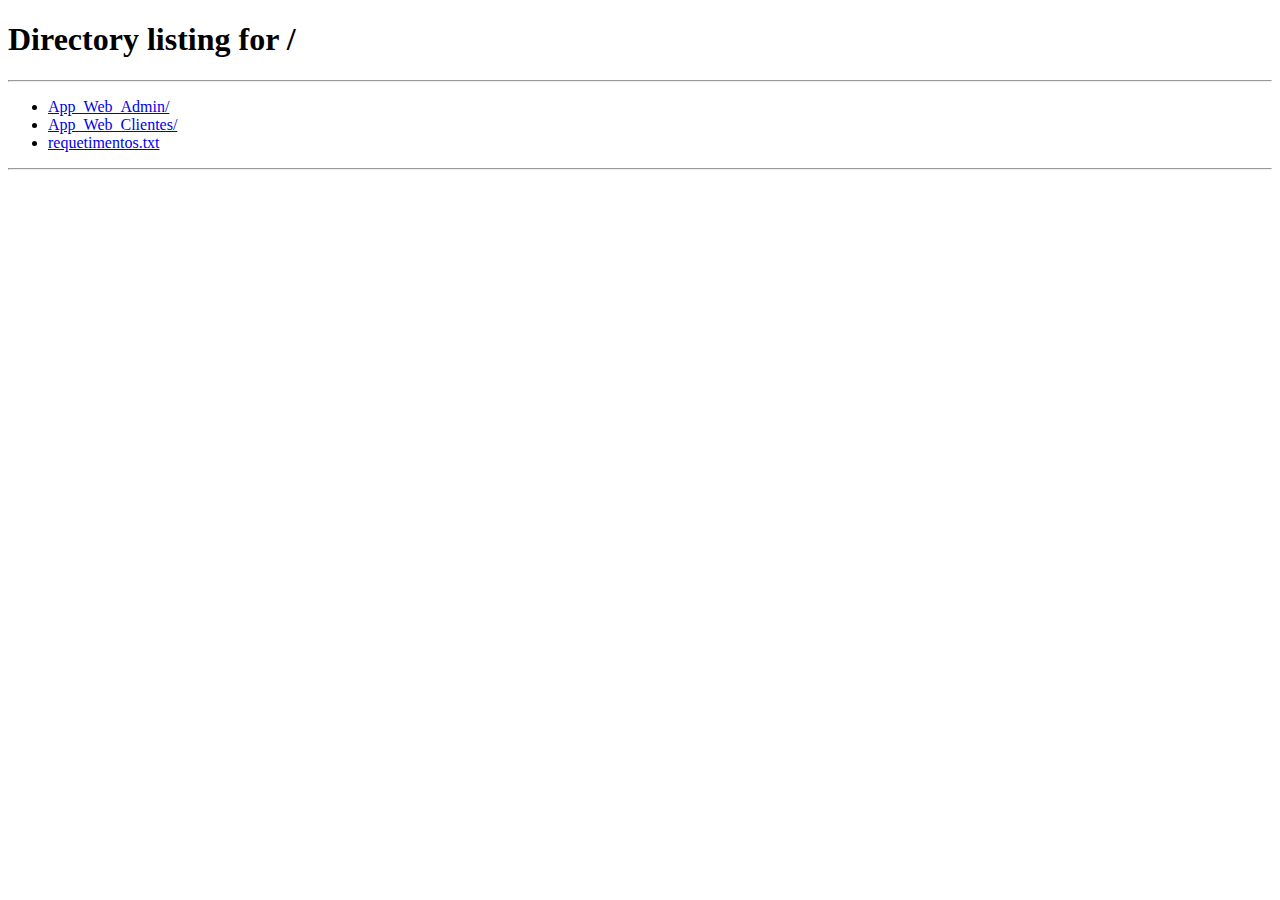
<file: App_Web_Admin/frontend/index.html>
<!DOCTYPE html>
<html lang="es">
<head>
  <meta charset="UTF-8">
  <meta name="viewport" content="width=device-width, initial-scale=1.0">
  <title>Panel de Control - Auto Empeño Luna</title>
  <link rel="stylesheet" href="index.css">
</head>
<body>

  <aside class="sidebar" id="sidebar">
    <div class="sidebar-header">
      <img src="LOGOEMP.png" alt="Logo" class="sidebar-logo">
      <h2>Panel de <span>Control</span></h2>
    </div>
    
    <nav class="sidebar-nav">
      <ul>
        <li><a href="index.html" class="active">
          <span class="icon">&#127968;</span> Resumen 
        </a></li>
        <li><a href="nuev_emp.html">
          <span class="icon">&#10133;</span> Nuevo Empeño
        </a></li>
        <li><a href="ref.html">
          <span class="icon">&#128260;</span> Refrendo
        </a></li>
        <li><a href="desemp.html">
          <span class="icon">&#9989;</span> Desempeño
        </a></li>
        <li><a href="reevaluo.html">
          <span class="icon">&#128220;</span> Revalúo
        </a></li>
        <li><a href="clientes.html">
          <span class="icon">&#128101;</span> Clientes
        </a></li>
        <li><a href="history.html">
          <span class="icon">&#128214;</span> Historial Empeños
        </a></li>
        <li><a href="remate.html">
          <span class="icon">&#128739;</span> Remate Empeños
        </a></li>
      </ul>
    </nav>

    <div class="sidebar-footer">
      <a href="index.html" class="logout-button">
        <span class="icon">&#128682;</span> Cerrar Sesión
      </a>
    </div>
  </aside>

  <div class="main-content">
    
    <header class="main-header">
      <button id="menu-toggle" class="hamburger-button">&#9776;</button>
      <h1>Historial de ultimas acciones</h1>
      <div class="user-info">
        <span>Bienvenido</span>
      </div>
    </header>

    <main class="content">
      
      <section class="stats-cards">
        <div class="card">
          <h3>Total de Empeños</h3>
          <p class="stat-number" id="stat-total">Cargando...</p>
        </div>
        <div class="card">
          <h3>Total de Empeños Activos</h3>
          <p class="stat-number" id="stat-activos">Cargando...</p>
        </div>
        <div class="card">
          <h3>Articulos desempeñados </h3>
          <p class="stat-number" id="stat-desempenados">Cargando...</p>
        </div>
        <div class="card">
          <h3>Artículos en Remate</h3>
          <p class="stat-number" id="stat-perdidos">Cargando...</p>
        </div>
      </section>

      <section class="content-placeholder">
        <h2>Acciones Rápidas</h2>
        <p>Clientes recientes.</p>
        <table>
          <thead>
            <tr>
              <th>Cliente</th>
              <th>Acción</th>
              <th>Artículo</th>
              <th>Monto</th>
              <th>Fecha</th>
            </tr>
          </thead>
          <tbody id="tabla-acciones-body">
            </tbody>
        </table>
      </section>

    </main>
  </div>

  <div class="overlay" id="overlay"></div>

  <script>
    // Lógica para CERRAR SESIÓN
    const btnLogout = document.querySelector('.logout-button');

    if (btnLogout) {
        btnLogout.addEventListener('click', (e) => {
            e.preventDefault(); // Evita que el enlace navegue solo
            
            // 1. Borramos la llave del navegador
            localStorage.removeItem('token_auto_empeno');
            
            // 2. (Opcional) Avisamos al usuario
            alert('Sesión cerrada correctamente');

            // 3. Redirigimos al Login
            window.location.href = '/';
        });
    }

    // Lógica de PROTECCIÓN (Si no tienes llave, ¡fuera de aquí!)
    const token = localStorage.getItem('token_auto_empeno');
    if (!token) {
        window.location.href = '/';
    }
    // Función para dar formato de dinero ($1,500.00)
    const formatoMoneda = new Intl.NumberFormat('es-MX', { style: 'currency', currency: 'MXN' });

    async function cargarDashboard() {
        try {
            // ... dentro de cargarDashboard ...

            // 2. Cargar Tabla de Acciones Rápidas esta ya funciona no le muevas nada
            const resTabla = await fetch('/dashboard/tabla', {
                headers: { 'Authorization': `Bearer ${token}` }
            });

            if (resTabla.ok) {
                const filas = await resTabla.json();
                const tbody = document.getElementById('tabla-acciones-body');
                tbody.innerHTML = ''; 

                // Log para depuración: ver qué trae el backend
                  console.debug('Dashboard - filas recibidas:', filas);

                // Limpiar tbody de forma segura
                while (tbody.firstChild) tbody.removeChild(tbody.firstChild);

                if (!filas || filas.length === 0) {
                  const trEmpty = document.createElement('tr');
                  const tdEmpty = document.createElement('td');
                  tdEmpty.colSpan = 5;
                  tdEmpty.style.textAlign = 'center';
                  tdEmpty.textContent = 'Sin movimientos recientes';
                  trEmpty.appendChild(tdEmpty);
                  tbody.appendChild(trEmpty);
                } else {
                  filas.forEach(fila => {
                  const tr = document.createElement('tr');

                    // 1. Normalización ROBUSTA:
                    // a) Pasar a minúsculas. b) Eliminar diacríticos (acentos). c) Quitar espacios.
                    const accionNorm = (fila.accion || '').toString()
                        .toLowerCase()
                        .normalize('NFD').replace(/[\u0300-\u036f]/g, '')
                        .replace(/\s/g, ''); // Quita espacios

                    // 🎯 LÓGICA DE ASIGNACIÓN (Asegurando la coincidencia con las clases CSS):
                    let badgeClass = 'status-nuevo-empeno'; // Por defecto (Nuevo Empeño)

                    // Mapear las acciones esperadas a clases (buscamos fragmentos comunes)
                    if (accionNorm.includes('ventaremate') || accionNorm.includes('venta')) {
                      badgeClass = 'status-venta-remate';
                    } else if (accionNorm.includes('desempeno') || accionNorm.includes('desempenad') || accionNorm.includes('desemp')) {
                      badgeClass = 'status-desempeno-accion';
                    } else if (accionNorm.includes('refrendo')) {
                      badgeClass = 'status-refrendo-accion';
                    } else if (accionNorm.includes('reevaluo')) {
                      badgeClass = 'status-reevaluo-accion';
                    } else if (accionNorm.includes('nuevo') || accionNorm.includes('empeno')) {
                      badgeClass = 'status-nuevo-empeno';
                    }
                    // FIN DE LA LÓGICA

                    // Formato de moneda (se omite para brevedad)
                    const montoVal = Number(fila.monto) || 0;
                    const signo = montoVal < 0 ? '-' : '+';
                    const montoFmt = new Intl.NumberFormat('es-MX', { style: 'currency', currency: 'MXN' }).format(Math.abs(montoVal));

                    // Construir celdas de forma segura
                    const tdCliente = document.createElement('td');
                    const spanCliente = document.createElement('span');
                    spanCliente.style.fontWeight = 'bold'; spanCliente.style.color = '#555';
                    spanCliente.textContent = fila.cliente || '';
                    tdCliente.appendChild(spanCliente);

                    const tdAccion = document.createElement('td');
                    const spanAcc = document.createElement('span');
                    
                    // 💥 LÍNEA CRÍTICA: La clase 'status' DEBE estar aquí para el relleno.
                    spanAcc.className = 'status ' + badgeClass; 
                    
                    spanAcc.textContent = fila.accion || '';
                    tdAccion.appendChild(spanAcc);

                    const tdArticulo = document.createElement('td'); tdArticulo.textContent = fila.articulo || '';
                    const tdMonto = document.createElement('td'); tdMonto.style.fontWeight = 'bold'; tdMonto.textContent = `${signo} ${montoFmt}`;
                    const tdFecha = document.createElement('td'); tdFecha.textContent = fila.fecha || '';

                    tr.appendChild(tdCliente);
                    tr.appendChild(tdAccion);
                    tr.appendChild(tdArticulo);
                    tr.appendChild(tdMonto);
                    tr.appendChild(tdFecha);

                    tbody.appendChild(tr);
                });}
            } else {
                console.error('Error al cargar tabla de acciones rápidas');
            }
  
            // 1. Cargar estadísticas del dashboard
            // Pedimos TODOS los empeños existentes
            // (Usamos el endpoint básico que ya existe, no el de KPIs)
            const resTodos = await fetch('/empenos/todos', {
                headers: { 'Authorization': `Bearer ${token}` }
            });

            if (resTodos.ok) {
                const todos = await resTodos.json();
                
                // --- A. CÁLCULOS ---

                // Total de Empeños
                document.getElementById('stat-total').innerText = todos.length;

                // 1. Empeños Activos (Vigentes + Vencidos)
                const activos = todos.filter(e => e.estado === 'Vigente' || e.estado === 'Vencido');
                const cantidadActivos = activos.length;
                document.getElementById('stat-activos').innerText = cantidadActivos;
                // 2. Artículos Desempeñados
                const desempenados = todos.filter(item => item.estado === 'Desempeñado').length;
                document.getElementById('stat-desempenados').innerText = desempenados;

                // 4. En remate
                const perdidos = todos.filter(item => 
                    item.estado === 'Rematado' || item.estado === 'Vendido'
                ).length;
                document.getElementById('stat-perdidos').innerText = perdidos;
            }

        } catch (error) {
            console.error('Error cargando dashboard:', error);
        }
    }
    // Ejecutar cuando cargue la página
    document.addEventListener('DOMContentLoaded', cargarDashboard);
  </script>
</body>
</html>
</file>
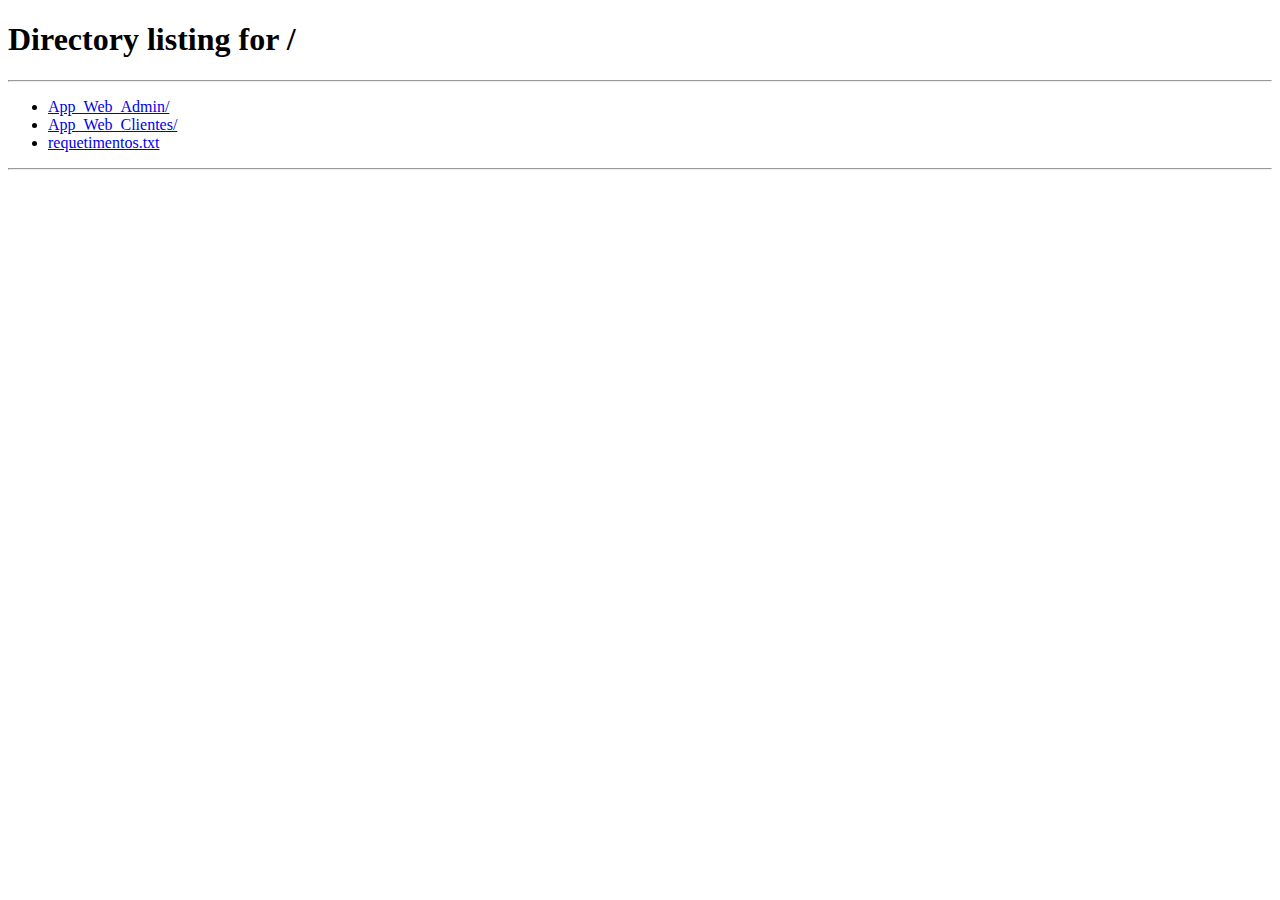
<file: App_Web_Admin/frontend/clientes.html>
<!DOCTYPE html>
<html lang="es">
<head>
  <meta charset="UTF-8">
  <meta name="viewport" content="width=device-width, initial-scale=1.0">
  <title>Clientes - Panel de Control</title>
  <link rel="stylesheet" href="clientes.css"> 
</head>
<body>

  <aside class="sidebar" id="sidebar">
    <div class="sidebar-header">
      <img src="LOGOEMP.png" alt="Logo" class="sidebar-logo">
      <h2>Panel de <span>Control</span></h2>
    </div>
    
    <nav class="sidebar-nav">
      <ul>
        <li><a href="index.html">
          <span class="icon">&#127968;</span> Resumen
        </a></li>
        <li><a href="nuev_emp.html" >
          <span class="icon">&#10133;</span> Nuevo Empeño
        </a></li>
        <li><a href="ref.html">
          <span class="icon">&#128260;</span> Refrendo
        </a></li>
        <li><a href="desemp.html">
          <span class="icon">&#9989;</span> Desempeño
        </a></li>
        <li><a href="reevaluo.html" >
          <span class="icon">&#128220;</span> Revalúo
        </a></li>
        <li><a href="clientes.html"class="active">
          <span class="icon">&#128101;</span> Clientes
        </a></li>
        <li><a href="history.html">
          <span class="icon">&#128214;</span> Historial Empeños
        </a></li>
        <li><a href="remate.html">
          <span class="icon">&#128739;</span> Remate Empeños
        </a></li>
      </ul>
    </nav>

    <div class="sidebar-footer">
      <a href="login.html" class="logout-button">
        <span class="icon">&#128682;</span> Cerrar Sesión
      </a>
    </div>
  </aside>

  <div class="main-content">
    
    <header class="main-header">
      <button id="menu-toggle" class="hamburger-button">&#9776;</button>
      <h1>Administración de Clientes</h1>
      <div class="user-info">
        <span>Bienvenido</span>
      </div>
    </header>
    <main class="content">
      
      <div class="filters search-form">
          <div class="filter-group">
              <label for="filtro-texto">Buscar Cliente / Artículo:</label>
              <input type="text" id="filtro-texto" placeholder="Nombre, Folio o Artículo...">
          </div>
          
          <div class="filter-group">
              <label for="filtro-estado">Estado:</label>
              <select id="filtro-estado">
                  <option value="">Todos</option>
                  <option value="Vigente">Vigente</option>
                  <option value="Vencido">Vencido</option>
                  <option value="Desempeñado">Desempeñado</option>
                  <option value="Rematado">Rematado</option>
                  <option value="Vendido">Vendido</option>
              </select>
          </div>

          <div class="filter-group">
              <label for="filtro-fecha-inicio">Desde:</label>
              <input type="date" id="filtro-fecha-inicio">
          </div>
          
          <div class="filter-group">
              <label for="filtro-fecha-fin">Hasta:</label>
              <input type="date" id="filtro-fecha-fin">
          </div>

            <button class="btn-secondary" onclick="limpiarFiltros()">Limpiar</button>
            <button class="btn-primary" id="btn-buscar">Buscar</button> 
      </div>     

      <div id="client-details" style="margin-top: 20px;">
        <h3>
          <span class="icon">&#128100;</span> Clientes Recientes
        </h3>
        <div class="table-responsive">
            <table>
              <thead>
                <tr>
                  <th>Cliente</th>
                  <th>Folio</th>
                  <th>Artículo</th>
                  <th>Monto</th>
                  <th>Fecha Empeño</th>
                  <th>Vencimiento</th>
                  <th>Estado</th>
                  <th>Acciones</th> </tr>
              </thead>
              <tbody id="tabla-clientes-body">
                </tbody>
            </table>
        </div>
        <div class="pagination-container">
            <button class="btn-page" onclick="cambiarPagina(-1)" id="btn-prev">Anterior</button>
            <span id="page-info">Página 1</span>
            <button class="btn-page" onclick="cambiarPagina(1)" id="btn-next">Siguiente</button>
        </div>

      </div>
      <div id="seccion-editar-cliente" class="edit-card" style="display: none;">
        <div class="edit-header">
            <h3><span class="icon">&#9999;&#65039;</span> Detalles y Edición del Cliente</h3>
            <button type="button" class="btn-close" onclick="cerrarEdicion()">×</button>
        </div>

        <form id="form-editar">
            <input type="hidden" id="edit-empeno-id">
            <input type="hidden" id="edit-cliente-id">

            <h4 class="section-subtitle">Datos Personales</h4>
            <div class="form-grid cols-2">
                <div class="input-group">
                    <label>Nombre(s)</label>
                    <input type="text" id="edit-nombre">
                </div>
                <div class="input-group">
                    <label>Apellidos</label>
                    <input type="text" id="edit-apellidos">
                </div>
                <div class="input-group">
                    <label>Teléfono</label>
                    <input type="text" id="edit-telefono">
                </div>
                <div class="input-group">
                    <label>Dirección</label>
                    <input type="text" id="edit-direccion">
                </div>
            </div>

            <hr class="separator">

            <h4 class="section-subtitle">Datos del Artículo y Empeño</h4>
            <div class="form-grid cols-3">
                <div class="input-group">
                    <label>Categoría</label>
                    <input type="text" id="edit-categoria">
                </div>
                <div class="input-group">
                    <label>Artículo / Marca</label>
                    <input type="text" id="edit-articulo">
                </div>
                <div class="input-group">
                    <label>Estado Actual</label>
                    <select id="edit-estado">
                        <option value="Vigente">Vigente</option>
                        <option value="Vencido">Vencido</option>
                        <option value="Desempeñado">Desempeñado</option>
                        <option value="Rematado">Rematado</option>
                        <option value="Vendido">Vendido</option>
                    </select>
                </div>
                <div class="input-group">
                    <label>Fecha Empeño</label>
                    <input type="date" id="edit-fecha-empeno">
                </div>
                <div class="input-group">
                    <label>Fecha Vencimiento</label>
                    <input type="date" id="edit-fecha-vencimiento">
                </div>
                <div class="input-group">
                  <label>Días de Gracia Extra</label>
                  <input type="number" id="edit-dias-gracia" value="2" min="0" step="1" inputmode="numeric" pattern="^\\d+$">
                </div>
            </div>

            <div class="form-actions" style="margin-top: 20px;">
              <button type="button" class="btn-secondary" onclick="cerrarEdicion()">Cancelar</button>
              <button type="button" id="btn-editar" class="btn-primary" style="display:none; margin-left:8px;" onclick="habilitarEdicion()">Editar</button>
              <button type="submit" class="btn-primary">Guardar Cambios</button>
            </div>
        </form>
      </div>

            <div id="activity-summary" style="margin-top: 40px;">
         <h3 class="subsection-title">
          <span class="icon">&#128202;</span> Resumen de Actividad de Cliente
        </h3>

        <div class="client-stats-grid">
          <div class="card">
            <h3>Empeños Totales</h3>
            <span class="stat-number" id="stat-total">0</span>
          </div>
          
          <div class="card">
            <h3>Empeños Activos</h3>
            <span class="stat-number" id="stat-activos">0</span>
          </div>
          
          <div class="card">
            <h3>Desempeñados</h3>
            <span class="stat-number" id="stat-desempenados">0</span>
          </div>
          
          <div class="card">
            <h3>Empeños Perdidos</h3>
            <span class="stat-number" id="stat-perdidos">0</span>
          </div>
        </div>
      </div>

    </main>
  <div class="overlay" id="overlay"></div>
 <script>
    // Lógica para CERRAR SESIÓN
    const btnLogout = document.querySelector('.logout-button');

    if (btnLogout) {
        btnLogout.addEventListener('click', (e) => {
            e.preventDefault(); // Evita que el enlace navegue solo
            
            // 1. Borramos la llave del navegador
            localStorage.removeItem('token_auto_empeno');
            
            // 2. (Opcional) Avisamos al usuario
            alert('Sesión cerrada correctamente');

            // 3. Redirigimos al Login
            window.location.href = '/';
        });
    }

    // Lógica de PROTECCIÓN (Si no tienes llave, ¡fuera de aquí!)
    const token = localStorage.getItem('token_auto_empeno');
    if (!token) {
        window.location.href = '/';
    }

    let todosLosEmpenos = [];
    let displayedData = []; // subconjunto actual que se muestra (puede ser filtrado/buscado)
    let currentPage = 1;
    const pageSize = 10; // filas por página

    // --- 1. CARGAR DATOS ---
    async function cargarTabla() {
      const tbody = document.getElementById('tabla-clientes-body');
      // tbody.innerHTML = '... cargando ...'; (Opcional)

      try {
        const response = await fetch('/empenos/todos', {
          headers: { 'Authorization': `Bearer ${token}` }
        });

        if (response.ok) {
          todosLosEmpenos = await response.json();
          // inicializamos la vista mostrada con todos los empeños
          displayedData = todosLosEmpenos;
          currentPage = 1;
          // A. Dibujamos la tabla (paginada)
          renderizarTabla(displayedData);
          
          // B. Calculamos los contadores de arriba (¡NUEVO!)
          calcularEstadisticas(todosLosEmpenos);

        } else {
          console.error("Error cargando datos");
          if(response.status === 401) window.location.href = 'login.html';
        }
      } catch (error) {
        console.error("Error de conexión:", error);
      }
    }

    // --- 2. FUNCIÓN MATEMÁTICA DE RESUMEN (NUEVO) ---
    function calcularEstadisticas(datos) {
        // 1. Total Histórico
        document.getElementById('stat-total').innerText = datos.length;

        // 2. Activos (Sumamos Vigentes y Vencidos, pues aun tienes la prenda)
        const activos = datos.filter(item => 
            item.estado === 'Vigente' || item.estado === 'Vencido'
        ).length;
        document.getElementById('stat-activos').innerText = activos;

        // 3. Desempeñados (Ya pagaron y se fueron)
        const desempenados = datos.filter(item => item.estado === 'Desempeñado').length;
        document.getElementById('stat-desempenados').innerText = desempenados;

        // 4. Perdidos (Rematados / Vendidos)
        const perdidos = datos.filter(item => 
            item.estado === 'Rematado' || item.estado === 'Vendido' // 🎯 AÑADIDO 'Vendido'
        ).length;
        document.getElementById('stat-perdidos').innerText = perdidos;
    }

    // --- 3. RENDERIZAR TABLA (Ya lo tenías) ---
// --- 2. DIBUJAR TABLA (Con Nombres Reales) ---
    function renderizarTabla(listaDatos) {
      const tbody = document.getElementById('tabla-clientes-body');
      // Limpiar de forma explícita para evitar que queden nodos o listeners antiguos
      while (tbody.firstChild) tbody.removeChild(tbody.firstChild);

      // Guardamos la lista visible para la paginación
      displayedData = listaDatos || [];
      const totalItems = displayedData.length;
      const totalPages = Math.max(1, Math.ceil(totalItems / pageSize));

      // Ajustamos currentPage dentro de límites
      if (currentPage > totalPages) currentPage = totalPages;
      if (currentPage < 1) currentPage = 1;

      if (totalItems === 0) {
        tbody.innerHTML = '<tr><td colspan="8" style="text-align:center">No hay registros.</td></tr>';
        // Actualizar controles de paginación
        document.getElementById('page-info').innerText = `Página 0 de 0`;
        document.getElementById('btn-prev').disabled = true;
        document.getElementById('btn-next').disabled = true;
        return;
      }

      const start = (currentPage - 1) * pageSize;
      const end = start + pageSize;
      const pageItems = displayedData.slice(start, end);

      pageItems.forEach(item => {
        const tr = document.createElement('tr');

        // Resolver Nombre
        let nombreMostrado = `Cliente #${item.cliente_id}`;
        if (item.cliente && item.cliente.nombre) {
            nombreMostrado = `${item.cliente.nombre} ${item.cliente.apellidos}`;
        }

        // Formatos
        const montoFmt = new Intl.NumberFormat('es-MX', { style: 'currency', currency: 'MXN' }).format(item.monto_prestamo);
        
        // 🎯 Normalización completa del estado para crear la clase CSS
        const estadoClass = item.estado 
          ? item.estado.toLowerCase()
              .normalize("NFD") // Descompone caracteres (ñ -> n + tilde)
              .replace(/[\u0300-\u036f]/g, "") // Elimina acentos/tildes
              .replace(/\s/g, '') // Elimina espacios (por si acaso)
          : '';
          
        // Celdas
        const tdNombre = document.createElement('td'); tdNombre.style.fontWeight = 'bold'; tdNombre.style.color = '#113b64'; tdNombre.textContent = nombreMostrado;
        const tdFolio = document.createElement('td'); tdFolio.textContent = item.id;
        const tdArticulo = document.createElement('td'); tdArticulo.textContent = item.marca_modelo || '-';
        const tdMonto = document.createElement('td'); tdMonto.textContent = montoFmt;
        const tdFechaEmp = document.createElement('td'); tdFechaEmp.textContent = item.fecha_empeno || '';
        const tdVence = document.createElement('td'); tdVence.textContent = item.fecha_vencimiento || '';
        
        // Columna Estado (Aplicando las clases 'status' y 'status-xxx')
        const tdEstado = document.createElement('td');
        const spanEstado = document.createElement('span'); 
        spanEstado.className = `status status-${estadoClass}`; 
        spanEstado.textContent = item.estado || '';
        tdEstado.appendChild(spanEstado);

        // Acciones (botones)
        const tdAcciones = document.createElement('td'); tdAcciones.style.textAlign = 'center';
        const accionesCont = document.createElement('div'); accionesCont.style.display = 'flex'; accionesCont.style.justifyContent = 'center'; accionesCont.style.gap = '10px';

        // Botón Seleccionar
        const btnSelect = document.createElement('button');
        btnSelect.className = 'btn-select btn-primary';
        btnSelect.title = 'Seleccionar';
        btnSelect.textContent = 'Seleccionar';
        btnSelect.addEventListener('click', () => abrirEdicion(item.id));
        accionesCont.appendChild(btnSelect);

        // Botón Enviar a Remate (si aplica)
        if (item.estado === 'Vencido') {
            const btnRemate = document.createElement('button');
            btnRemate.className = 'btn-icon btn-delete';
            btnRemate.title = 'Enviar a Remate';
            // Usar closure para pasar valores seguros
            btnRemate.addEventListener('click', () => enviarARemate(item.id, item.marca_modelo));
            accionesCont.appendChild(btnRemate);
        } else if (item.estado === 'Rematado' || item.estado === 'Vendido') { // 🎯 AÑADIDO 'Vendido'
            const aviso = document.createElement('span'); aviso.style.fontSize = '0.8em'; aviso.style.color = 'orange'; aviso.textContent = '';
            accionesCont.appendChild(aviso);
        }

        tdAcciones.appendChild(accionesCont);

        // Añadir celdas a la fila
        tr.appendChild(tdNombre);
        tr.appendChild(tdFolio);
        tr.appendChild(tdArticulo);
        tr.appendChild(tdMonto);
        tr.appendChild(tdFechaEmp);
        tr.appendChild(tdVence);
        tr.appendChild(tdEstado);
        tr.appendChild(tdAcciones);

        tbody.appendChild(tr);
      });

      // Actualizar controles de paginación
      document.getElementById('page-info').innerText = `Página ${currentPage} de ${totalPages}`;
      document.getElementById('btn-prev').disabled = currentPage <= 1;
      document.getElementById('btn-next').disabled = currentPage >= totalPages;
    }

    // --- 4. FILTROS (Ya lo tenías, se mantiene igual) ---
    function filtrarDatos() {
      const texto = document.getElementById('filtro-texto').value.toLowerCase();
      const estado = document.getElementById('filtro-estado').value;
      const fechaInicio = document.getElementById('filtro-fecha-inicio').value;
      const fechaFin = document.getElementById('filtro-fecha-fin').value;

      const datosFiltrados = todosLosEmpenos.filter(item => {
        const nombreC = item.cliente ? `${item.cliente.nombre} ${item.cliente.apellidos}` : '';
        
        const coincideTexto = 
            item.marca_modelo.toLowerCase().includes(texto) ||
            item.id.toString().includes(texto) ||
            nombreC.toLowerCase().includes(texto);

        const coincideEstado = estado === "" || item.estado === estado;

        let coincideFecha = true;
        if (fechaInicio && fechaFin) {
          const fechaItem = new Date(item.fecha_empeno);
          const fInicio = new Date(fechaInicio);
          const fFin = new Date(fechaFin);
          coincideFecha = fechaItem >= fInicio && fechaItem <= fFin;
        }

        return coincideTexto && coincideEstado && coincideFecha;
      });

      renderizarTabla(datosFiltrados);
      
      // Opcional: ¿Quieres que los números de arriba cambien al filtrar?
      // Si sí, descomenta la siguiente línea:
      // calcularEstadisticas(datosFiltrados); 
    }

    // Listeners
    // Nota: la búsqueda por texto ahora se realiza con el botón "Buscar" (consulta al servidor),
    // en lugar de filtrar en cada pulsación. Los filtros de estado/fecha siguen aplicando sobre
    // los datos cargados en memoria (`todosLosEmpenos`).
    document.getElementById('filtro-estado').addEventListener('change', filtrarDatos);
    document.getElementById('filtro-fecha-inicio').addEventListener('change', filtrarDatos);
    document.getElementById('filtro-fecha-fin').addEventListener('change', filtrarDatos);

    // --- BÚSQUEDA REMOTA (Botón) ---
    const btnBuscar = document.getElementById('btn-buscar');
    btnBuscar.addEventListener('click', async () => {
      const query = document.getElementById('filtro-texto').value.trim();

      // Si no escribe nada, recargamos la tabla completa
      if (!query) {
        cargarTabla();
        return;
      }

      try {
        const response = await fetch(`/clientes/buscar?q=${encodeURIComponent(query)}`, {
          headers: { 'Authorization': `Bearer ${token}` }
        });

        if (response.ok) {
          const clientes = await response.json();

          // Aplanar los empeños encontrados para reutilizar renderizarTabla y calcularEstadisticas
          const empenosEncontrados = [];
          clientes.forEach(cliente => {
            if (cliente.empenos && cliente.empenos.length > 0) {
              cliente.empenos.forEach(empeno => {
                // Adjuntamos referencia al cliente para poder mostrar nombre
                empeno.cliente = {
                  nombre: cliente.nombre || '',
                  apellidos: cliente.apellidos || '',
                  telefono: cliente.telefono || '',
                  direccion: cliente.direccion || ''
                };
                empenosEncontrados.push(empeno);
              });
            }
          });

          // Actualizamos la memoria y renderizamos (reiniciamos paginación)
          todosLosEmpenos = empenosEncontrados;
          displayedData = empenosEncontrados;
          currentPage = 1;
          renderizarTabla(displayedData);
          calcularEstadisticas(todosLosEmpenos);

          if (todosLosEmpenos.length === 0) {
            const tbody = document.getElementById('tabla-clientes-body');
            tbody.innerHTML = '<tr><td colspan="8" style="text-align:center; color: #666;">No se encontraron resultados.</td></tr>';
          }
        } else {
          console.error('Error buscando clientes');
          alert('Error al buscar clientes (ver consola)');
        }
      } catch (error) {
        console.error('Error de conexión al buscar clientes:', error);
        alert('Error de conexión al buscar clientes');
      }
    });

    // --- PAGINACIÓN: cambiar página ---
    window.cambiarPagina = function(delta) {
      // delta: -1 o +1
      currentPage = (currentPage || 1) + delta;
      // recalcular límites y renderizar
      const totalPages = Math.max(1, Math.ceil((displayedData.length || 0) / pageSize));
      if (currentPage < 1) currentPage = 1;
      if (currentPage > totalPages) currentPage = totalPages;
      renderizarTabla(displayedData);
    }

    // Inicializar
    document.addEventListener('DOMContentLoaded', cargarTabla);

    // Aplicar sanitización al campo de días de gracia (si existe)
    document.addEventListener('DOMContentLoaded', () => {
      const el = document.getElementById('edit-dias-gracia');
      if (el) sanitizePositiveIntegerInput(el);
    });



    // --- FUNCIÓN PARA ABRIR EL EDITOR ---
  window.abrirEdicion = function(id) {
      // 1. Buscar el objeto completo en la memoria
      const item = todosLosEmpenos.find(e => e.id === id);
      if (!item) return;

      // 2. Llenar los campos del formulario con los datos actuales
      // IDs Ocultos
      document.getElementById('edit-empeno-id').value = item.id;
      document.getElementById('edit-cliente-id').value = item.cliente_id;

      // Datos Cliente (Si existen)
      if (item.cliente) {
          document.getElementById('edit-nombre').value = item.cliente.nombre || '';
          document.getElementById('edit-apellidos').value = item.cliente.apellidos || '';
          document.getElementById('edit-telefono').value = item.cliente.telefono || '';
          document.getElementById('edit-direccion').value = item.cliente.direccion || '';
      }

      // Datos Artículo
      document.getElementById('edit-categoria').value = item.categoria || '';
      document.getElementById('edit-articulo').value = item.marca_modelo || '';
      document.getElementById('edit-estado').value = item.estado; // Select inteligente
      document.getElementById('edit-fecha-empeno').value = item.fecha_empeno;
      document.getElementById('edit-fecha-vencimiento').value = item.fecha_vencimiento;
      // Poblamos el campo de Días de Gracia Extra si existe en el objeto (no se envía todavía al backend)
      const diasGraciaEl = document.getElementById('edit-dias-gracia');
      if (diasGraciaEl) {
        diasGraciaEl.value = (item.dias_gracia_extra !== undefined && item.dias_gracia_extra !== null) ? item.dias_gracia_extra : diasGraciaEl.value || 2;
      }

        // 3. MOSTRAR EL FORMULARIO (Quitamos el display: none)
        const seccion = document.getElementById('seccion-editar-cliente');
        seccion.style.display = 'block';

        // Deshabilitar edición: marcamos todos los inputs/select como readonly/disabled
        const form = document.getElementById('form-editar');
        const elementos = form.querySelectorAll('input, select, textarea');
        elementos.forEach(el => {
          // no queremos que el usuario modifique por ahora
          el.disabled = true;
          // además, quitamos enfoque accidental
          el.tabIndex = -1;
        });

        // Ocultar el botón de guardar cambios (lo dejamos para futura edición)
        const btnGuardar = form.querySelector('button[type="submit"]');
        const btnEditar = document.getElementById('btn-editar');
        if (btnGuardar) btnGuardar.style.display = 'none';
        if (btnEditar) btnEditar.style.display = 'inline-block';

          // Hacemos scroll suave hacia el formulario para que el usuario lo vea
          seccion.scrollIntoView({ behavior: 'smooth' });

          // Actualizar las cards para mostrar solo los empeños de este cliente
          actualizarEstadisticasParaCliente(item);
  };
    // Función para cerrar el panel
    window.cerrarEdicion = function() {
      document.getElementById('seccion-editar-cliente').style.display = 'none';
      // Restaurar estado: ocultar botón editar y mostrar guardar por defecto
      const form = document.getElementById('form-editar');
      const btnEditar = document.getElementById('btn-editar');
      const btnGuardar = form.querySelector('button[type="submit"]');
      if (btnEditar) btnEditar.style.display = 'none';
      if (btnGuardar) btnGuardar.style.display = '';
      // Asegurarnos que los inputs queden habilitados para la siguiente apertura normal
      const elementos = form.querySelectorAll('input, select, textarea');
      elementos.forEach(el => {
        el.disabled = false;
        el.tabIndex = 0;
      });
    }
    
    // Habilita la edición dentro del panel: muestra botón Guardar y habilita inputs
    window.habilitarEdicion = function() {
      const form = document.getElementById('form-editar');
      const elementos = form.querySelectorAll('input, select, textarea');
      elementos.forEach(el => {
        el.disabled = false;
        el.tabIndex = 0;
      });

      const btnEditar = document.getElementById('btn-editar');
      const btnGuardar = form.querySelector('button[type="submit"]');
      if (btnEditar) btnEditar.style.display = 'none';
      if (btnGuardar) btnGuardar.style.display = '';

      // Poner foco en el primer campo editable
      const first = form.querySelector('input:not([type="hidden"]):not([disabled])');
      if (first) first.focus();
    }
    
    // Normaliza cadenas para comparación (quita espacios extras y pasa a minúsculas)
    function _normalizaCadena(s) {
      return (s || '').toString().toLowerCase().trim().replace(/\s+/g, ' ');
    }

    // Sanitizador para enteros positivos (usado en el campo Días de Gracia)
    function sanitizePositiveIntegerInput(el) {
      if (!el) return;
      el.addEventListener('input', () => {
        let v = String(el.value).replace(/[^0-9]/g, '');
        if (v.length > 1 && v.startsWith('0')) {
          v = v.replace(/^0+/, '');
        }
        el.value = v;
      });
      el.addEventListener('paste', (e) => {
        const text = (e.clipboardData || window.clipboardData).getData('text');
        if (!/^[0-9]+$/.test(text)) {
          e.preventDefault();
        }
      });
    }

    // Actualiza las cards (estadísticas) para un cliente específico.
    // Prioriza comparar por cliente_id; si no existe, compara nombre+apellidos+dirección.
    function actualizarEstadisticasParaCliente(item) {
      if (!item) return calcularEstadisticas(todosLosEmpenos);

      const clienteId = item.cliente_id || (item.cliente && item.cliente.id);
      let nombre = item.cliente ? _normalizaCadena(item.cliente.nombre) : _normalizaCadena(document.getElementById('edit-nombre').value);
      let apellidos = item.cliente ? _normalizaCadena(item.cliente.apellidos) : _normalizaCadena(document.getElementById('edit-apellidos').value);
      let direccion = item.cliente ? _normalizaCadena(item.cliente.direccion || '') : _normalizaCadena(document.getElementById('edit-direccion').value || '');

      let coincidencias = [];

      if (clienteId) {
        coincidencias = todosLosEmpenos.filter(e => e.cliente_id === clienteId);
      } else {
        coincidencias = todosLosEmpenos.filter(e => {
          if (!e.cliente) return false;
          return _normalizaCadena(e.cliente.nombre) === nombre && _normalizaCadena(e.cliente.apellidos || '') === apellidos && _normalizaCadena(e.cliente.direccion || '') === direccion;
        });
      }

      // Si no encontramos resultados en la memoria, mostramos 0s (evita mezclar otros clientes)
      calcularEstadisticas(coincidencias);
    }
  // --- GUARDAR CAMBIOS (EDICIÓN) ---
  const formEditar = document.getElementById('form-editar');

  formEditar.addEventListener('submit', async (e) => {
      e.preventDefault(); // Evita que se recargue la página sola

      // 1. Recoger los IDs ocultos
      const idEmpeno = document.getElementById('edit-empeno-id').value;

      // 2. Armar el objeto con los datos del formulario
      const payload = {
          // Datos Cliente
          nombre: document.getElementById('edit-nombre').value,
          apellidos: document.getElementById('edit-apellidos').value,
          telefono: document.getElementById('edit-telefono').value,
          direccion: document.getElementById('edit-direccion').value,

          // Datos Empeño
          categoria: document.getElementById('edit-categoria').value,
          marca_modelo: document.getElementById('edit-articulo').value,
          estado: document.getElementById('edit-estado').value,
          fecha_empeno: document.getElementById('edit-fecha-empeno').value,
          fecha_vencimiento: document.getElementById('edit-fecha-vencimiento').value
      };

          // Nota: por ahora no enviamos 'dias de gracia' al backend. Podemos añadirlo cuando lo implementes.

      try {
          // 3. Enviar al Backend (PUT)
          const response = await fetch(`/empenos/${idEmpeno}/editar`, {
              method: 'PUT', // Usamos PUT para actualizar
              headers: {
                  'Content-Type': 'application/json',
                  'Authorization': `Bearer ${token}`
              },
              body: JSON.stringify(payload)
          });

          if (response.ok) {
              alert("✅ Cambios guardados correctamente");
              window.location.reload(); // Recargamos para ver los cambios en la tabla
          } else {
              alert("Error al guardar los cambios");
          }

      } catch (error) {
          console.error(error);
          alert("Error de conexión");
      }
  });
  </script>
</body>
</html>
</file>
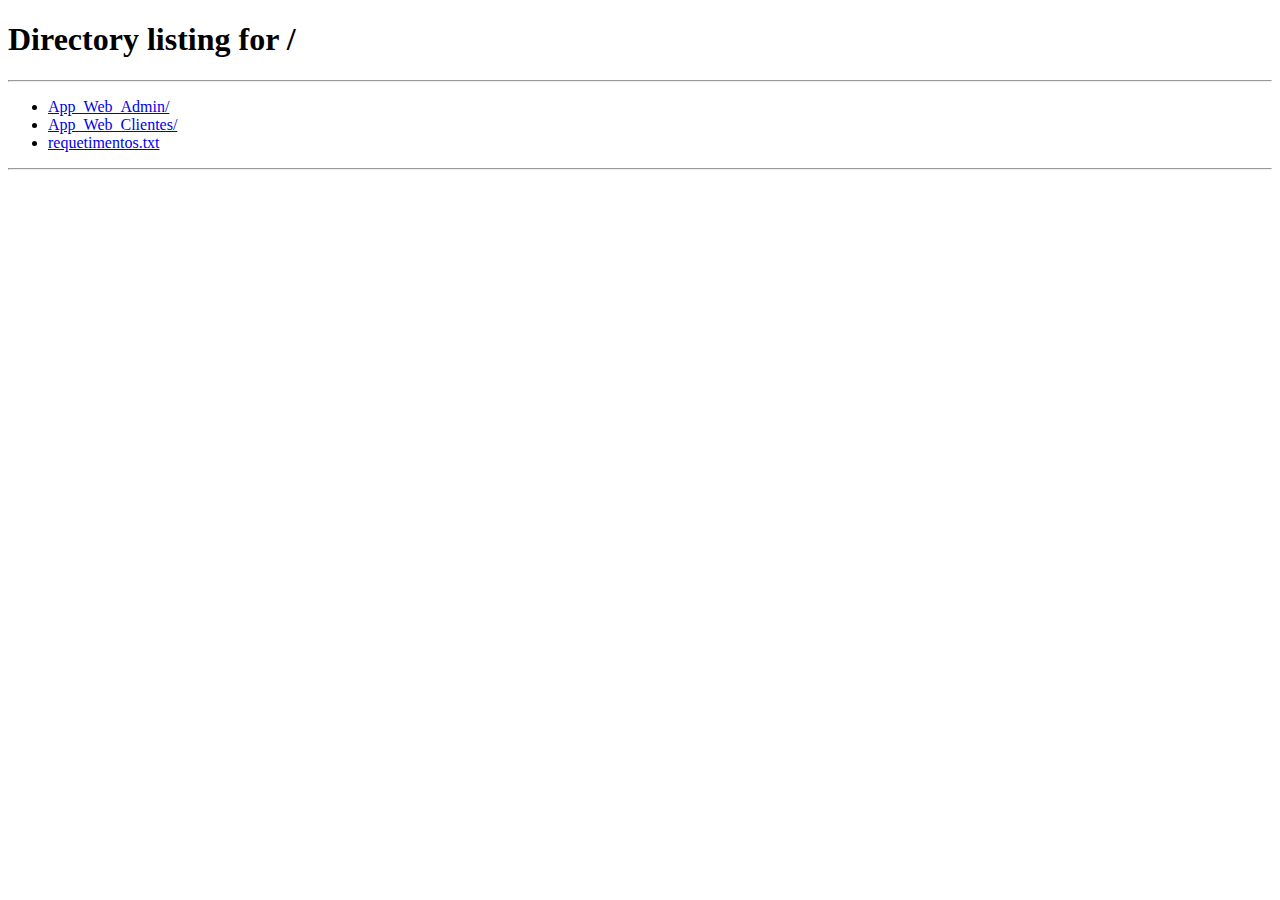
<file: App_Web_Admin/frontend/desemp.html>
<!DOCTYPE html>
<html lang="es">
<head>
  <meta charset="UTF-8">
  <meta name="viewport" content="width=device-width, initial-scale=1.0">
  <title>Desempeño - Panel de Control</title>
  <link rel="stylesheet" href="ref.css"> 
</head>
<body>

  <aside class="sidebar" id="sidebar">
    <div class="sidebar-header">
      <img src="LOGOEMP.png" alt="Logo" class="sidebar-logo">
      <h2>Panel de <span>Control</span></h2>
    </div>
    
    <nav class="sidebar-nav">
      <ul>
        <li><a href="index.html">
          <span class="icon">&#127968;</span> Resumen
        </a></li>
        <li><a href="nuev_emp.html" >
          <span class="icon">&#10133;</span> Nuevo Empeño
        </a></li>
        <li><a href="ref.html">
          <span class="icon">&#128260;</span> Refrendo
        </a></li>
        <li><a href="desemp.html" class="active">
          <span class="icon">&#9989;</span> Desempeño
        </a></li>
        <li><a href="reevaluo.html">
          <span class="icon">&#128220;</span> Revalúo
        </a></li>
        <li><a href="clientes.html">
          <span class="icon">&#128101;</span> Clientes
        </a></li>
        <li><a href="history.html">
          <span class="icon">&#128214;</span> Historial Empeños
        </a></li>
        <li><a href="remate.html">
          <span class="icon">&#128739;</span> Remate Empeños
        </a></li>
      </ul>
    </nav>

    <div class="sidebar-footer">
      <a href="index.html" class="logout-button">
        <span class="icon">&#128682;</span> Cerrar Sesión
      </a>
    </div>
  </aside>

  <div class="main-content">
    
    <header class="main-header">
      <button id="menu-toggle" class="hamburger-button">&#9776;</button>
      <h1>Registrar Desempeño</h1>
      <div class="user-info">
        <span>Bienvenido</span>
      </div>
    </header>

    <main class="content">
      
      <div class="search-bar">
        <input type="text" id="busqueda-input" placeholder="Nombre, INE o Folio...">
        <button type="button" id="btn-buscar" class="search-btn">Buscar</button>
          <span>&#128269;</span>
      </div>

      <table>
        <thead>
          <tr>
            <th>Acción</th>
            <th>Folio</th>
            <th>Artículo</th>
            <th>Monto</th>
            <th>Estado</th>
          </tr>
        </thead>
        <tbody id="tabla-resultados-body">
          <tr><td colspan="5" style="text-align:center;">Usa el buscador...</td></tr>
        </tbody>
      </table>

      <div id="refrendo-details"> 
        <h3>
          <span class="icon">&#128100;</span> Datos del Empeño 
          <span class="folio">(Folio: 12345)</span>
        </h3>
        
        <div class="refrendo-details-content"> 
          <div class="form-grid">
            <div class="input-group">
              <label>Cliente</label>
              <input type="text" id="info-cliente" placeholder="Seleccione un empeño..." readonly>
            </div>
            <div class="input-group">
              <label>Artículo</label>
              <input type="text" id="info-articulo" readonly>
            </div>
          </div>

          <h3 class="subsection-title">
            <span class="icon">&#128176;</span> Detalles del Préstamo
          </h3>

          <div class="form-grid cols-3">
            <div class="input-group">
              <label>Monto Préstamo ($)</label>
              <input type="text" id="info-prestamo" readonly>
            </div>
            <div class="input-group">
              <label>Monto Refrendo (Interés) ($)</label>
              <input type="text" id="info-interes" readonly>
            </div>
            <div class="input-group">
              <label>Fecha de Vencimiento</label>
              <input type="text" id="info-vencimiento" readonly>
            </div>
            
            <div class="input-group">
              <label for="total-desempeno-base">Total Desempeño (Base)</label>
              <input type="text" id="total-desempeno-base" name="total-desempeno-base" readonly>
            </div>
          </div>  

          <h3 class="subsection-title">
            <span class="icon">&#128203;</span> Cálculo de Pago (Hoy: 30/10/2025)
          </h3>
          
          <div class="payment-summary">
            <div class="summary-item">
              <span>Monto del Préstamo (Capital):</span>
              <span id="resumen-capital">$0.00</span>
            </div>

            <div class="summary-item">
              <span>Interés (Refrendo):</span>
              <span id="resumen-interes">$0.00</span>
            </div>

            <div class="summary-item info">
              <span>Estado / Días de Retraso:</span>
              <span id="resumen-dias">Al día</span>
            </div>

            <div class="summary-item penalty">
                <span>Recargos de dias de gracia:</span>
                <input type="number" id="input-recargos" value="0" step="1" min="0" inputmode="numeric" pattern="^\\d+$" class="input-monto-editable">
              </div>

              <div class="summary-item penalty">
                <span>Multa (Por retraso):</span>
                <input type="number" id="input-multa" value="0" step="1" min="0" inputmode="numeric" pattern="^\\d+$" class="input-monto-editable">
              </div>
            <div class="summary-item-details">
              <span id="resumen-mensaje">(Selecciona un empeño para calcular)</span>
            </div>

            <div class="summary-total">
              <span>TOTAL A PAGAR (LIQUIDACIÓN):</span>
              <span id="resumen-total">$0.00</span>
            </div>
          </div>

          <div class="form-actions">
            <button type="button" class="btn btn-secondary" onclick="window.location.href='dash.html'">Cancelar</button>
            <button type="submit" id="btn-pagar" class="btn btn-primary" disabled>Confirmar Desempeño</button>
          </div>
        </div> 
      </div>

    </main>
  </div>

  <div class="overlay" id="overlay"></div>
<script>
    // Lógica para CERRAR SESIÓN (Se mantiene igual)
    const btnLogout = document.querySelector('.logout-button');

    if (btnLogout) {
        btnLogout.addEventListener('click', (e) => {
            e.preventDefault(); 
            localStorage.removeItem('token_auto_empeno');
            alert('Sesión cerrada correctamente');
            window.location.href = '/';
        });
    }

    // Lógica de PROTECCIÓN (Se mantiene igual)
    const token = localStorage.getItem('token_auto_empeno');
    if (!token) {
        window.location.href = '/';
    }

    // Variables Globales
    let empenoSeleccionadoId = null;
    let capitalGlobal = 0;
    let interesGlobal = 0;
    
    // --- FUNCIONES DE CÁLCULO DE FECHA ---

    /**
     * @description Calcula los días enteros de diferencia entre dos fechas, 
     * evitando el error del "día extra" (00:00:00 vs 23:59:59).
     */
    function calcularDiasDiferencia(fechaMenorStr, fechaMayor) {
        // 1. Crear fecha de vencimiento a medianoche
        const fechaMenor = new Date(fechaMenorStr + 'T00:00:00'); 
        
        // 2. Crear fecha de HOY a medianoche (solo día)
        const fechaMayorSoloDia = new Date(fechaMayor.getFullYear(), fechaMayor.getMonth(), fechaMayor.getDate());

        const diffTime = fechaMayorSoloDia - fechaMenor;
        
        // 3. Calcular días. Math.floor() asegura solo días COMPLETOS de diferencia.
        const diffDays = Math.floor(diffTime / (1000 * 60 * 60 * 24));
        
        return diffDays;
    }

    /**
     * @description Determina el estado del empeño (Vigente, Vencido o Rematado) 
     * basado en la fecha de vencimiento y 5 días de gracia.
     */
    function calcularEstadoYRetraso(fechaVencimientoStr) {
        const DIAS_GRACIA = 5;
        const hoy = new Date();
        
        // Días transcurridos desde el vencimiento. (0 si es al día)
        const diasDesdeVencimiento = calcularDiasDiferencia(fechaVencimientoStr, hoy);
        
        let estadoCalculado = '';
        let diasRetraso = 0; 

        if (diasDesdeVencimiento <= 0) {
            estadoCalculado = 'Vigente';
            diasRetraso = 0;
        } else if (diasDesdeVencimiento <= DIAS_GRACIA) {
            // Entre 1 y 5 días
            estadoCalculado = 'Vencido';
            diasRetraso = diasDesdeVencimiento; 
        } else {
            // 6 días o más
            estadoCalculado = 'Rematado';
            diasRetraso = diasDesdeVencimiento; 
        }

        return {
            estado: estadoCalculado,
            diasRetraso: diasRetraso,
            diasTotalesGracia: DIAS_GRACIA
        };
    }

    // --- 1. LÓGICA DE BÚSQUEDA Y POBLADO DE TABLA ---
    const btnBuscar = document.getElementById('btn-buscar');
    const inputBusqueda = document.getElementById('busqueda-input');
    const tbody = document.getElementById('tabla-resultados-body');

    btnBuscar.addEventListener('click', async () => {
        const q = inputBusqueda.value;
        try {
            const res = await fetch(`/clientes/buscar?q=${q}`, { 
                headers: { 'Authorization': `Bearer ${token}` }
            });
            
            if (!res.ok) {
                // Si el servidor responde con un error HTTP
                alert("Error al buscar clientes.");
                return;
            }

            const clientes = await res.json();
            
            tbody.innerHTML = '';
            if(clientes.length === 0) {
                tbody.innerHTML = '<tr><td colspan="5" style="text-align:center">No encontrado</td></tr>';
                return;
            }

            clientes.forEach(c => {
                if(c.empenos) c.empenos.forEach(e => {
                    const { estado } = calcularEstadoYRetraso(e.fecha_vencimiento);
                    const estadoClass = estado.toLowerCase().replace(/ñ/g, 'n'); 
                    
                    if(e.estado === 'Vigente' || e.estado === 'Vencido') {
                        const tr = document.createElement('tr');
                        const nombreCompleto = `${c.nombre} ${c.apellidos}`;
                        
                        // CORRECCIÓN: Aseguramos que el monto sea un número para toFixed()
                        const montoFormateado = parseFloat(e.monto_prestamo).toFixed(2);
                        
                        tr.innerHTML = `
                            <td>
                                <button class="btn-select" 
                                    onclick="calcularLiquidacion(
                                        ${e.id}, 
                                        '${e.monto_prestamo}', // Pasamos como string para manejarlo en la función
                                        '${e.fecha_vencimiento}', 
                                        '${e.interes_mensual_pct}', // Pasamos como string
                                        '${nombreCompleto}',
                                        '${e.marca_modelo}'
                                    )">
                                    Seleccionar
                                </button>
                            </td>
                            <td>${e.id}</td>
                            <td>${e.marca_modelo}</td>
                            <td>$${montoFormateado}</td>
                            <td><span class="status status-${estadoClass}">${estado}</span></td>
                        `;
                        tbody.appendChild(tr);
                    }
                });
            });
        } catch (error) {
            console.error(error);
            alert("Error de conexión o datos.");
        }
    });

    // --- 2. FUNCIÓN PRINCIPAL DE CÁLCULO (Liquidación) ---
    window.calcularLiquidacion = function(id, capitalStr, fechaVencStr, tasaInteresStr, nombreCliente, nombreArticulo) {
        empenoSeleccionadoId = id;
        
        // CONVERSIÓN CRUCIAL: Aseguramos que sean números para operar
        const capital = parseFloat(capitalStr);
        const tasaInteres = parseFloat(tasaInteresStr);

        capitalGlobal = capital;

        // A. Llenar Datos Visuales (Arriba)
        document.getElementById('info-cliente').value = nombreCliente;
        document.getElementById('info-articulo').value = nombreArticulo;
        document.getElementById('info-prestamo').value = `$${capital.toFixed(2)}`;
        document.getElementById('info-vencimiento').value = fechaVencStr;

        // B. Calcular Interés Base (Refrendo)
        interesGlobal = capital * (tasaInteres / 100);
        document.getElementById('info-interes').value = `$${interesGlobal.toFixed(2)}`;
        
        const totalBase = capital + interesGlobal;
        document.getElementById('total-desempeno-base').value = `$${totalBase.toFixed(2)}`;
        
        // Mostrar en el panel de cálculo
        document.getElementById('resumen-capital').innerText = `$${capital.toFixed(2)}`;
        document.getElementById('resumen-interes').innerText = `$${interesGlobal.toFixed(2)}`;

        // C. Lógica de Tiempos y Estado
        const { estado, diasRetraso } = calcularEstadoYRetraso(fechaVencStr);
        
        const inputRecargos = document.getElementById('input-recargos');
        const inputMulta = document.getElementById('input-multa');

        // Inicializamos
        inputRecargos.value = "0.00";
        inputMulta.value = "0.00";
        
        // --- D. LÓGICA DE COBROS EXTRA BASADA EN ESTADO ---
        
        if (estado === 'Vigente') {
            document.getElementById('resumen-dias').innerText = `Al día (Vigente)`;
            document.getElementById('resumen-dias').style.color = 'green';
            document.getElementById('resumen-mensaje').innerText = `Liquidación simple. Sin recargos ni multas.`;

        } else if (estado === 'Vencido') {
            // Entre 1 y 5 días de gracia
            const recargoPorDia = 10; 
            const recargoTotal = diasRetraso * recargoPorDia;

            // Muestra días exactos
            document.getElementById('resumen-dias').innerText = `${diasRetraso} días de gracia`;
            document.getElementById('resumen-dias').style.color = 'orange';
            
            inputRecargos.value = recargoTotal.toFixed(2);
            document.getElementById('resumen-mensaje').innerText = `Recargo de $${recargoPorDia} por día de gracia.`;

        } else if (estado === 'Rematado') {
            // 6 días o más de retraso
            const multaFijaRemate = capital * 0.10; // Multa del 10% del capital por remate
            
            document.getElementById('resumen-dias').innerText = `¡${diasRetraso} días de retraso!`;
            document.getElementById('resumen-dias').style.color = 'red';
            
            inputMulta.value = multaFijaRemate.toFixed(2);
            document.getElementById('resumen-mensaje').innerText = `El empeño ha pasado a Remate. Aplica una multa fija por remate.`;
        }
        
        // Activar botón y calcular total final
        document.getElementById('btn-pagar').disabled = false;
        recalcularTotal();
    };

    // --- 3. RECALCULAR AL ESCRIBIR ---
    function recalcularTotal() {
        const valRecargos = parseFloat(document.getElementById('input-recargos').value) || 0;
        const valMulta = parseFloat(document.getElementById('input-multa').value) || 0;

        // Fórmula: Capital + Interés + Recargos + Multa
        const granTotal = capitalGlobal + interesGlobal + valRecargos + valMulta;

        document.getElementById('resumen-total').innerText = `$${granTotal.toFixed(2)}`;
        
        const btn = document.getElementById('btn-pagar');
        btn.innerText = `Cobrar $${granTotal.toFixed(2)} y Entregar Prenda`;
    }

    // Listeners para que funcione al editar
    document.getElementById('input-recargos').addEventListener('input', recalcularTotal);
    document.getElementById('input-multa').addEventListener('input', recalcularTotal);

    // --- SANITIZACIÓN: solo ENTEROS POSITIVOS (igual que en ref.html) ---
    function sanitizePositiveIntegerInput(el) {
      if (!el) return;
      el.addEventListener('input', () => {
        let v = String(el.value).replace(/[^0-9]/g, '');
        if (v.length > 1 && v.startsWith('0')) v = v.replace(/^0+/, '');
        el.value = v;
      });
      el.addEventListener('paste', (e) => {
        const text = (e.clipboardData || window.clipboardData).getData('text');
        if (!/^[0-9]+$/.test(text)) e.preventDefault();
      });
    }

    // Aplicar sanitización a los inputs relevantes
    sanitizePositiveIntegerInput(document.getElementById('input-recargos'));
    sanitizePositiveIntegerInput(document.getElementById('input-multa'));


    // --- 4. COBRAR (Submit) ---
    document.getElementById('btn-pagar').addEventListener('click', async (e) => {
        e.preventDefault();
        if(!empenoSeleccionadoId) return;
        
        const totalPagar = parseFloat(document.getElementById('resumen-total').innerText.replace('$',''));
        const recargos = parseFloat(document.getElementById('input-recargos').value) || 0;
        const multa = parseFloat(document.getElementById('input-multa').value) || 0;

        if(!confirm(`¿Confirmas el desempeño por un total de $${totalPagar.toFixed(2)}?`)) return;

        try {
            // Enviamos los montos finales al backend
            const res = await fetch(`/empenos/${empenoSeleccionadoId}/desempeno`, {
                method: 'POST',
                headers: { 
                    'Authorization': `Bearer ${token}`,
                    'Content-Type': 'application/json'
                },
                body: JSON.stringify({
                    total_pagado: totalPagar,
                    monto_capital: capitalGlobal,
                    monto_interes: interesGlobal,
                    monto_recargos: recargos,
                    monto_multa: multa
                })
            });

            if(res.ok) {
                alert("✅ ¡Prenda Desempeñada con Éxito!");
                window.location.reload();
            } else {
                alert("Error al procesar el pago.");
            }
        } catch(err) {
            console.error(err);
            alert("Error de conexión");
        }
    });

</script>
  <style>
      .btn-select {
          background-color: #2a5a8a; color: white; border: none;
          padding: 5px 10px; border-radius: 4px; cursor: pointer;
      }
      .btn-select:hover { background-color: #113b64; }
  </style>
</body>
</html>
  <style>
      .btn-select {
          background-color: #2a5a8a; color: white; border: none;
          padding: 5px 10px; border-radius: 4px; cursor: pointer;
      }
      .btn-select:hover { background-color: #113b64; }
  </style>
</body>
</html>
</file>
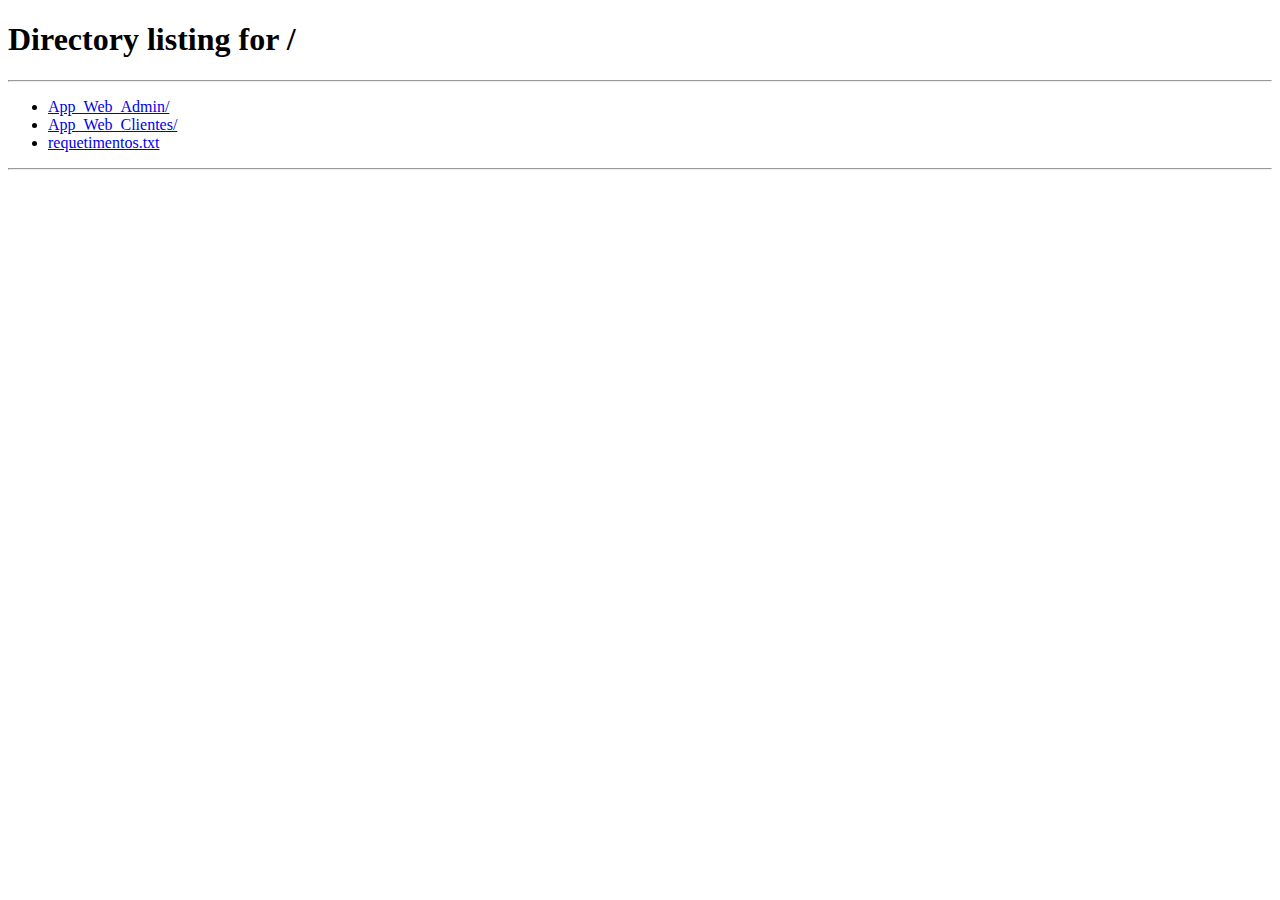
<file: App_Web_Admin/frontend/history.html>
<!DOCTYPE html>
<html lang="es">
<head>
  <meta charset="UTF-8">
  <meta name="viewport" content="width=device-width, initial-scale=1.0">
  <title>Historial de Empeños - Panel de Control</title>
  <link rel="stylesheet" href="history.css"> 
</head>
<body>

  <aside class="sidebar" id="sidebar">
    <div class="sidebar-header">
      <img src="LOGOEMP.png" alt="Logo" class="sidebar-logo">
      <h2>Panel de <span>Control</span></h2>
    </div>
    
    <nav class="sidebar-nav">
      <ul>
        <li><a href="index.html">
          <span class="icon">&#127968;</span> Resumen
        </a></li>
        <li><a href="nuev_emp.html" >
          <span class="icon">&#10133;</span> Nuevo Empeño
        </a></li>
        <li><a href="ref.html">
          <span class="icon">&#128260;</span> Refrendo
        </a></li>
        <li><a href="desemp.html">
          <span class="icon">&#9989;</span> Desempeño
        </a></li>
        <li><a href="reevaluo.html" >
          <span class="icon">&#128220;</span> Revalúo
        </a></li>
        <li><a href="clientes.html">
          <span class="icon">&#128101;</span> Clientes
        </a></li>
        <li><a href="history.html"class="active">
          <span class="icon">&#128214;</span> Historial Empeños
        </a></li>
        <li><a href="remate.html">
          <span class="icon">&#128739;</span> Remate Empeños
        </a></li>
      </ul>
    </nav>

    <div class="sidebar-footer">
      <a href="index.html" class="logout-button">
        <span class="icon">&#128682;</span> Cerrar Sesión
      </a>
    </div>
  </aside>

  <div class="main-content">
    
    <header class="main-header">
      <button id="menu-toggle" class="hamburger-button">&#9776;</button>
      <h1>Historial Completo de Empeños</h1>
      <div class="user-info">
        <span>Bienvenido</span>
      </div>
    </header>

    <main class="content">
      
      <div class="search-section">
        <h3><span class="icon">&#128269;</span> Buscar en Historial</h3>
        
        <div class="search-form-content">
          <form id="search-form" class="search-form">
            <div class="search-bar">
              <input type="text" id="busqueda-producto" placeholder="Buscar por Artículo, Cliente o Folio...">
              <button type="button" id="btn-buscar" class="search-btn">
                <span>&#128269;</span> Buscar
              </button>
            </div>
          </form>
        </div>
      </div>

      <div class="remate-container">
        <h3>
          <span class="icon">&#128214;</span> Todos los Registros
        </h3>
        
        <div class="remate-content">
          <div class="history-table-container">
            <table>
              <thead>
                <tr>
                  <th>Folio</th>
                  <th>Cliente</th>
                  <th>Artículo</th> <th>Monto Préstamo</th>
                  <th>Fecha Empeño</th>
                  <th>Fecha Venc.</th>
                  <th>Estado</th>
                </tr>
              </thead>
              <tbody id="tabla-historial-body">
                <tr><td colspan="7" style="text-align:center">Cargando historial...</td></tr>
              </tbody>
            </table>
          </div>
        </div>
      </div>

    </main>
  </div>

  <div class="overlay" id="overlay"></div>
  <script>

    let historialCompleto = []; // Aquí guardaremos todo para buscar rápido

    // 2. CARGAR DATOS AL INICIO
    document.addEventListener('DOMContentLoaded', async () => {
      const tbody = document.getElementById('tabla-historial-body');
      
      try {
        const response = await fetch('/empenos/todos', {
          headers: { 'Authorization': `Bearer ${token}` }
        });

        if (response.ok) {
          historialCompleto = await response.json();
          renderizarTabla(historialCompleto); // Mostrar todo al principio
        } else {
          tbody.innerHTML = '<tr><td colspan="7" style="text-align:center">Error al cargar datos</td></tr>';
        }
      } catch (error) {
        console.error(error);
        tbody.innerHTML = '<tr><td colspan="7" style="text-align:center">Error de conexión</td></tr>';
      }
    });

    // 3. FUNCIÓN PARA DIBUJAR LA TABLA
    function renderizarTabla(datos) {
      const tbody = document.getElementById('tabla-historial-body');
      tbody.innerHTML = '';

      if (datos.length === 0) {
        tbody.innerHTML = '<tr><td colspan="7" style="text-align:center">No se encontraron coincidencias.</td></tr>';
        return;
      }

      datos.forEach(item => {
        const tr = document.createElement('tr');
        
        // Resolver nombre del cliente
        let clienteNombre = `Cliente #${item.cliente_id}`;
        if(item.cliente) {
            clienteNombre = `${item.cliente.nombre} ${item.cliente.apellidos}`;
        }

        // Formato Moneda
        const monto = new Intl.NumberFormat('es-MX', { style: 'currency', currency: 'MXN' }).format(item.monto_prestamo);
        
        // Estilo de Estado (minusculas para CSS)
        const estadoClase = item.estado.toLowerCase();

        tr.innerHTML = `
          <td>${item.id}</td>
          <td>${clienteNombre}</td>
          <td style="font-weight:bold; color:#113b64;">${item.marca_modelo}</td> <td>${monto}</td>
          <td>${item.fecha_empeno}</td>
          <td>${item.fecha_vencimiento}</td>
          <td><span class="status status-${estadoClase}">${item.estado}</span></td>
        `;
        tbody.appendChild(tr);
      });
    }

    // 4. LÓGICA DE BÚSQUEDA (FILTRO)
    const inputBusqueda = document.getElementById('busqueda-producto');
    
    inputBusqueda.addEventListener('input', (e) => {
        const texto = e.target.value.toLowerCase();

        const filtrados = historialCompleto.filter(item => {
            // Buscamos en: Artículo O Cliente O Folio
            const matchArticulo = item.marca_modelo.toLowerCase().includes(texto);
            const matchFolio = item.id.toString().includes(texto);
            
            let matchCliente = false;
            if(item.cliente) {
              const nombreC = `${item.cliente.nombre} ${item.cliente.apellidos}`.toLowerCase();
              matchCliente = nombreC.includes(texto);
            }

            return matchArticulo || matchFolio || matchCliente;
        });

        renderizarTabla(filtrados);
    });

    // Lógica para CERRAR SESIÓN
    const btnLogout = document.querySelector('.logout-button');

    if (btnLogout) {
        btnLogout.addEventListener('click', (e) => {
            e.preventDefault(); // Evita que el enlace navegue solo
            
            // 1. Borramos la llave del navegador
            localStorage.removeItem('token_auto_empeno');
            
            // 2. (Opcional) Avisamos al usuario
            alert('Sesión cerrada correctamente');

            // 3. Redirigimos al Login
            window.location.href = '/';
        });
    }

    // Lógica de PROTECCIÓN (Si no tienes llave, ¡fuera de aquí!)
    const token = localStorage.getItem('token_auto_empeno');
    if (!token) {
        window.location.href = '/';
    }
  </script>
</body>
</html>
</file>
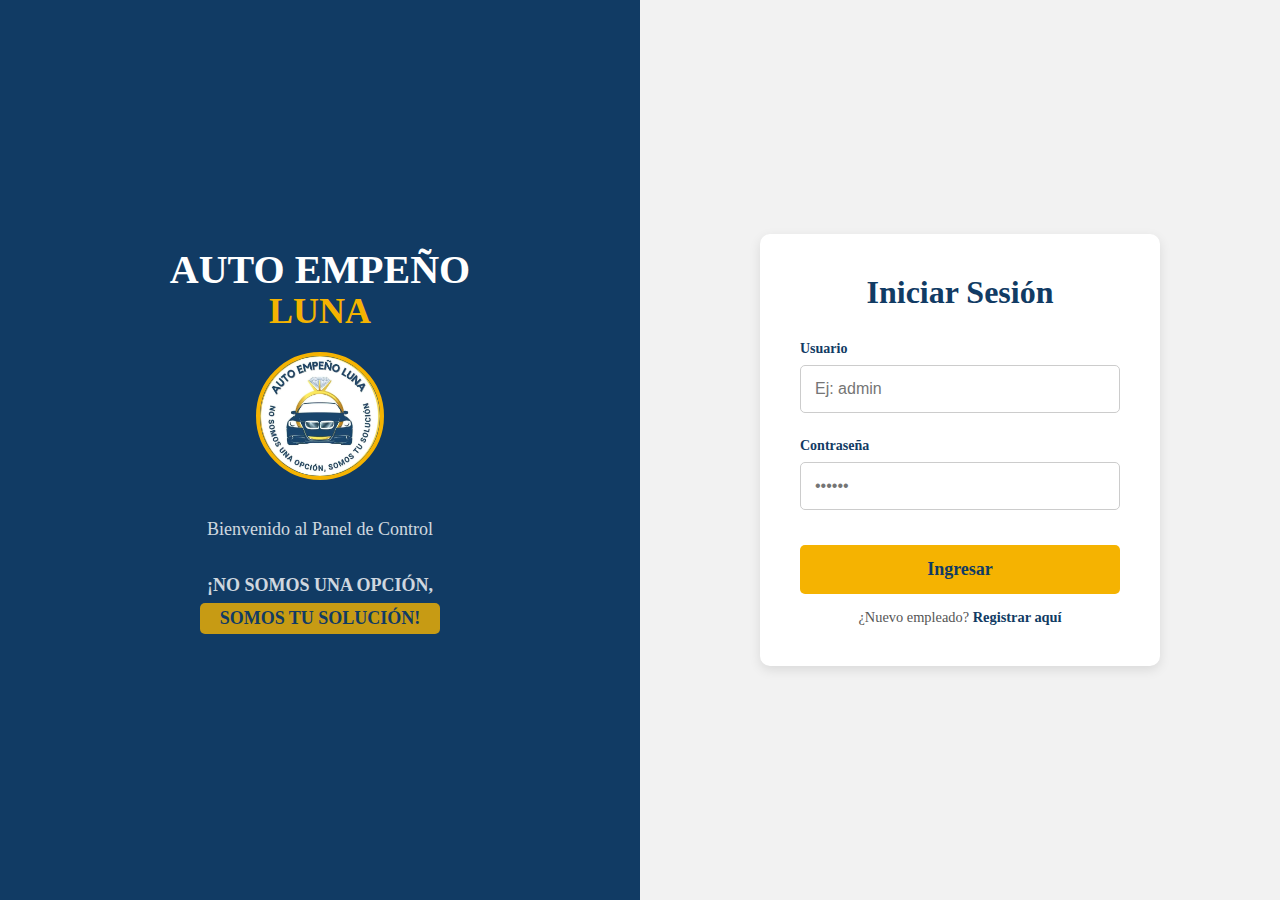
<file: App_Web_Admin/frontend/login.html>
<!DOCTYPE html>
<html lang="es">
<head>
  <meta charset="UTF-8">
  <meta name="viewport" content="width=device-width, initial-scale=1.0">
  <title>Acceso - Auto Empeño Luna</title>
  <link rel="stylesheet" href="login.css">
  <style>
    /* Estilos extra para la transición entre formularios */
    .hidden {
      display: none;
    }
    
    .switch-link {
      margin-top: 15px;
      text-align: center;
      font-size: 0.9em;
      color: #555;
    }
    
    .switch-link a {
      color: #113b64;
      font-weight: bold;
      text-decoration: none;
      cursor: pointer;
    }
    
    .switch-link a:hover {
      text-decoration: underline;
    }

    /* Estilo para el campo de contraseña maestra (importante) */
    .master-pass-group input {
      border: 2px solid #f5b301; /* Borde amarillo para resaltar seguridad */
    }
  </style>
</head>
<body>

  <div class="split-container">

    <div class="brand-side">
      <h1>AUTO EMPEÑO <span>LUNA</span></h1>
      <div class="brand-logo">
        <img src="LOGOEMP.png" alt="Logo Auto Empeños Luna">
      </div>
      <p>Bienvenido al Panel de Control</p>
      <p class="slogan">
        ¡NO SOMOS UNA OPCIÓN,<br>
        <span>SOMOS TU SOLUCIÓN!</span>
      </p>
    </div>

    <div class="form-side">
      
      <form id="login-form" class="login-form">
        <h2>Iniciar Sesión</h2>
        
        <div class="input-group">
          <label for="usuario">Usuario</label>
          <input type="text" id="usuario" name="usuario" required placeholder="Ej: admin">
        </div>
  
        <div class="input-group">
          <label for="contrasena">Contraseña</label>
          <input type="password" id="contrasena" name="contrasena" required placeholder="••••••">
        </div>
  
        <button type="submit" class="login-btn">Ingresar</button>
        
        <p id="error-message" class="error-msg" style="display: none;"></p>

        <div class="switch-link">
          ¿Nuevo empleado? <a onclick="mostrarRegistro()">Registrar aquí</a>
        </div>
      </form>


      <form id="register-form" class="login-form hidden">
        <h2>Registrar Empleado</h2>
        <p style="font-size: 0.85em; color: #666; margin-bottom: 15px;">
            Crea un usuario nuevo para el sistema.
        </p>

        <div class="input-group">
            <label>Nombre Completo</label>
            <input type="text" id="reg-nombre" required placeholder="Ej: Juan Pérez">
        </div>

        <div class="input-group">
            <label>Nuevo Usuario</label>
            <input type="text" id="reg-usuario" required placeholder="Ej: juanp">
        </div>

        <div class="input-group">
            <label>Nueva Contraseña</label>
            <input type="password" id="reg-pass" required placeholder="Crear contraseña">
        </div>

        <hr style="border: 0; border-top: 1px solid #eee; margin: 15px 0;">

        <div class="input-group master-pass-group">
            <label style="color: #d9534f; font-weight:bold;">🔐 Contraseña de Admin</label>
            <input type="password" id="reg-admin-pass" required placeholder="Tu contraseña actual para confirmar">
            <small style="font-size: 0.7em; color: #888;">Necesaria para autorizar el registro.</small>
        </div>

        <button type="submit" class="login-btn" >Crear Usuario</button>
        
        <p id="reg-error-message" class="error-msg" style="display: none;"></p>

        <div class="switch-link">
          <a onclick="mostrarLogin()">← Volver al Login</a>
        </div>
      </form>

    </div>
  </div>

  <script>
    // --- LÓGICA DE INTERFAZ (SWAP) ---
    function mostrarRegistro() {
        document.getElementById('login-form').classList.add('hidden');
        document.getElementById('register-form').classList.remove('hidden');
        document.getElementById('reg-error-message').style.display = 'none';
    }

    function mostrarLogin() {
        document.getElementById('register-form').classList.add('hidden');
        document.getElementById('login-form').classList.remove('hidden');
        document.getElementById('error-message').style.display = 'none';
    }

    // --- 1. LÓGICA DE LOGIN (La que ya tenías) ---
    const loginForm = document.getElementById('login-form');
    const errorMessage = document.getElementById('error-message');

    loginForm.addEventListener('submit', async (e) => {
      e.preventDefault();
      const usuario = document.getElementById('usuario').value;
      const contrasena = document.getElementById('contrasena').value;

      const datosParaEnviar = new URLSearchParams();
      datosParaEnviar.append('username', usuario);
      datosParaEnviar.append('password', contrasena);

      try {
        const response = await fetch('/token', {
          method: 'POST',
          headers: { 'Content-Type': 'application/x-www-form-urlencoded' },
          body: datosParaEnviar
        });

        if (response.ok) {
          const result = await response.json();
          localStorage.setItem('token_auto_empeno', result.access_token);
          window.location.href = 'dash.html';
        } else {
          errorMessage.innerText = 'Usuario o contraseña incorrectos.';
          errorMessage.style.display = 'block';
        }
      } catch (error) {
        errorMessage.innerText = 'Error de conexión con el servidor.';
        errorMessage.style.display = 'block';
      }
    });

    // --- 2. LÓGICA DE REGISTRO (NUEVO) ---
    const registerForm = document.getElementById('register-form');
    const regErrorMessage = document.getElementById('reg-error-message');

    registerForm.addEventListener('submit', async (e) => {
        e.preventDefault();
        
        // Recogemos datos
        const nombre = document.getElementById('reg-nombre').value;
        const usuario = document.getElementById('reg-usuario').value;
        const password = document.getElementById('reg-pass').value;
        const adminAuth = document.getElementById('reg-admin-pass').value;

        // Validar que no estén vacíos
        if(!nombre || !usuario || !password || !adminAuth) {
            regErrorMessage.innerText = "Todos los campos son obligatorios";
            regErrorMessage.style.display = "block";
            return;
        }

        const payload = {
            nuevo_usuario: {
                usuario: usuario,
                password: password,
                nombre_completo: nombre,
                rol: "empleado" // Por defecto creamos empleados
            },
            admin_password: adminAuth // Enviamos la contraseña del jefe para validar
        };

        try {
            // Nota: Este endpoint lo crearemos en el siguiente paso en Python
            const res = await fetch('/registrar-empleado-seguro', {
                method: 'POST',
                headers: { 'Content-Type': 'application/json' },
                body: JSON.stringify(payload)
            });

            if (res.ok) {
                alert("✅ ¡Usuario registrado exitosamente!\nAhora puedes iniciar sesión.");
                mostrarLogin();
                // Limpiar campos
                registerForm.reset();
            } else {
                const err = await res.json();
                regErrorMessage.innerText = err.detail || "Error al registrar";
                regErrorMessage.style.display = "block";
            }
        } catch (error) {
            regErrorMessage.innerText = "Error de conexión";
            regErrorMessage.style.display = "block";
        }
    });
  </script>
</body>
</html>
</file>
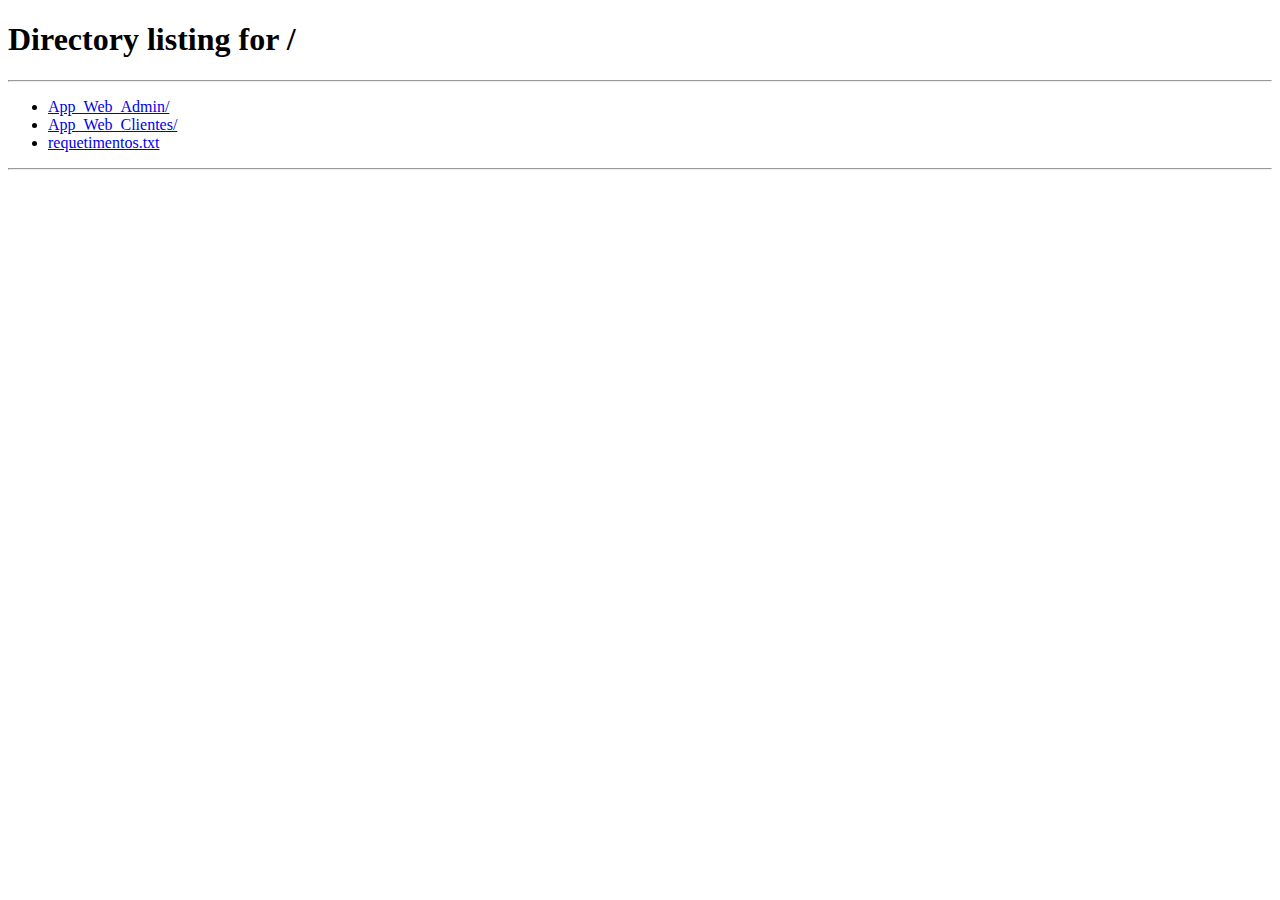
<file: App_Web_Admin/frontend/nuev_emp.html>
<!DOCTYPE html>
<html lang="es">
<head>
  <meta charset="UTF-8">
  <meta name="viewport" content="width=device-width, initial-scale=1.0">
  <title>Nuevo Empeño - Panel de Control</title>
  <link rel="stylesheet" href="nuev_emp.css">
</head>
<body>

  <aside class="sidebar" id="sidebar">
    <div class="sidebar-header">
      <img src="LOGOEMP.png" alt="Logo" class="sidebar-logo">
      <h2>Panel de <span>Control</span></h2>
    </div>
    
    <nav class="sidebar-nav">
      <ul>
        <li><a href="index.html">
          <span class="icon">&#127968;</span> Resumen
        </a></li>
        <li><a href="nuev_emp.html"  class="active">
          <span class="icon">&#10133;</span> Nuevo Empeño
        </a></li>
        <li><a href="ref.html">
          <span class="icon">&#128260;</span> Refrendo
        </a></li>
        <li><a href="desemp.html">
          <span class="icon">&#9989;</span> Desempeño
        </a></li>
        <li><a href="reevaluo.html">
          <span class="icon">&#128220;</span> Revalúo
        </a></li>
        <li><a href="clientes.html">
          <span class="icon">&#128101;</span> Clientes
        </a></li>
        <li><a href="history.html">
          <span class="icon">&#128214;</span> Historial Empeños
        </a></li>
        <li><a href="remate.html">
          <span class="icon">&#128739;</span> Remate Empeños
        </a></li>
      </ul>
    </nav>

    <div class="sidebar-footer">
      <a href="index.html" class="logout-button">
        <span class="icon">&#128682;</span> Cerrar Sesión
      </a>
    </div>
  </aside>

  <div class="main-content">
    
    <header class="main-header">
      <button id="menu-toggle" class="hamburger-button">&#9776;</button>
      <h1>Registrar Nuevo Empeño</h1>
      <div class="user-info">
        <span>Bienvenido</span>
      </div>
    </header>

    <main class="content">
      
      <div class="form-container">
        <form id="empeno-form">
          
          <h3>Datos del Cliente</h3>
          <div class="form-grid">
            <div class="input-group">
              <label class="required" for="cliente-nombre">Nombre(s)</label>
              <input type="text" id="cliente-nombre" name="cliente-nombre" required>
            </div>
            <div class="input-group">
              <label class="required" for="cliente-apellidos">Apellidos</label>
              <input type="text" id="cliente-apellidos" name="cliente-apellidos" required>
            </div>
            <div class="input-group">
              <label class="required" for="cliente-telefono">Teléfono</label>
              <input type="text" id="cliente-telefono" name="cliente-telefono">
            </div>
            <div class="input-group">
              <label class="required"  for="cliente-ine">ID / INE</label>
              <input type="text" id="cliente-ine" name="cliente-ine">
            </div>
            <div  class="input-group full-width">
              <label class="required" for="cliente-direccion">Dirección</label>
              <input type="text" id="cliente-direccion" name="cliente-direccion">
            </div>
          </div>

          <h3>Datos del Artículo</h3>
          <div class="form-grid">
            <div class="input-group">
              <label class="required" for="articulo-categoria">Categoría</label>
              <select id="articulo-categoria" name="articulo-categoria">
                <option value="">Seleccione una...</option>
                <option value="joyeria">Joyería (Oro, Plata)</option>
                <option value="electronicos">Aparatos Electrónicos</option>
                <option value="vehiculos">Vehículos</option>
                <option value="electrodomesticos">Electrodomésticos</option>
                <option value="terrenos">Herramientas</option>
                <option value="terrenos">Tanques (gas,oxigeno,dioxido)</option>
                <option value="otros">Otros</option>
              </select>
            </div>
            <div class="input-group">
              <label class="required" for="articulo-marca">Nombre del articulo/ Marca / Modelo</label>
              <input type="text" id="articulo-marca" name="articulo-marca">
            </div>
            <div class="input-group full-width">
              <label class="required" for="articulo-descripcion">Descripción detallada</label>
              <textarea id="articulo-descripcion" name="articulo-descripcion" rows="3"></textarea>
            </div>
            <div class="input-group">
              <label  for="articulo-serie">Núm. de Serie o peso (si aplica)</label>
              <input type="text" id="articulo-serie" name="articulo-serie">
            </div>
            <div class="input-group">
              <label class="required" for="articulo-observaciones">Observaciones (ej. rayones, sin caja)</label>
              <input type="text" id="articulo-observaciones" name="articulo-observaciones">
            </div>
          </div>

          <h3>Detalles del Préstamo</h3>
          <div class="form-grid cols-3">
            <div class="input-group">
              <label class="required" for="prestamo-valuo">Valor de Valúo ($)</label>
              <input type="number" id="articulo-avaluo" name="prestamo-valuo" step="0.01" min="0" inputmode="decimal" pattern="^\\d+(\\.\\d{1,2})?$" required>
            </div>
            <div class="input-group">
              <label class="required" for="prestamo-monto">Monto del Préstamo ($)</label>
              <input type="number" id="prestamo-monto" name="prestamo-monto" step="0.01" min="0" inputmode="decimal" pattern="^\\d+(\\.\\d{1,2})?$" required>
            </div>
            <div class="input-group">
              <label class="required" for="prestamo-interes">Interés Mensual (%)</label>
              <input type="number" id="prestamo-interes" name="prestamo-interes" value="10" min="0" step="0.01" inputmode="decimal" pattern="^\\d+(\\.\\d{1,2})?$" required>
            </div>
            
            <div class="input-group">
              <label class="required" for="fecha-empeno">Fecha de Empeño</label>
              <input type="date" id="fecha-empeno" name="fecha-empeno" required>
            </div>
            <div class="input-group">
              <label class="required" for="fecha-refrendo">Fecha de Refrendo / Vencimiento</label>
              <input type="date" id="fecha-refrendo" name="fecha-refrendo" readonly>
            </div>
            <div class="input-group">
              <label class="required" for="monto-refrendo">Monto de Refrendo (Interés) ($)</label>
              <input type="number" id="monto-refrendo" name="monto-refrendo" step="0.01" readonly>
            </div>

            <div class="input-group">
              <label class="required" for="total-desempeno">Total de Desempeño ($)</label>
              <input type="number" id="total-desempeno" name="total-desempeno" step="0.01" readonly>
            </div>
            </div>

          <div class="form-actions">
            <button type="button" class="btn btn-secondary">Cancelar</button>
            <button type="submit" class="btn btn-primary">Guardar Empeño</button>
          </div>

        </form>
      </div>

    </main>
  </div>

  <div class="overlay" id="overlay"></div>

  <script>
    // Lógica para CERRAR SESIÓN
    const btnLogout = document.querySelector('.logout-button');

    if (btnLogout) {
        btnLogout.addEventListener('click', (e) => {
            e.preventDefault(); // Evita que el enlace navegue solo
            
            // 1. Borramos la llave del navegador
            localStorage.removeItem('token_auto_empeno');
            
            // 2. (Opcional) Avisamos al usuario
            alert('Sesión cerrada correctamente');

            // 3. Redirigimos al Login
            window.location.href = '/';
        });
    }

    // Lógica de PROTECCIÓN (Si no tienes llave, ¡fuera de aquí!)
    const token = localStorage.getItem('token_auto_empeno');
    if (!token) {
        window.location.href = '/';
    }

  // 2. CÁLCULOS AUTOMÁTICOS
  const inputMonto = document.getElementById('prestamo-monto');
  const inputInteres = document.getElementById('prestamo-interes');
  const inputFechaInicio = document.getElementById('fecha-empeno');

  // Sanitizar inputs numéricos: asegura solo números positivos y hasta 2 decimales
  function sanitizePositiveNumericInput(inputEl) {
    if (!inputEl) return;
    inputEl.addEventListener('input', () => {
      // Reemplaza comas por punto y quita todo lo que no sea dígito o punto
      let v = inputEl.value.replace(/,/g, '.').replace(/[^0-9.]/g, '');
      // Si hay más de un punto, dejar sólo el primero
      const parts = v.split('.');
      if (parts.length > 1) {
        v = parts.shift() + '.' + parts.join('');
      }
      // Limitar a dos decimales
      if (v.indexOf('.') >= 0) {
        const [intPart, decPart] = v.split('.');
        v = intPart + '.' + decPart.slice(0, 2);
      }
      // Evitar valores negativos (el input tipo=number podría permitir '-' en algunas teclas)
      if (v.startsWith('-')) v = v.replace('-', '');
      inputEl.value = v;
    });
  }

  // Aplicar sanitización a los campos relevantes
  sanitizePositiveNumericInput(inputMonto);
  sanitizePositiveNumericInput(inputInteres);
  const inputAvaluo = document.getElementById('articulo-avaluo');
  sanitizePositiveNumericInput(inputAvaluo);

  function calcularTotales() {
    const monto = parseFloat(inputMonto.value) || 0;
    const interesPct = parseFloat(inputInteres.value) || 0;
    
    // Calcular interés
    const montoInteres = monto * (interesPct / 100);
    const total = monto + montoInteres;

    // Calcular Fecha Vencimiento (30 días)
    if (inputFechaInicio && inputFechaInicio.value) {
      const fechaObj = new Date(inputFechaInicio.value + 'T00:00:00');
      fechaObj.setDate(fechaObj.getDate() + 30);
      const fechaRefrendo = document.getElementById('fecha-refrendo');
      if(fechaRefrendo) fechaRefrendo.value = fechaObj.toISOString().split('T')[0];
    }

    // Mostrar resultados
    const outRefrendo = document.getElementById('monto-refrendo');
    const outTotal = document.getElementById('total-desempeno');
    if(outRefrendo) outRefrendo.value = montoInteres.toFixed(2);
    if(outTotal) outTotal.value = total.toFixed(2);
  }

  // Listeners para cálculos
  if(inputMonto) inputMonto.addEventListener('input', calcularTotales);
  if(inputInteres) inputInteres.addEventListener('input', calcularTotales);
  if(inputFechaInicio) inputFechaInicio.addEventListener('change', calcularTotales);

  // Inicializar fecha hoy
  document.addEventListener('DOMContentLoaded', () => {
    if(inputFechaInicio) {
        inputFechaInicio.value = new Date().toISOString().split('T')[0];
        calcularTotales();
    }
  });


  // --- 3. LÓGICA DE VALIDACIÓN Y ENVÍO ---
  
  function getVal(id) {
      const el = document.getElementById(id);
      return el ? el.value : '';
  }

  const form = document.querySelector('form');
  
  form.addEventListener('submit', async (e) => {
    e.preventDefault(); 

    // A. LISTA DE CAMPOS OBLIGATORIOS
    // Si olvida alguno de estos, se marcará en rojo
    const obligatorios = [
        'cliente-nombre', 
        'cliente-apellidos', 
        'cliente-telefono', 
        'articulo-marca', 
        'articulo-descripcion', 
        'prestamo-monto',
        'cliente-ine'
        
    ];

    let hayError = false;

    // B. REVISIÓN CAMPO POR CAMPO
    obligatorios.forEach(id => {
        const input = document.getElementById(id);
        if(input) {
            // Si está vacío o solo tiene espacios
            if(!input.value.trim()) {
                input.classList.add('input-error'); // Poner rojo
                input.classList.add('shake');       // Agitar
                
                // Quitar la clase de agitar después de 0.5s para poder reusarla
                setTimeout(() => input.classList.remove('shake'), 500);
                
                // Quitar el rojo cuando el usuario empiece a escribir
                input.addEventListener('input', () => input.classList.remove('input-error'), {once:true});
                
                hayError = true;
            } else {
                input.classList.remove('input-error');
            }
        }
    });

    if(hayError) {
        alert("⚠️ Faltan datos obligatorios.\nPor favor llena los campos marcados en rojo.");
        return; // ¡AQUÍ SE DETIENE SI FALTAN DATOS!
    }

    // C. SI TODO ESTÁ BIEN, ENVIAMOS
    try {
        const payload = {
          cliente: {
            nombre: getVal('cliente-nombre'),
            apellidos: getVal('cliente-apellidos'),
            telefono: getVal('cliente-telefono'),
            ine: getVal('cliente-ine'),
            direccion: getVal('cliente-direccion')
          },
          empeno: {
            categoria: getVal('articulo-categoria'),
            marca_modelo: getVal('articulo-marca'),
            descripcion: getVal('articulo-descripcion'),
            num_serie_peso: getVal('articulo-serie'),
            observaciones: getVal('articulo-observaciones'),
            valor_valuo: parseFloat(getVal('articulo-avaluo')) || 0,
            monto_prestamo: parseFloat(getVal('prestamo-monto')) || 0,
            interes_mensual_pct: parseFloat(getVal('prestamo-interes')) || 10,
            fecha_empeno: getVal('fecha-empeno'),
            fecha_vencimiento: getVal('fecha-refrendo')
          }
        };

        const response = await fetch('/empenos/nuevo', {
            method: 'POST',
            headers: {
              'Content-Type': 'application/json',
              'Authorization': `Bearer ${token}`
            },
            body: JSON.stringify(payload)
        });

        if (response.ok) {
            const data = await response.json();
            // Éxito: Fondo verde o mensaje bonito
            alert(`✅ ¡Empeño registrado con éxito!\nFolio: ${data.id}`);
            window.location.href = 'clientes.html';
        } else {
            const err = await response.json();
            alert("Error del servidor: " + (err.detail || "Datos inválidos"));
        }

    } catch (error) {
        console.error("Error:", error);
        alert("Error de conexión con el servidor.");
    }
  });
</script>
</body>
</html>
</file>
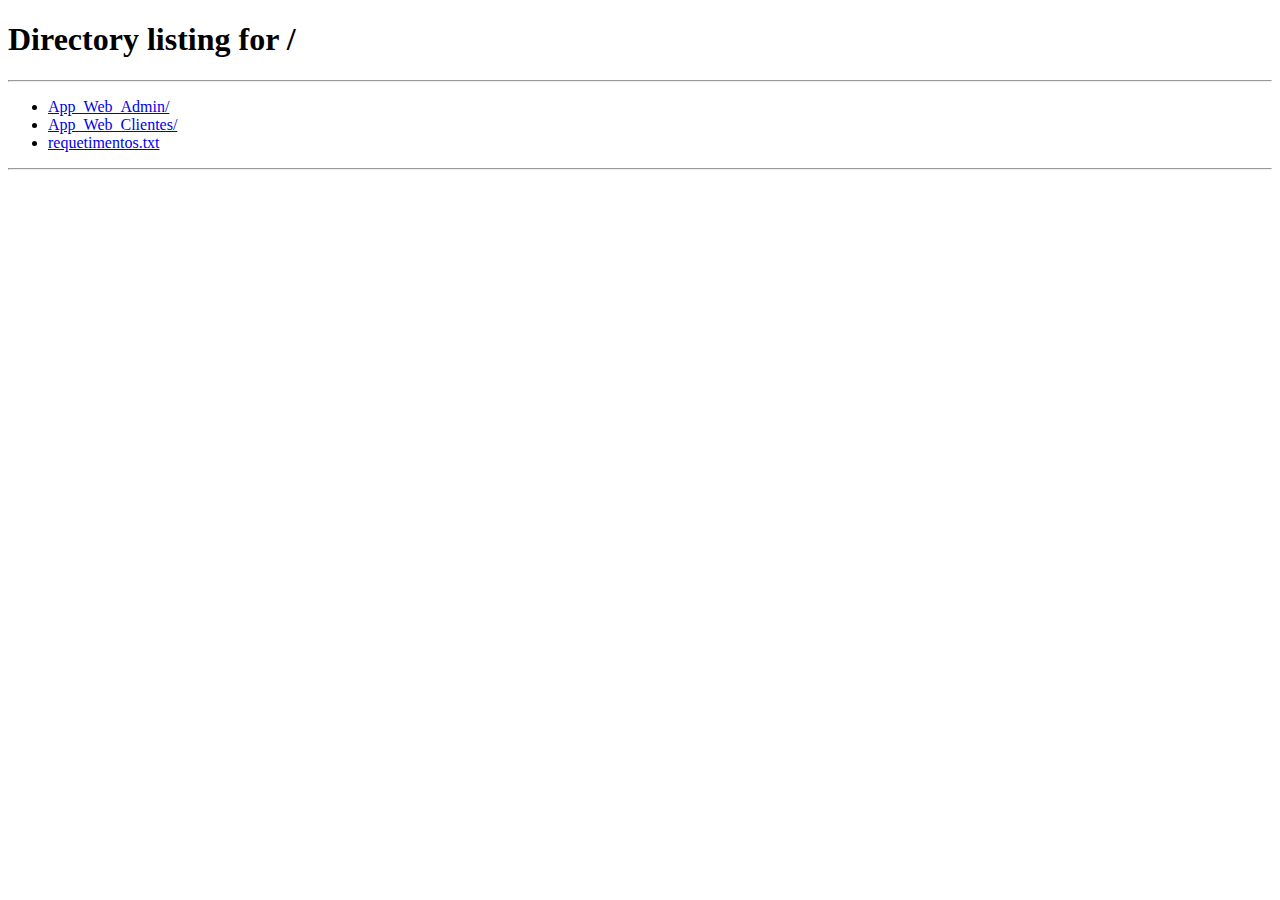
<file: App_Web_Admin/frontend/reevaluo.html>
<!DOCTYPE html>
<html lang="es">
<head>
  <meta charset="UTF-8">
  <meta name="viewport" content="width=device-width, initial-scale=1.0">
  <title>Revalúo - Panel de Control</title>
  <link rel="stylesheet" href="ref.css"> 
</head>
<body>

  <aside class="sidebar" id="sidebar">
    <div class="sidebar-header">
      <img src="LOGOEMP.png" alt="Logo" class="sidebar-logo">
      <h2>Panel de <span>Control</span></h2>
    </div>
    
    <nav class="sidebar-nav">
      <ul>
        <li><a href="index.html">
          <span class="icon">&#127968;</span> Resumen
        </a></li>
        <li><a href="nuev_emp.html" >
          <span class="icon">&#10133;</span> Nuevo Empeño
        </a></li>
        <li><a href="ref.html">
          <span class="icon">&#128260;</span> Refrendo
        </a></li>
        <li><a href="desemp.html">
          <span class="icon">&#9989;</span> Desempeño
        </a></li>
        <li><a href="reevaluo.html" class="active">
          <span class="icon">&#128220;</span> Revalúo
        </a></li>
        <li><a href="clientes.html">
          <span class="icon">&#128101;</span> Clientes
        </a></li>
        <li><a href="history.html">
          <span class="icon">&#128214;</span> Historial Empeños
        </a></li>
        <li><a href="remate.html">
          <span class="icon">&#128739;</span> Remate Empeños
        </a></li>
      </ul>
    </nav>

    <div class="sidebar-footer">
      <a href="index.html" class="logout-button">
        <span class="icon">&#128682;</span> Cerrar Sesión
      </a>
    </div>
  </aside>

  <div class="main-content">
    
    <header class="main-header">
      <button id="menu-toggle" class="hamburger-button">&#9776;</button>
      <h1>Registrar Revalúo de Prenda</h1>
      <div class="user-info">
        <span>Bienvenido</span>
      </div>
    </header>

    <main class="content">
      
      <section class="loan-selection">
        <h2><span class="icon">&#128269;</span> Buscar Cliente</h2>
        
        <div class="search-bar">
          <input type="text" id="busqueda-input" placeholder="Nombre, INE o Celular...">
          <button type="button" id="btn-buscar" class="search-btn">Buscar</button>
        </div>

        <p class="instruction-text">Selecciona un empeño para renegociar:</p>

        <table>
          <thead>
            <tr>
              <th>Acción</th>
              <th>Folio</th>
              <th>Artículo</th>
              <th>Monto Actual</th>
              <th>Estado</th>
            </tr>
          </thead>
          <tbody id="tabla-resultados-body">
            <tr>
              <td colspan="5" style="text-align:center; color: #999;">
                Usa el buscador para ver resultados
              </td>
            </tr>
          </tbody>
        </table>
      </section>

      <div class="refrendo-details"> 
        <div class="refrendo-header">
          <h2>Detalles del Revalúo</h2>
        </div>
        
        <form id="form-reevaluo">
            <div class="refrendo-details-content">
                
                <div class="form-grid">
                  <div class="input-group">
                    <label>Cliente</label>
                    <input type="text" id="info-cliente" readonly placeholder="Seleccione cliente...">
                  </div>
                  <div class="input-group">
                    <label>Artículo</label>
                    <input type="text" id="info-articulo" readonly>
                  </div>
                </div>

                <div class="form-grid cols-2">
                  <div class="input-group">
                    <label>Préstamo ACTUAL ($)</label>
                    <input type="text" id="info-prestamo-actual" readonly style="background-color: #ffecec;">
                  </div>
                  <div class="input-group">
                    <label>Avalúo ACTUAL ($)</label>
                    <input type="text" id="info-valuo-actual" readonly>
                  </div>
                </div>

                <hr>
                <h3 class="subsection-title"><span class=\"icon\">&#128200;</span> Nueva Negociación</h3>

                <div class="form-grid cols-2">
                  <div class="input-group">
                    <label>Nuevo Avalúo ($)</label>
                    <input type="number" id="nuevo-valuo" step="0.01" min="0" inputmode="decimal" pattern="^\\d+(\\.\\d{1,2})?$" placeholder="0.00">
                  </div>
                  <div class="input-group">
                    <label>Nuevo Préstamo ($)</label>
                    <input type="number" id="nuevo-prestamo" step="0.01" min="0" inputmode="decimal" pattern="^\\d+(\\.\\d{1,2})?$" placeholder="0.00">
                  </div>
                </div>

                <div class="input-group">
                  <label style="color: green; font-weight: bold;">Monto Adicional a Entregar al Cliente ($)</label>
                  <input type="text" id="monto-adicional" value="$0.00" readonly style="color: green; font-weight: bold; font-size: 1.2em;">
                </div>

                <div class="form-grid cols-2">
                  <div class="input-group">
                    <label>Nuevo Interés (%)</label>
                    <input type="number" id="nuevo-interes" value="10">
                  </div>
                  <div class="input-group">
                    <label>Nuevo Pago Mensual (Refrendo)</label>
                    <input type="text" id="nuevo-refrendo" readonly>
                  </div>
                </div>
            </div>

            <div class="form-actions">
              <button type="button" class="btn btn-secondary" onclick="window.location.href='dash.html'">Cancelar</button>
              <button type="submit" id="btn-guardar" class="btn btn-primary" disabled>Confirmar Revalúo</button>
            </div>
        </form>
      </div>  

    </main>
  </div>

  <div class="overlay" id="overlay"></div>
  <script>
    // Lógica para CERRAR SESIÓN
    const btnLogout = document.querySelector('.logout-button');

    if (btnLogout) {
        btnLogout.addEventListener('click', (e) => {
            e.preventDefault(); // Evita que el enlace navegue solo
            
            // 1. Borramos la llave del navegador
            localStorage.removeItem('token_auto_empeno');
            
            // 2. (Opcional) Avisamos al usuario
            alert('Sesión cerrada correctamente');

            // 3. Redirigimos al Login
            window.location.href = '/';
        });
    }

    // Lógica de PROTECCIÓN (Si no tienes llave, ¡fuera de aquí!)
    const token = localStorage.getItem('token_auto_empeno');
    if (!token) {
        window.location.href = '/';
    }

    let empenoSeleccionado = null; // Guardará el objeto entero del empeño

    // --- 1. BÚSQUEDA (Reutilizamos lógica) ---
    const btnBuscar = document.getElementById('btn-buscar');
    const inputBusqueda = document.getElementById('busqueda-input');
    const tbody = document.getElementById('tabla-resultados-body');

    btnBuscar.addEventListener('click', async () => {
        const q = inputBusqueda.value;
        const res = await fetch(`/clientes/buscar?q=${q}`, {
            headers: { 'Authorization': `Bearer ${token}` }
        });
        const clientes = await res.json();
        
        tbody.innerHTML = '';
        if(clientes.length === 0) {
            tbody.innerHTML = '<tr><td colspan="5">No se encontraron resultados</td></tr>'; 
            return;
        }

        clientes.forEach(c => {
            if(c.empenos) c.empenos.forEach(e => {
                if(e.estado === 'Vigente' || e.estado === 'Vencido') {
                    const tr = document.createElement('tr');
                    // Guardamos el objeto 'e' (empeño) y 'c' (cliente) en el botón para usarlos fácil
                    const dataStr = encodeURIComponent(JSON.stringify({e, c}));
                    tr.innerHTML = `
                      <td><button type="button" class="btn-select" onclick="seleccionar('${dataStr}')">Select</button></td>
                      <td>${e.id}</td>
                      <td>${e.marca_modelo}</td>
                      <td>$${e.monto_prestamo}</td>
                      <td>${e.estado}</td>
                    `;
                    tbody.appendChild(tr);
                }
            });
        });
    });

    // --- 2. SELECCIÓN ---
    window.seleccionar = function(dataStr) {
        const data = JSON.parse(decodeURIComponent(dataStr));
        empenoSeleccionado = data.e;

        // Llenar Info Actual
        document.getElementById('info-cliente').value = data.c.nombre + ' ' + data.c.apellidos;
        document.getElementById('info-articulo').value = data.e.marca_modelo;
        document.getElementById('info-prestamo-actual').value = `$${data.e.monto_prestamo}`;
        document.getElementById('info-valuo-actual').value = `$${data.e.valor_valuo}`;

        // Preparar campos nuevos con valores actuales por defecto
        document.getElementById('nuevo-valuo').value = data.e.valor_valuo;
        document.getElementById('nuevo-prestamo').value = data.e.monto_prestamo;
        
        calcular(); // Ejecutar cálculo inicial
        document.getElementById('btn-guardar').disabled = false;
    };

    // --- 3. CÁLCULOS EN VIVO ---
    const inPrestamo = document.getElementById('nuevo-prestamo');
    const inInteres = document.getElementById('nuevo-interes');

    // Sanitizar inputs numéricos: asegura solo números positivos y hasta 2 decimales
    function sanitizePositiveNumericInput(inputEl) {
      if (!inputEl) return;
      inputEl.addEventListener('input', () => {
        // Reemplaza comas por punto y quita todo lo que no sea dígito o punto
        let v = inputEl.value.replace(/,/g, '.').replace(/[^0-9.]/g, '');
        // Si hay más de un punto, dejar sólo el primero
        const parts = v.split('.');
        if (parts.length > 1) {
          v = parts.shift() + '.' + parts.join('');
        }
        // Limitar a dos decimales
        if (v.indexOf('.') >= 0) {
          const [intPart, decPart] = v.split('.');
          v = intPart + '.' + decPart.slice(0, 2);
        }
        // Evitar valores negativos
        if (v.startsWith('-')) v = v.replace('-', '');
        inputEl.value = v;
      });
      inputEl.addEventListener('paste', (e) => {
        const text = (e.clipboardData || window.clipboardData).getData('text');
        if (!/^[0-9.,]+$/.test(text)) {
          e.preventDefault();
        }
      });
    }

    // Aplicar sanitización a los campos relevantes
    sanitizePositiveNumericInput(document.getElementById('nuevo-prestamo'));
    sanitizePositiveNumericInput(document.getElementById('nuevo-valuo'));
    sanitizePositiveNumericInput(document.getElementById('nuevo-interes'));

    function calcular() {
        if(!empenoSeleccionado) return;

        const prestamoActual = parseFloat(empenoSeleccionado.monto_prestamo);
        const nuevoPrestamo = parseFloat(inPrestamo.value) || 0;
        const tasa = parseFloat(inInteres.value) || 0;

        // A. Diferencia a entregar
        const diferencia = nuevoPrestamo - prestamoActual;
        const inputAdicional = document.getElementById('monto-adicional');
        
        if(diferencia > 0) {
            inputAdicional.value = `$${diferencia.toFixed(2)} (Entregar al Cliente)`;
            inputAdicional.style.color = "green";
        } else if (diferencia < 0) {
            inputAdicional.value = `$${Math.abs(diferencia).toFixed(2)} (Cliente debe abonar)`;
            inputAdicional.style.color = "red";
        } else {
            inputAdicional.value = "$0.00";
            inputAdicional.style.color = "black";
        }

        // B. Nuevo Refrendo Mensual
        const nuevoRefrendo = nuevoPrestamo * (tasa / 100);
        document.getElementById('nuevo-refrendo').value = `$${nuevoRefrendo.toFixed(2)}`;
    }

    inPrestamo.addEventListener('input', calcular);
    inInteres.addEventListener('input', calcular);

    // --- 4. GUARDAR (SUBMIT) ---
    document.getElementById('form-reevaluo').addEventListener('submit', async (e) => {
        e.preventDefault();
        if(!empenoSeleccionado) return;

        const payload = {
            nuevo_prestamo: parseFloat(document.getElementById('nuevo-prestamo').value),
            nuevo_valuo: parseFloat(document.getElementById('nuevo-valuo').value),
            nuevo_interes: parseFloat(document.getElementById('nuevo-interes').value)
        };

        const res = await fetch(`/empenos/${empenoSeleccionado.id}/reevaluo`, {
            method: 'POST',
            headers: {
                'Content-Type': 'application/json',
                'Authorization': `Bearer ${token}`
            },
            body: JSON.stringify(payload)
        });

        if(res.ok) {
            alert("✅ Revalúo exitoso.");
            window.location.reload();
        } else {
            alert("Error al procesar");
        }
    });
  </script>
</body>
</html>
</file>
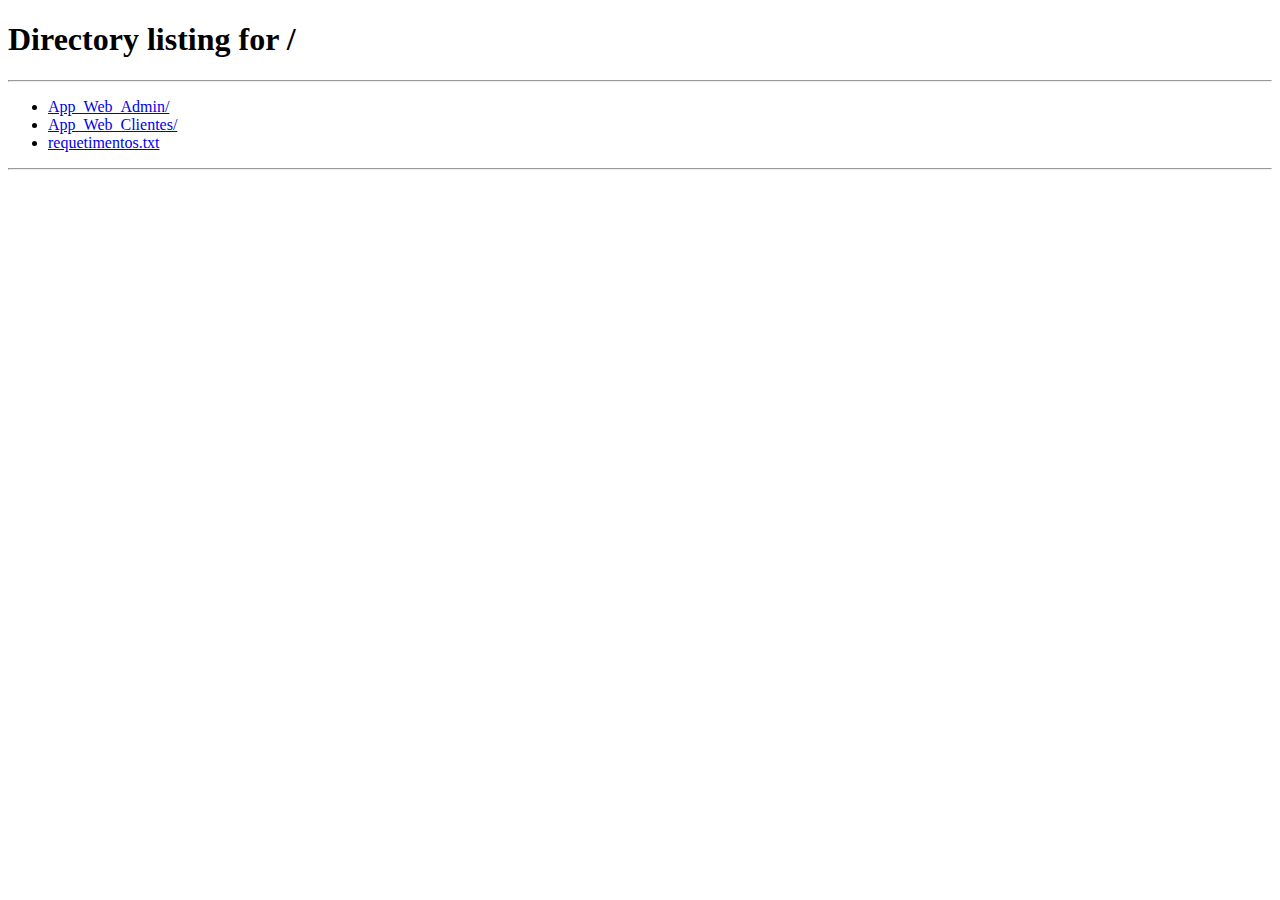
<file: App_Web_Admin/frontend/ref.html>
<!DOCTYPE html>
<html lang="es">
<head>
  <meta charset="UTF-8">
  <meta name="viewport" content="width=device-width, initial-scale=1.0">
  <title>Refrendo - Panel de Control</title>
  <link rel="stylesheet" href="ref.css">
</head>
<body>

  <aside class="sidebar" id="sidebar">
    <div class="sidebar-header">
      <img src="LOGOEMP.png" alt="Logo" class="sidebar-logo">
      <h2>Panel de <span>Control</span></h2>
    </div>
    
    <nav class="sidebar-nav">
      <ul>
        <li><a href="index.html">
          <span class="icon">&#127968;</span> Resumen
        </a></li>
        <li><a href="nuev_emp.html" >
          <span class="icon">&#10133;</span> Nuevo Empeño
        </a></li>
        <li><a href="ref.html" class="active">
          <span class="icon">&#128260;</span> Refrendo
        </a></li>
        <li><a href="desemp.html">
          <span class="icon">&#9989;</span> Desempeño
        </a></li>
        <li><a href="reevaluo.html">
          <span class="icon">&#128220;</span> Revalúo
        </a></li>
        <li><a href="clientes.html">
          <span class="icon">&#128101;</span> Clientes
        </a></li>
        <li><a href="history.html">
          <span class="icon">&#128214;</span> Historial Empeños
        </a></li>
        <li><a href="remate.html">
          <span class="icon">&#128739;</span> Remate Empeños
        </a></li>
      </ul>
    </nav>

    <div class="sidebar-footer">
      <a href="index.html"class="logout-button">
        <span class="icon">&#128682;</span> Cerrar Sesión
      </a>
    </div>
  </aside>

  <div class="main-content">
    
    <header class="main-header">
      <button id="menu-toggle" class="hamburger-button">&#9776;</button>
      <h1>Registrar Refrendo</h1>
      <div class="user-info">
        <span>Bienvenido</span>
      </div>
    </header>

    <main class="content">
      
      <div class="search-bar">
        <input type="text" id="busqueda-input" placeholder="Ingrese nombre, celular o INE del cliente...">
        <button type="button" id="btn-buscar" class="search-btn">Buscar Cliente</button>
          <span>&#128269;</span> 
      </div>
      
      <div id="refrendo-details">
        <h3>
          <span class="icon">&#128100;</span> Datos del Empeño 
          <span class="folio">(Folio: 12345)</span>
        </h3>
        
        <div class="refrendo-details-content">
          <div class="form-grid">
            <div class="input-group">
              <label>Cliente</label>
              <input type="text" id="info-cliente" placeholder="Seleccione un empeño..." readonly>
            </div>
            <div class="input-group">
              <label>Artículo</label>
              <input type="text" id="info-articulo" readonly>
            </div>
          </div>

          <h3 class="subsection-title">
            <span class="icon">&#128176;</span> Detalles del Préstamo
          </h3>
          <div class="form-grid cols-3">
            <div class="input-group">
              <label>Monto Préstamo ($)</label>
              <input type="text" id="info-prestamo" readonly>
            </div>
            <div class="input-group">
              <label>Monto Refrendo (Interés Base) ($)</label>
              <input type="text" id="info-interes" readonly>
            </div>
            <div class="input-group">
              <label>Fecha de Vencimiento</label>
              <input type="date" id="info-vencimiento" readonly>
            </div>
          </div>
        </div>

          <h3 class="subsection-title">
            <span class="icon">&#9881;</span> Acciones y Ajustes de Pago
          </h3>
          <div class="form-grid cols-3">
            <!-- Campo eliminado: 'Añadir Días de Gracia Extra' movido a administración de clientes -->
            <div class="input-group">
              <label for="abono-refrendo">Abono a Refrendo ($)</label>
              <input type="number" id="abono-refrendo" name="abono-refrendo" step="1" min="0" inputmode="numeric" pattern="^\\d+$" placeholder="0">
            </div>
            <div class="input-group">
              <label for="abono-capital">Abono a Capital ($)</label>
              <input type="number" id="abono-capital" name="abono-capital" step="1" min="0" inputmode="numeric" pattern="^\\d+$" placeholder="0">
            </div>
          </div>
          <h3 class="subsection-title">
            <span class="icon">&#128203;</span> Cálculo de Pago (Hoy: 30/10/2025)
          </h3>
          
          <div class="payment-summary">
            <div class="summary-item">
              <span>Monto Refrendo (Base):</span>
              <span id="resumen-base">$0.00</span>
            </div>

            <div class="summary-item info">
              <span>Días de Gracia / Retraso:</span>
              <span id="resumen-dias">0 días</span>
            </div>

            <div class="summary-item penalty">
              <span>Recargos de dias de gracia:</span>
              <input type="number" id="input-recargos" value="0.00" step="1.00" class="input-monto-editable">
            </div>

            <div class="summary-item penalty">
              <span>Multa (Por retraso):</span>
              <input type="number" id="input-multa" value="0.00" step="1.00" class="input-monto-editable">
            </div>

            <div class="summary-item-details">
              <span id="resumen-mensaje">(Selecciona un empeño para calcular)</span>
            </div>

            <div class="summary-total">
              <span>TOTAL A PAGAR:</span>
              <span id="resumen-total">$0.00</span>
            </div>
          </div>


          <div class="form-actions">
            <button type="button" class="btn btn-secondary" onclick="window.location.href='dash.html'">Cancelar</button>
            <button type="submit" id="btn-pagar" class="btn btn-primary" disabled>Registrar Pago</button>
          </div>
        </div> 
      </div>

    </main>
  <section class="content-placeholder">
        <h2></h2>
        <p>Resultados de clientes.</p>
      <table class="loan-selection">
          <thead>
            <tr>
              <th>Select</th> <th>Folio</th>
              <th>Artículo</th>
              <th>Vencimiento</th>
              <th>Estado</th>
            </tr>
          </thead>
          <tbody id="tabla-resultados-body">
            <tr>
              <td colspan="5" style="text-align:center; color: #666;">
                Usa el buscador para encontrar al cliente
              </td>
            </tr>
          </tbody>
      </table>
  </section>
  <div class="overlay" id="overlay"></div>
 <script>
    // Lógica para CERRAR SESIÓN (Se mantiene igual)
    const btnLogout = document.querySelector('.logout-button');

    if (btnLogout) {
        btnLogout.addEventListener('click', (e) => {
            e.preventDefault(); 
            localStorage.removeItem('token_auto_empeno');
            alert('Sesión cerrada correctamente');
            window.location.href = '/';
        });
    }

    // Lógica de PROTECCIÓN (Se mantiene igual)
    const token = localStorage.getItem('token_auto_empeno');
    if (!token) {
        window.location.href = '/';
    }

    // --- FUNCIONES AUXILIARES DE CÁLCULO DE FECHAS ---

    /**
     * @description Calcula los días enteros de diferencia entre dos fechas, 
     * evitando el error del "día extra" y asegurando que la comparación 
     * sea solo por fecha (medianoche).
     */
    function calcularDiasDiferencia(fechaMenorStr, fechaMayor) {
      // 1. Crear fecha de vencimiento a medianoche (acepta formatos 'YYYY-MM-DD' o ISO)
      let fechaMenor = new Date(fechaMenorStr);
      if (isNaN(fechaMenor.getTime())) {
        // intenta con sufijo T00:00:00 para formatos simples
        fechaMenor = new Date(fechaMenorStr + 'T00:00:00');
      }
      fechaMenor.setHours(0,0,0,0);

      // 2. Crear fecha de HOY a medianoche (solo día)
      const fechaMayorSoloDia = new Date(fechaMayor.getFullYear(), fechaMayor.getMonth(), fechaMayor.getDate());

        const diffTime = fechaMayorSoloDia - fechaMenor;
        
        // 3. Calcular días. Math.floor() evita el día extra si la diferencia es mínima.
        const diffDays = Math.floor(diffTime / (1000 * 60 * 60 * 24));
        
        return diffDays;
    }

    /**
     * @description Determina el estado del empeño (Vigente, Vencido o Rematado) 
     * basado en la fecha de vencimiento y 5 días de gracia.
     */
    function calcularEstadoYRetraso(fechaVencimientoStr) {
        const DIAS_GRACIA = 5;
        const hoy = new Date();
        
        const diasDesdeVencimiento = calcularDiasDiferencia(fechaVencimientoStr, hoy);
        
        let estadoCalculado = '';
        let diasRetraso = 0; 

        if (diasDesdeVencimiento <= 0) {
            estadoCalculado = 'Vigente';
            diasRetraso = 0;
        } else if (diasDesdeVencimiento <= DIAS_GRACIA) {
            // Entre 1 y 5 días
            estadoCalculado = 'Vencido';
            diasRetraso = diasDesdeVencimiento; 
        } else {
            // 6 días o más
            estadoCalculado = 'Rematado';
            diasRetraso = diasDesdeVencimiento; 
        }

        return {
            estado: estadoCalculado,
            diasRetraso: diasRetraso,
            diasTotalesGracia: DIAS_GRACIA
        };
    }

    // --- 1. LÓGICA DE BÚSQUEDA (Se mantiene igual) ---
    const btnBuscar = document.getElementById('btn-buscar');
    const inputBusqueda = document.getElementById('busqueda-input');
    const tbody = document.getElementById('tabla-resultados-body');

    btnBuscar.addEventListener('click', async () => {
      const query = inputBusqueda.value.trim();
      
      if (!query) {
        alert("Por favor escribe un nombre, teléfono o INE.");
        return;
      }

      try {
        const response = await fetch(`/clientes/buscar?q=${query}`, {
          headers: { 'Authorization': `Bearer ${token}` }
        });

        if (response.ok) {
          const clientes = await response.json();
          tbody.innerHTML = ''; 

          if (clientes.length === 0) {
            tbody.innerHTML = '<tr><td colspan="5" style="text-align:center;">No se encontraron clientes.</td></tr>';
            return;
          }
          
          clientes.forEach(cliente => {
            if(cliente.empenos && cliente.empenos.length > 0) {
                cliente.empenos.forEach(empeno => {
                    const { estado } = calcularEstadoYRetraso(empeno.fecha_vencimiento);
                    
                    if (estado === 'Vigente' || estado === 'Vencido') {
                      const nombreCompleto = `${cliente.nombre} ${cliente.apellidos}`;
                      const estadoClass = estado.toLowerCase().replace(/ñ/g, 'n'); 

                      // Construir fila con DOM para permitir control fino del botón
                      const tr = document.createElement('tr');

                      // Columna: botón Seleccionar (solo habilitado si está Vencido)
                      const tdBtn = document.createElement('td');
                      const btn = document.createElement('button');
                      btn.className = 'btn-select';
                      btn.textContent = 'Seleccionar';
                      if (estado === 'Vencido') {
                        btn.addEventListener('click', () => seleccionarEmpeno(
                          empeno.id,
                          empeno.fecha_vencimiento,
                          // asegurar que monto sea numérico
                          Number(empeno.monto_prestamo),
                          nombreCompleto,
                          empeno.marca_modelo,
                          // pasar datos de cliente opcionales si existen
                          cliente.telefono || '',
                          cliente.direccion || ''
                        ));
                      } else {
                        // Vigente -> no se puede refrendar: mostrar botón deshabilitado
                        btn.disabled = true;
                        btn.classList.add('disabled');
                        btn.title = 'No se puede refrendar cuando está Vigente';
                      }
                      tdBtn.appendChild(btn);

                      // Columna: Folio
                      const tdFolio = document.createElement('td'); tdFolio.textContent = empeno.id;

                      // Columna: Artículo + cliente
                      const tdArticulo = document.createElement('td');
                      tdArticulo.innerHTML = `${escapeHtml(empeno.marca_modelo || '-') } <br><small>(${escapeHtml(nombreCompleto)})</small>`;

                      // Columna: Vencimiento
                      const tdVence = document.createElement('td'); tdVence.textContent = empeno.fecha_vencimiento;

                      // Columna: Estado
                      const tdEstado = document.createElement('td');
                      const spanEstado = document.createElement('span');
                      spanEstado.className = `status status-${estadoClass}`;
                      spanEstado.textContent = estado;
                      tdEstado.appendChild(spanEstado);

                      tr.appendChild(tdBtn);
                      tr.appendChild(tdFolio);
                      tr.appendChild(tdArticulo);
                      tr.appendChild(tdVence);
                      tr.appendChild(tdEstado);

                      tbody.appendChild(tr);
                    }
                });
            }
          });
          
          if (tbody.innerHTML === '') {
              tbody.innerHTML = '<tr><td colspan="5" style="text-align:center;">El cliente existe pero no tiene empeños activos.</td></tr>';
          }

        } else {
          alert("Error al buscar cliente.");
        }
      } catch (error) {
        console.error(error);
        alert("Error de conexión");
      }
    });

    // --- 2. LÓGICA DE SELECCIÓN ---
   
    let empenoSeleccionadoId = null;
    let interesBaseGlobal = 0; 

    // --- FUNCIÓN DE SELECCIÓN (MODIFICADA LA LÍNEA DEL MENSAJE) ---
    window.seleccionarEmpeno = function(id, fechaVencimientoStr, montoPrestamo, nombreCliente, nombreArticulo, telefono, direccion) {
      empenoSeleccionadoId = id;

      // Asegurar que montoPrestamo sea número
      const montoNum = (typeof montoPrestamo === 'number') ? montoPrestamo : Number(montoPrestamo);
      const montoFinal = isNaN(montoNum) ? 0 : montoNum;

      // 1. Llenar datos informativos (mostrar teléfono/dirección si están disponibles)
      let clienteDisplay = nombreCliente || '';
      if (telefono) clienteDisplay += ` - Tel: ${telefono}`;
      if (direccion) clienteDisplay += ` | ${direccion}`;
      document.getElementById('info-cliente').value = clienteDisplay;
      document.getElementById('info-articulo').value = nombreArticulo || '';
      document.getElementById('info-prestamo').value = `$${montoFinal.toFixed(2)}`;
      document.getElementById('info-vencimiento').value = fechaVencimientoStr;

      // 2. Calcular Interés Base (Refrendo)
      interesBaseGlobal = montoFinal * 0.10; // 10% de interés base
      document.getElementById('info-interes').value = `$${interesBaseGlobal.toFixed(2)}`;
      document.getElementById('resumen-base').innerText = `$${interesBaseGlobal.toFixed(2)}`;

        // 3. CALCULAR EL ESTADO Y RETRASO
        const { estado, diasRetraso, diasTotalesGracia } = calcularEstadoYRetraso(fechaVencimientoStr);
        
        // 4. Aplicar Recargos y Multas
        const recargoPorDia = 10; // $10 de recargo por día de gracia
        const inputRecargos = document.getElementById('input-recargos');
        const inputMulta = document.getElementById('input-multa');
        
        inputRecargos.value = "0.00"; 
        inputMulta.value = "0.00"; 

        // 5. Mostrar mensajes y aplicar recargos según el estado
        document.querySelector('#refrendo-details .folio').innerText = `(Folio: ${id}) - Estado Actual: ${estado}`;
        
        if (estado === 'Vigente') {
            document.getElementById('resumen-dias').innerText = "Al día (Vigente)";
            document.getElementById('resumen-dias').style.color = 'green';
            document.getElementById('resumen-mensaje').innerText = `Refrendo normal. Vence el ${fechaVencimientoStr}.`;

        } else if (estado === 'Vencido') {
            // Entró en días de gracia
            // *** ESTA ES LA LÍNEA MODIFICADA: Muestra solo los días exactos de retraso ***
            document.getElementById('resumen-dias').innerText = `${diasRetraso} días de gracia`;
            document.getElementById('resumen-dias').style.color = 'orange';
            
            // Recargo: $10 por cada día dentro del periodo de gracia
            inputRecargos.value = (diasRetraso * recargoPorDia).toFixed(2);
            document.getElementById('resumen-mensaje').innerText = `Recargo de $${recargoPorDia} por día de gracia.`;

        } else if (estado === 'Rematado') {
            // Superó los días de gracia
            document.getElementById('resumen-dias').innerText = `¡${diasRetraso} días de retraso!`;
            document.getElementById('resumen-dias').style.color = 'red';
            
            // Multa/Recargo por pasar a remate:
            const multaFijaRemate = montoPrestamo * 0.10; 
            inputMulta.value = multaFijaRemate.toFixed(2);
            document.getElementById('resumen-mensaje').innerText = `El empeño ha pasado a Remate. Aplica una multa fija por remate.`;
        }

        // 6. Habilitar botón y recalcular el total final
        document.getElementById('btn-pagar').disabled = false;
        
        recalcularTotal(); 
    }
    
    // 2. NUEVA FUNCIÓN: RECALCULAR TOTAL AL ESCRIBIR (Se mantiene igual)
    window.recalcularTotal = function() {
        const valRecargos = parseFloat(document.getElementById('input-recargos').value) || 0;
        const valMulta = parseFloat(document.getElementById('input-multa').value) || 0;
        
        const granTotal = interesBaseGlobal + valRecargos + valMulta;

        document.getElementById('resumen-total').innerText = `$${granTotal.toFixed(2)}`;
        
        const btnPagar = document.getElementById('btn-pagar');
        btnPagar.innerText = `Cobrar $${granTotal.toFixed(2)}`;
    }

    // 3. LISTENERS PARA QUE SE ACTUALICE AL ESCRIBIR (Se mantiene igual)
    document.getElementById('input-recargos').addEventListener('input', recalcularTotal);
    document.getElementById('input-multa').addEventListener('input', recalcularTotal);

    // --- SANITIZACIÓN: solo ENTEROS POSITIVOS ---
    function sanitizePositiveIntegerInput(el) {
      if (!el) return;
      el.addEventListener('input', () => {
        // eliminar todo lo que no sea dígito
        let v = String(el.value).replace(/[^0-9]/g, '');
        // evitar valor vacío que pueda impedir validación nativa; dejamos '' si nada
        // quitar ceros a la izquierda excepto si el valor es "0"
        if (v.length > 1 && v.startsWith('0')) {
          v = v.replace(/^0+/, '');
        }
        el.value = v;
      });
      // prevenir pegado de texto no numérico
      el.addEventListener('paste', (e) => {
        const text = (e.clipboardData || window.clipboardData).getData('text');
        if (!/^[0-9]+$/.test(text)) {
          e.preventDefault();
        }
      });
    }

    // Sanitizador para decimales positivos (permite un punto decimal)
    function sanitizePositiveDecimalInput(el) {
      if (!el) return;
      el.addEventListener('input', () => {
        let v = String(el.value).replace(/[^0-9.]/g, '');
        // permitir solo un punto
        const parts = v.split('.');
        if (parts.length > 2) {
          v = parts[0] + '.' + parts.slice(1).join('');
        }
        // quitar ceros a la izquierda (mantener '0' si es el único)
        if (v.length > 1 && v.startsWith('0') && !v.startsWith('0.')) {
          v = v.replace(/^0+/, '');
        }
        el.value = v;
      });
      el.addEventListener('paste', (e) => {
        const text = (e.clipboardData || window.clipboardData).getData('text');
        if (!/^[0-9]*\.?[0-9]*$/.test(text)) {
          e.preventDefault();
        }
      });
    }

    // Aplicar sanitización a los campos enteros del formulario
    sanitizePositiveIntegerInput(document.getElementById('abono-refrendo'));
    sanitizePositiveIntegerInput(document.getElementById('abono-capital'));
    sanitizePositiveDecimalInput(document.getElementById('input-recargos'));
    sanitizePositiveDecimalInput(document.getElementById('input-multa'));

    // Helper para escapar texto usado en HTML
    function escapeHtml(unsafe) {
      if (!unsafe && unsafe !== 0) return '';
      return String(unsafe)
        .replace(/&/g, '&amp;')
        .replace(/</g, '&lt;')
        .replace(/>/g, '&gt;')
        .replace(/\"/g, '&quot;')
        .replace(/'/g, '&#039;');
    }

    // 4. ACTUALIZAR EL BOTÓN DE PAGAR (Sugerencia de Backend)
    const btnPagar = document.getElementById('btn-pagar');
    btnPagar.addEventListener('click', async (e) => {
        e.preventDefault();
        if (!empenoSeleccionadoId) return;

        // Obtener valores finales calculados en el frontend
        const totalPagar = parseFloat(document.getElementById('resumen-total').innerText.replace('$',''));
        const recargos = parseFloat(document.getElementById('input-recargos').value) || 0;
        const multa = parseFloat(document.getElementById('input-multa').value) || 0;

        if(!confirm(`¿Cobrar un total de $${totalPagar.toFixed(2)}?`)) return;

        try {
            // Enviamos Recargos y Multa al backend para que registre la transacción
            const response = await fetch(`/empenos/${empenoSeleccionadoId}/refrendo`, {
                method: 'POST',
                headers: { 
                    'Authorization': `Bearer ${token}`,
                    'Content-Type': 'application/json'
                },
                body: JSON.stringify({
                    total_pagado: totalPagar,
                    monto_recargos: recargos,
                    monto_multa: multa,
                    abono_refrendo: parseFloat(document.getElementById('abono-refrendo').value) || 0,
                    abono_capital: parseFloat(document.getElementById('abono-capital').value) || 0
                }) 
            });

            if (response.ok) {
                alert(`✅ Pago registrado exitosamente.`);
                window.location.reload();
            } else {
                alert("Error al registrar el pago.");
            }
        } catch (error) {
            console.error(error);
            alert("Error de conexión");
        }
    });
</script>

  <style>
      /* Un poco de estilo para el botón de seleccionar */
      .btn-select {
          background-color: #2a5a8a;
          color: white;
          border: none;
          padding: 5px 10px;
          cursor: pointer;
          border-radius: 4px;
      }
      .btn-select:hover {
          background-color: #113b64;
      }
      .btn-select.disabled, .btn-select:disabled {
        opacity: 0.6;
        cursor: not-allowed;
      }
  </style>
</body>

</html>
</file>
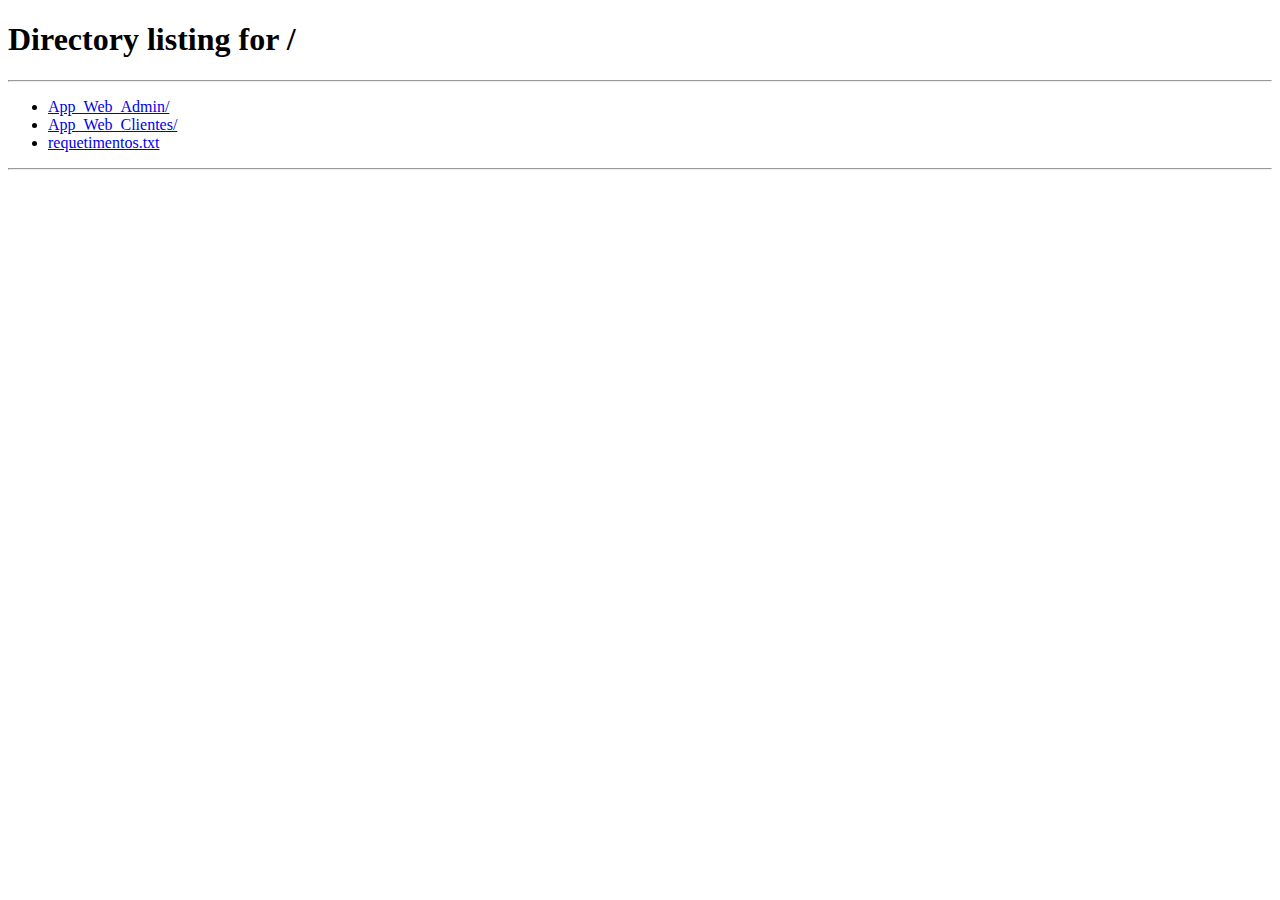
<file: App_Web_Admin/frontend/remate.html>
<!DOCTYPE html>
<html lang="es">
<head>
  <meta charset="UTF-8">
  <meta name="viewport" content="width=device-width, initial-scale=1.0">
  <title>Remate de Empeños - Panel de Control</title>
  <link rel="stylesheet" href="remate.css"> 
</head>
<body>

  <aside class="sidebar" id="sidebar">
    <div class="sidebar-header">
      <img src="LOGOEMP.png" alt="Logo" class="sidebar-logo">
      <h2>Panel de <span>Control</span></h2>
    </div>
    
    <nav class="sidebar-nav">
      <ul>
        <li><a href="index.html">
          <span class="icon">&#127968;</span> Resumen
        </a></li>
        <li><a href="nuev_emp.html" >
          <span class="icon">&#10133;</span> Nuevo Empeño
        </a></li>
        <li><a href="ref.html">
          <span class="icon">&#128260;</span> Refrendo
        </a></li>
        <li><a href="desemp.html">
          <span class="icon">&#9989;</span> Desempeño
        </a></li>
        <li><a href="reevaluo.html" >
          <span class="icon">&#128220;</span> Revalúo
        </a></li>
        <li><a href="clientes.html">
          <span class="icon">&#128101;</span> Clientes
        </a></li>
        <li><a href="history.html">
          <span class="icon">&#128214;</span> Historial Empeños
        </a></li>
        <li><a href="remate.html"class="active">
          <span class="icon">&#128739;</span> Remate Empeños
        </a></li>
      </ul>
    </nav>

    <div class="sidebar-footer">
      <a href="index.html" class="logout-button">
        <span class="icon">&#128682;</span> Cerrar Sesión
      </a>
    </div>
  </aside>

  <div class="main-content">
    
    <header class="main-header">
      <button id="menu-toggle" class="hamburger-button">&#9776;</button>
      <h1>Artículos en Remate</h1>
      <div class="user-info">
        <span>Bienvenido</span>
      </div>
    </header>

    <main class="content">
      <div class="search-bar">
        <input type="text" id="busqueda-remate" placeholder="Buscar artículo en venta...">
        <button type="button" id="btn-buscar-remate" class="search-btn">
          <span>&#128269;</span> Buscar
        </button>
      </div>

      <div class="history-table-container">
        <table>
          <thead>
            <tr>
              <th>Folio</th>
              <th>Cliente</th>
              <th>Artículo</th>
              <th>Precio adquirido</th> 
              <th>Precio vendido </th>
              <th>Fecha Ingreso</th>
              <th>Estado</th>
              <th>Acción</th> </tr>
          </thead>
          <tbody id="tabla-remates-body">
            </tbody>
        </table>
      </div>
      </div>

    </main>
  </div>

  <div class="overlay" id="overlay"></div>
  <script>
    // Lógica para CERRAR SESIÓN
    const btnLogout = document.querySelector('.logout-button');

    if (btnLogout) {
        btnLogout.addEventListener('click', (e) => {
            e.preventDefault(); // Evita que el enlace navegue solo
            
            // 1. Borramos la llave del navegador
            localStorage.removeItem('token_auto_empeno');
            
            // 2. (Opcional) Avisamos al usuario
            alert('Sesión cerrada correctamente');

            // 3. Redirigimos al Login
            window.location.href = '/';
        });
    }

    // Lógica de PROTECCIÓN (Si no tienes llave, ¡fuera de aquí!)
    const token = localStorage.getItem('token_auto_empeno');
    if (!token) {
        window.location.href = '/';
    }

    // Formateador de moneda (reutilizable)
    const formatoMoneda = new Intl.NumberFormat('es-MX', { style: 'currency', currency: 'MXN' });

    let inventarioRemates = [];

    // 1. CARGAR Y FILTRAR
    document.addEventListener('DOMContentLoaded', async () => {
      const tbody = document.getElementById('tabla-remates-body');
      tbody.innerHTML = '<tr><td colspan="8" style="text-align:center">Cargando inventario...</td></tr>';

      try {
        const res = await fetch('/empenos/remates', {
          headers: { 'Authorization': `Bearer ${token}` }
        });

        if (res.ok) {
          const remates = await res.json();

          // Ya vienen filtrados por el backend: Rematado o Vendido
          inventarioRemates = remates || [];

          renderizarTabla(inventarioRemates);
        } else {
          console.error('Error al cargar remates', res.status);
          tbody.innerHTML = '<tr><td colspan="8" style="text-align:center">Error al cargar inventario</td></tr>';
        }
      } catch (e) {
        console.error(e);
        tbody.innerHTML = '<tr><td colspan="8" style="text-align:center">Error de conexión</td></tr>';
      }
    });

    // 2. DIBUJAR TABLA
    // 2. DIBUJAR TABLA (CORREGIDO: Clase Status Estándar y Lógica de Botón Vender)
function renderizarTabla(lista) {
  const tbody = document.getElementById('tabla-remates-body');
  // Limpiar de forma segura
  while (tbody.firstChild) tbody.removeChild(tbody.firstChild);

  if (!lista || lista.length === 0) {
    tbody.innerHTML = '<tr><td colspan="8" style="text-align:center">No hay artículos en venta o vendidos.</td></tr>';
    return;
  }

  lista.forEach(item => {
    const tr = document.createElement('tr');

    const folio = item.id;
    const clienteTexto = typeof item.cliente === 'string' ? item.cliente : (item.cliente || '-') ;
    const articulo = item.articulo || item.marca_modelo || '-';
    const montoPrestamo = Number(item.monto_prestamo) || 0;
    const precioSugerido = montoPrestamo * 1.6;

    const precioAdquirido = (item.precio_venta !== null && item.precio_venta !== undefined)
        ? Number(item.precio_venta)
        : (item.precio_adquirido !== undefined ? item.precio_adquirido : null);

    const fechaIngreso = item.fecha_empeno || item.fecha_ingreso || item.fecha_vencimiento || '-';

    // Estado original del backend (puede ser 'Rematado', 'Vendido', 'Disponible', etc.)
    const estadoOriginal = item.estado || 'Disponible';
    
    // 👇 AJUSTE DE TEXTO SOLICITADO: CAMBIAR 'Rematado' a 'Disponible' para la vista
    const estadoTxt = estadoOriginal === 'Rematado' ? 'Disponible' : estadoOriginal;
    
    // 💡 CORRECCIÓN DE CLASE: Estandarizar el color (Rematado/Disponible = en-venta)
    let estadoClase;
    // Usamos el estadoOriginal para determinar la clase de color
    if (estadoOriginal === 'Disponible' || estadoOriginal === 'Rematado') {
        estadoClase = 'en-venta'; 
    } else if (estadoOriginal === 'Vendido') {
        estadoClase = 'vendido'; 
    } else {
        // Para cualquier otro estado no esperado, lo tratamos como 'en-venta' (Disponible)
        estadoClase = 'en-venta'; 
    }

    const tdFolio = document.createElement('td'); tdFolio.textContent = folio;
    const tdCliente = document.createElement('td'); tdCliente.style.fontWeight = 'bold'; tdCliente.innerHTML = escapeHtml(String(clienteTexto));
    const tdArticulo = document.createElement('td'); tdArticulo.innerHTML = escapeHtml(String(articulo));
    const tdPrecioSug = document.createElement('td'); tdPrecioSug.textContent = formatoMoneda.format(precioSugerido);
    
    const tdPrecioVen = document.createElement('td'); 
    tdPrecioVen.style.fontWeight = '600'; 
    
    if (precioAdquirido !== null && estadoOriginal === 'Vendido') {
      tdPrecioVen.className = 'price-venta';
    }
    tdPrecioVen.textContent = precioAdquirido !== null ? formatoMoneda.format(precioAdquirido) : '-';
    
    const tdFecha = document.createElement('td'); tdFecha.textContent = fechaIngreso;
    
    // Aplicar clase CSS estandarizada, usando el texto ajustado
    const tdEstado = document.createElement('td'); 
    tdEstado.innerHTML = `<span class="status status-${estadoClase}">${escapeHtml(String(estadoTxt))}</span>`;
    
    const tdAccion = document.createElement('td');

    // 👇 LÓGICA DEL BOTÓN
    // El botón solo debe aparecer si el artículo no ha sido vendido.
    if (estadoOriginal !== 'Vendido') {
      const btn = document.createElement('button');
      btn.className = 'btn-vender';
      btn.textContent = '💲 Vender';
      // Asignar el evento al botón
      btn.addEventListener('click', () => venderArticulo(item.id, articulo, precioSugerido));
      tdAccion.appendChild(btn);
    } else {
      // Si ya está vendido, mostramos una etiqueta de estado (texto) con estilo
      const soldTag = document.createElement('span');
      soldTag.className = 'sold-label';
      soldTag.textContent = 'Artículo Vendido';
      tdAccion.appendChild(soldTag);
    }
    // 👆 FIN DE LA LÓGICA DEL BOTÓN

    tr.appendChild(tdFolio);
    tr.appendChild(tdCliente);
    tr.appendChild(tdArticulo);
    tr.appendChild(tdPrecioSug);
    tr.appendChild(tdPrecioVen);
    tr.appendChild(tdFecha);
    tr.appendChild(tdEstado);
    tr.appendChild(tdAccion);

    tbody.appendChild(tr);
  });
}

    // 3. BUSCADOR
    const inputBus = document.getElementById('busqueda-remate');
    inputBus.addEventListener('input', (e) => {
      const texto = e.target.value.toLowerCase();
      const filtrados = inventarioRemates.filter(item => {
        const clienteNombre = item.cliente ? `${item.cliente.nombre || ''} ${item.cliente.apellidos || ''}`.toLowerCase() : '';
        const marca = (item.marca_modelo || '').toLowerCase();
        const folio = item.id ? item.id.toString() : '';
        return clienteNombre.includes(texto) || marca.includes(texto) || folio.includes(texto);
      });
      renderizarTabla(filtrados);
    });

    // 4. FUNCIÓN VENDER
    window.venderArticulo = async function(id, nombre, precioSugerido) {
      const precioRealStr = prompt(`Vender "${nombre}".\nPrecio Sugerido: $${precioSugerido}\n\nIngresa el precio final de venta:`, precioSugerido);
      if (precioRealStr === null) return; // Cancelado

      const precioReal = parseFloat(precioRealStr);
      if (isNaN(precioReal)) { alert('Precio inválido'); return; }

      const confirmar = confirm(`¿Confirma vender "${nombre}" por $${precioReal.toFixed(2)}?`);
      if (!confirmar) return;

      try {
        const res = await fetch(`/empenos/${id}/venta`, {
          method: 'POST',
          headers: { 
            'Content-Type': 'application/json',
            'Authorization': `Bearer ${token}` 
          },
          body: JSON.stringify({ precio_venta: precioReal })
        });

        if (res.ok) {
          alert("✅ ¡Artículo vendido y dinero ingresado a caja!");
          window.location.reload();
        } else {
          alert("Error al registrar venta");
        }
      } catch (e) {
        alert("Error de conexión");
      }
    }
    // Utility: escapar texto para evitar inyección en innerHTML (muy básico)
    function escapeHtml(str) {
        if (!str) return '';
        return String(str)
          .replace(/&/g, '&amp;')
          .replace(/</g, '&lt;')
          .replace(/>/g, '&gt;')
          .replace(/"/g, '&quot;')
          .replace(/'/g, '&#039;');
    }
  </script>

  <style>
  /* 1. Estado Disponible (Mapeado a .status-en-venta en JS) -> AHORA VERDE */
  .status-en-venta { 
    background-color: #28a745; /* VERDE (Color de Vigente/Éxito) */ 
    color: white; 
    padding: 4px 8px; 
    border-radius: 4px; 
    font-weight: bold; 
  }
  
  /* 2. Estado Vendido -> AHORA GRIS */
  .status-vendido { 
    background-color: #6c757d; /* GRIS PLOMO (Color neutral para algo finalizado) */ 
    color: white; 
    padding: 4px 8px; 
    border-radius: 4px; 
    font-weight: bold; 
  }
  
  .btn-vender {
    background-color: #f5b301; /* color primario (amarillo) */
    color: #113b64; /* texto azul oscuro */
    border: none;
    padding: 6px 10px;
    border-radius: 4px;
    cursor: pointer;
    font-weight: 600;
  }
  .btn-vender:hover { background-color: #113b64; color: #ffffff; }
  .sold-label {
    display: inline-block;
    background: #f1f1f1;
    color: #6c757d;
    padding: 6px 10px;
    border-radius: 6px;
    font-weight: 600;
    font-size: 0.95em;
  }
</style>
</body>
</html>
</file>
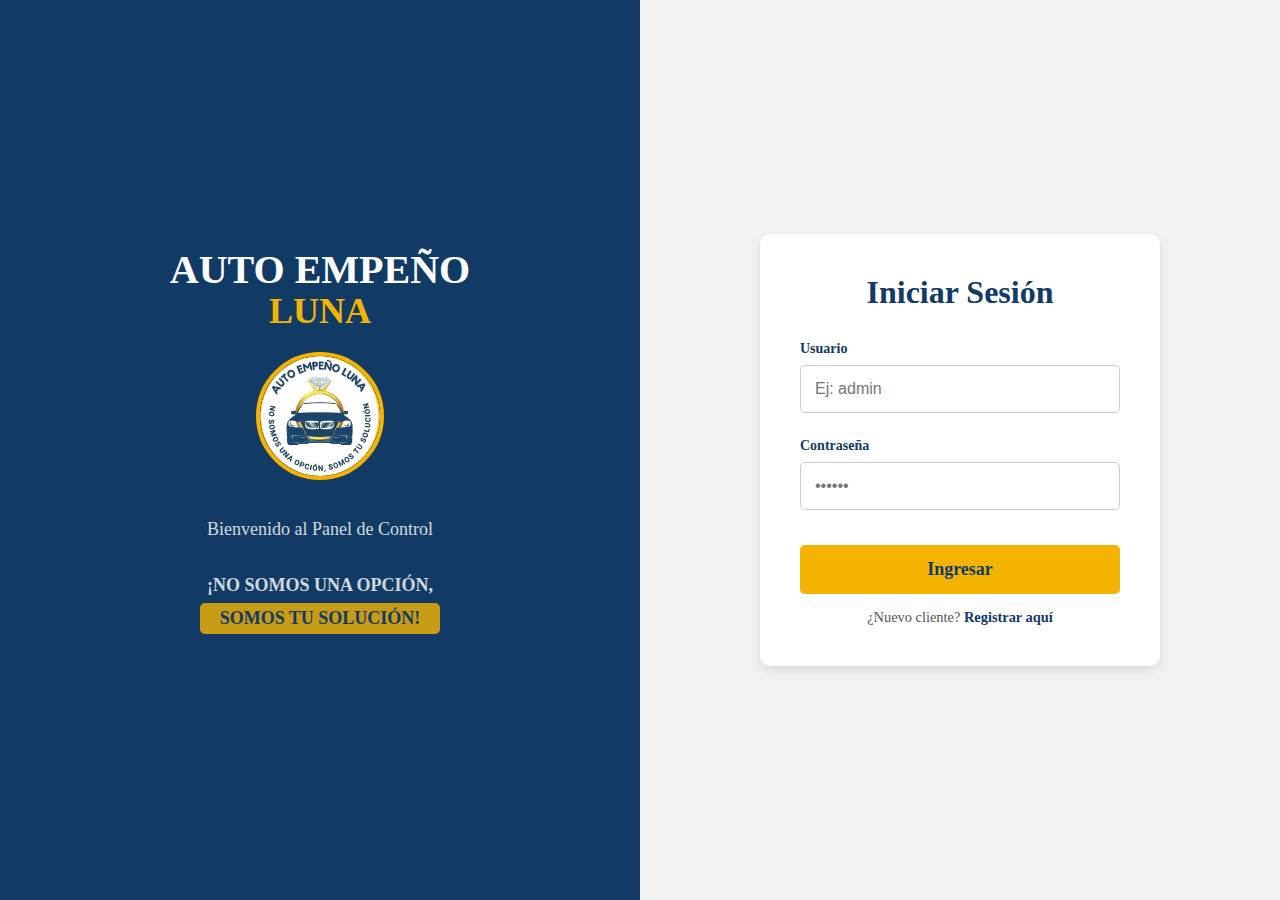
<file: App_Web_Clientes/frontend/login.html>
<!DOCTYPE html>
<html lang="es">
<head>
  <meta charset="UTF-8">
  <meta name="viewport" content="width=device-width, initial-scale=1.0">
  <title>Acceso - Auto Empeño Luna</title>
  <link rel="stylesheet" href="login.css">
  <style>
    /* Estilos extra para la transición entre formularios */
    .hidden {
      display: none;
    }
    
    .switch-link {
      margin-top: 15px;
      text-align: center;
      font-size: 0.9em;
      color: #555;
    }
    
    .switch-link a {
      color: #113b64;
      font-weight: bold;
      text-decoration: none;
      cursor: pointer;
    }
    
    .switch-link a:hover {
      text-decoration: underline;
    }

    /* Estilo para el campo de contraseña maestra (importante) */
    .master-pass-group input {
      border: 2px solid #f5b301; /* Borde amarillo para resaltar seguridad */
    }
  </style>
</head>
<body>

  <div class="split-container">

    <div class="brand-side">
      <h1>AUTO EMPEÑO <span>LUNA</span></h1>
      <div class="brand-logo">
        <img src="LOGOEMP.png" alt="Logo Auto Empeños Luna">
      </div>
      <p>Bienvenido al Panel de Control</p>
      <p class="slogan">
        ¡NO SOMOS UNA OPCIÓN,<br>
        <span>SOMOS TU SOLUCIÓN!</span>
      </p>
    </div>

    <div class="form-side">
      
      <form id="login-form" class="login-form">
        <h2>Iniciar Sesión</h2>
        
        <div class="input-group">
          <label for="usuario">Usuario</label>
          <input type="text" id="usuario" name="usuario" required placeholder="Ej: admin">
        </div>
  
        <div class="input-group">
          <label for="contrasena">Contraseña</label>
          <input type="password" id="contrasena" name="contrasena" required placeholder="••••••">
        </div>
  
        <button type="submit" class="login-btn">Ingresar</button>
        
        <p id="error-message" class="error-msg" style="display: none;"></p>

        <div class="switch-link">
          ¿Nuevo cliente? <a onclick="mostrarRegistro()">Registrar aquí</a>
        </div>
      </form>


      <form id="register-form" class="login-form hidden">
        <h2>Registrar Empleado</h2>
        <p style="font-size: 0.85em; color: #666; margin-bottom: 15px;">
            Crea un usuario nuevo para el sistema.
        </p>

        <div class="input-group">
            <label>Nombre Completo</label>
            <input type="text" id="reg-nombre" required placeholder="Ej: Juan Pérez">
        </div>

        <div class="input-group">
            <label>Nuevo Usuario</label>
            <input type="text" id="reg-usuario" required placeholder="Ej: juanp">
        </div>

        <div class="input-group">
            <label>Nueva Contraseña</label>
            <input type="password" id="reg-pass" required placeholder="Crear contraseña">
        </div>

        <hr style="border: 0; border-top: 1px solid #eee; margin: 15px 0;">

        <div class="input-group master-pass-group">
            <label style="color: #d9534f; font-weight:bold;">🔐 Contraseña de Admin</label>
            <input type="password" id="reg-admin-pass" required placeholder="Tu contraseña actual para confirmar">
            <small style="font-size: 0.7em; color: #888;">Necesaria para autorizar el registro.</small>
        </div>

        <button type="submit" class="login-btn" >Crear Usuario</button>
        
        <p id="reg-error-message" class="error-msg" style="display: none;"></p>

        <div class="switch-link">
          <a onclick="mostrarLogin()">← Volver al Login</a>
        </div>
      </form>

    </div>
  </div>

  <script>
    // --- LÓGICA DE INTERFAZ (SWAP) ---
    function mostrarRegistro() {
        document.getElementById('login-form').classList.add('hidden');
        document.getElementById('register-form').classList.remove('hidden');
        document.getElementById('reg-error-message').style.display = 'none';
    }

    function mostrarLogin() {
        document.getElementById('register-form').classList.add('hidden');
        document.getElementById('login-form').classList.remove('hidden');
        document.getElementById('error-message').style.display = 'none';
    }

    // --- 1. LÓGICA DE LOGIN (La que ya tenías) ---
    const loginForm = document.getElementById('login-form');
    const errorMessage = document.getElementById('error-message');

    loginForm.addEventListener('submit', async (e) => {
      e.preventDefault();
      const usuario = document.getElementById('usuario').value;
      const contrasena = document.getElementById('contrasena').value;

      const datosParaEnviar = new URLSearchParams();
      datosParaEnviar.append('username', usuario);
      datosParaEnviar.append('password', contrasena);

      try {
        const response = await fetch('/token', {
          method: 'POST',
          headers: { 'Content-Type': 'application/x-www-form-urlencoded' },
          body: datosParaEnviar
        });

        if (response.ok) {
          const result = await response.json();
          localStorage.setItem('token_auto_empeno', result.access_token);
          window.location.href = 'dash.html';
        } else {
          errorMessage.innerText = 'Usuario o contraseña incorrectos.';
          errorMessage.style.display = 'block';
        }
      } catch (error) {
        errorMessage.innerText = 'Error de conexión con el servidor.';
        errorMessage.style.display = 'block';
      }
    });

    // --- 2. LÓGICA DE REGISTRO (NUEVO) ---
    const registerForm = document.getElementById('register-form');
    const regErrorMessage = document.getElementById('reg-error-message');

    registerForm.addEventListener('submit', async (e) => {
        e.preventDefault();
        
        // Recogemos datos
        const nombre = document.getElementById('reg-nombre').value;
        const usuario = document.getElementById('reg-usuario').value;
        const password = document.getElementById('reg-pass').value;
        const adminAuth = document.getElementById('reg-admin-pass').value;

        // Validar que no estén vacíos
        if(!nombre || !usuario || !password || !adminAuth) {
            regErrorMessage.innerText = "Todos los campos son obligatorios";
            regErrorMessage.style.display = "block";
            return;
        }

        const payload = {
            nuevo_usuario: {
                usuario: usuario,
                password: password,
                nombre_completo: nombre,
                rol: "empleado" // Por defecto creamos empleados
            },
            admin_password: adminAuth // Enviamos la contraseña del jefe para validar
        };

        try {
            // Nota: Este endpoint lo crearemos en el siguiente paso en Python
            const res = await fetch('/registrar-empleado-seguro', {
                method: 'POST',
                headers: { 'Content-Type': 'application/json' },
                body: JSON.stringify(payload)
            });

            if (res.ok) {
                alert("✅ ¡Usuario registrado exitosamente!\nAhora puedes iniciar sesión.");
                mostrarLogin();
                // Limpiar campos
                registerForm.reset();
            } else {
                const err = await res.json();
                regErrorMessage.innerText = err.detail || "Error al registrar";
                regErrorMessage.style.display = "block";
            }
        } catch (error) {
            regErrorMessage.innerText = "Error de conexión";
            regErrorMessage.style.display = "block";
        }
    });
  </script>
</body>
</html>
</file>
<file: App_Web_Admin/frontend/index.css>
/* =======================================================
   VARIABLES DE MARCA Y ESTRUCTURA
========================================================== */
:root {
  --color-azul-oscuro: #113b64;
  --color-azul-medio: #2a5a8a;
  --color-amarillo: #f5b301;
  --color-fondo: #f2f2f2;
  --color-texto-principal: #333;
  --font-principal: Georgia, 'Times New Roman', Times, serif;
  --font-secundaria: Arial, Helvetica, sans-serif;
  --sidebar-width: 260px;
}

body {
  margin: 0;
  font-family: var(--font-secundaria);
  background-color: var(--color-fondo);
  display: flex;
}

/* =======================================================
   1. BARRA LATERAL (SIDEBAR)
========================================================== */
.sidebar {
  width: var(--sidebar-width);
  min-height: 100vh;
  background-color: var(--color-azul-oscuro);
  color: white;
  display: flex;
  flex-direction: column;
  position: fixed; /* Fijo en la pantalla */
  left: 0;
  top: 0;
  transition: transform 0.3s ease-out;
  z-index: 1000;
}

.sidebar-header {
  padding: 20px;
  text-align: center;
  border-bottom: 1px solid var(--color-azul-medio);
}

.sidebar-logo {
  width: 80px;
  height: 80px;
  border-radius: 50%;
  border: 3px solid var(--color-amarillo);
  margin-bottom: 10px;
}

.sidebar-header h2 {
  margin: 0;
  font-family: var(--font-principal);
  font-size: 22px;
}

.sidebar-header h2 span {
  color: var(--color-amarillo);
}

.sidebar-nav {
  flex-grow: 1; /* Empuja el footer hacia abajo */
  padding-top: 15px;
}

.sidebar-nav ul {
  list-style: none;
  padding: 0;
  margin: 0;
}

.sidebar-nav a {
  display: block;
  padding: 16px 25px;
  color: white;
  text-decoration: none;
  font-weight: bold;
  font-size: 15px;
  border-left: 4px solid transparent;
  transition: background-color 0.3s ease, border-color 0.3s ease;
}

.sidebar-nav a .icon {
  margin-right: 12px;
  font-size: 18px;
}

.sidebar-nav a:hover {
  background-color: var(--color-azul-medio);
}

/* Estilo para el enlace de la página activa */
.sidebar-nav a.active {
  background-color: var(--color-azul-medio);
  border-left-color: var(--color-amarillo);
}

.sidebar-footer {
  padding: 20px;
  border-top: 1px solid var(--color-azul-medio);
}

.logout-button {
  display: block;
  width: 100%;
  padding: 12px;
  background-color: var(--color-amarillo);
  color: var(--color-azul-oscuro);
  text-align: center;
  text-decoration: none;
  font-weight: bold;
  border-radius: 5px;
  transition: background-color 0.3s ease, color 0.3s ease;
}

.logout-button .icon {
  margin-right: 8px;
}

.logout-button:hover {
  background-color: white;
}

/* =======================================================
   2. CONTENIDO PRINCIPAL
========================================================== */
.main-content {
  flex-grow: 1;
  /* Deja espacio para la barra lateral fija */
  margin-left: var(--sidebar-width);
}

/* Encabezado superior */
.main-header {
  display: flex;
  justify-content: space-between;
  align-items: center;
  padding: 20px 30px;
  background-color: white;
  box-shadow: 0 2px 5px rgba(0, 0, 0, 0.05);
  position: sticky; /* Se queda fijo al hacer scroll */
  top: 0;
  z-index: 900;
}

.main-header h1 {
  margin: 0;
  color: var(--color-azul-oscuro);
  font-family: var(--font-principal);
  font-size: 26px;
}

.user-info {
  font-weight: bold;
  color: var(--color-texto-principal);
}

.user-info span {
  font-family: var(--font-secundaria);
}

/* Botón de Hamburguesa (oculto en escritorio) */
.hamburger-button {
  display: none;
  background: none;
  border: none;
  font-size: 24px;
  color: var(--color-azul-oscuro);
  cursor: pointer;
}

/* Área de contenido principal */
.content {
  padding: 30px;
}

/* Tarjetas de estadísticas */
.stats-cards {
  display: grid;
  /* Crea columnas responsivas */
  grid-template-columns: repeat(auto-fit, minmax(250px, 1fr));
  gap: 20px;
}

.card {
  background-color: white;
  padding: 25px;
  border-radius: 8px;
  box-shadow: 0 4px 10px rgba(0, 0, 0, 0.05);
  border-left: 5px solid var(--color-azul-oscuro);
}

.card h3 {
  margin-top: 0;
  font-family: var(--font-secundaria);
  font-weight: bold;
  font-size: 16px;
  color: var(--color-texto-principal);
}

.card .stat-number {
  font-size: 2.5rem;
  font-weight: bold;
  font-family: var(--font-principal);
  color: var(--color-amarillo);
  margin-top: 10px;
  display: block;
}

/* Placeholder para el contenido (formularios, tablas, etc.) */
.content-placeholder {
  margin-top: 30px;
  background-color: white;
  padding: 30px;
  border-radius: 8px;
  box-shadow: 0 4px 10px rgba(0, 0, 0, 0.05);
}

.content-placeholder h2 {
  margin-top: 0;
  color: var(--color-azul-oscuro);
  font-family: var(--font-principal);
}

/* Estilo de tabla de ejemplo */
table {
  width: 100%;
  border-collapse: collapse;
  margin-top: 20px;
  font-family: var(--font-secundaria);
}
table th, table td {
  padding: 12px 15px;
  border: 1px solid #ddd;
  text-align: left;
}
table th {
  background-color: #f4f4f4;
  color: var(--color-azul-oscuro);
  font-weight: bold;
}
table tbody tr:nth-child(even) {
  background-color: #f9f9f9;
}

/* =======================================================
   3. DISEÑO MÓVIL (RESPONSIVE)
========================================================== */
.overlay {
  display: none;
  position: fixed;
  top: 0;
  left: 0;
  width: 100%;
  height: 100%;
  background-color: rgba(0, 0, 0, 0.5);
  z-index: 999;
}

@media (max-width: 900px) {
  .sidebar {
    /* Ocultamos la barra lateral fuera de la pantalla */
    transform: translateX(calc(-1 * var(--sidebar-width)));
  }

  /* Clase que se añadirá con JS para mostrar el menú */
  .sidebar.open {
    transform: translateX(0);
  }

  .main-content {
    /* El contenido principal ocupa todo */
    margin-left: 0;
    width: 100%;
  }

  .hamburger-button {
    display: block; /* Mostramos el botón */
  }

  .main-header {
    padding: 15px 20px;
  }
  
  .main-header h1 {
    font-size: 20px;
  }

  .user-info {
    display: none; /* Ocultamos el "Bienvenido" en móvil */
  }

  .content {
    padding: 20px;
  }
  
  .stats-cards {
    grid-template-columns: 1fr; /* Una sola columna en móvil */
  }

  /* Muestra el fondo oscuro cuando el menú está abierto */
  .overlay.open {
    display: block;
  }
}
/* Colores para las Acciones Rápidas */
.status {
    display: inline-block; /* ESTO HABILITA EL RELLENO */
    padding: 4px 8px;      /* ESTO DEFINE EL RELLENO */
    border-radius: 4px;
    font-size: 0.85em;
    font-weight: bold;
    text-transform: uppercase; 
}

/* 1. Venta Remate */
.status-venta-remate {
    background-color: #795548; /* Cafe */
    color: white;
}

/* 2. Desempeño */
.status-desempeno-accion {
    background-color: #113b64; /* Verde */
    color: white;
}

/* 3. Refrendo */
.status-refrendo-accion {
    background-color: #ffc107; /* Amarillo */
    color: var(--color-azul-oscuro); 
}

/* 4. Nuevo Empeño (por defecto) */
.status-nuevo-empeno {
    background-color: #28a745; 
    color: white;
}

/* 5. Revalúo */
.status-reevaluo-accion {
    background-color: #6f42c1; /* Púrpura */
    color: white;
}
</file>
<file: App_Web_Admin/frontend/clientes.css>
/* =======================================================
    VARIABLES DE MARCA Y ESTRUCTURA
  ========================================================== */
  :root {
    --color-azul-oscuro: #113b64;
    --color-azul-medio: #2a5a8a;
    --color-amarillo: #f5b301;
    --color-fondo: #f2f2f2;
    --color-texto-principal: #333;
    --font-principal: Georgia, 'Times New Roman', Times, serif;
    --font-secundaria: Arial, Helvetica, sans-serif;
    --sidebar-width: 260px;
  }

  body {
    margin: 0;
    font-family: var(--font-secundaria);
    background-color: var(--color-fondo);
    display: flex;
  }

  /* =======================================================
    1. BARRA LATERAL (SIDEBAR)
  ========================================================== */
  .sidebar {
    width: var(--sidebar-width);
    min-height: 100vh;
    background-color: var(--color-azul-oscuro);
    color: white;
    display: flex;
    flex-direction: column;
    position: fixed; /* Fijo en la pantalla */
    left: 0;
    top: 0;
    transition: transform 0.3s ease-out;
    z-index: 1000;
  }

  .sidebar-header {
    padding: 20px;
    text-align: center;
    border-bottom: 1px solid var(--color-azul-medio);
  }

  .sidebar-logo {
    width: 80px;
    height: 80px;
    border-radius: 50%;
    border: 3px solid var(--color-amarillo);
    margin-bottom: 10px;
  }

  .sidebar-header h2 {
    margin: 0;
    font-family: var(--font-principal);
    font-size: 22px;
  }

  .sidebar-header h2 span {
    color: var(--color-amarillo);
  }

  .sidebar-nav {
    flex-grow: 1; /* Empuja el footer hacia abajo */
    padding-top: 15px;
  }

  .sidebar-nav ul {
    list-style: none;
    padding: 0;
    margin: 0;
  }

  .sidebar-nav a {
    display: block;
    padding: 16px 25px;
    color: white;
    text-decoration: none;
    font-weight: bold;
    font-size: 15px;
    border-left: 4px solid transparent;
    transition: background-color 0.3s ease, border-color 0.3s ease;
  }

  .sidebar-nav a .icon {
    margin-right: 12px;
    font-size: 18px;
  }

  .sidebar-nav a:hover {
    background-color: var(--color-azul-medio);
  }

  /* Estilo para el enlace de la página activa */
  .sidebar-nav a.active {
    background-color: var(--color-azul-medio);
    border-left-color: var(--color-amarillo);
  }

  .sidebar-footer {
    padding: 20px;
    border-top: 1px solid var(--color-azul-medio);
  }

  .logout-button {
    display: block;
    width: 100%;
    padding: 12px;
    background-color: var(--color-amarillo);
    color: var(--color-azul-oscuro);
    text-align: center;
    text-decoration: none;
    font-weight: bold;
    border-radius: 5px;
    transition: background-color 0.3s ease, color 0.3s ease;
  }

  .logout-button .icon {
    margin-right: 8px;
  }

  .logout-button:hover {
    background-color: white;
  }

  /* =======================================================
    2. CONTENIDO PRINCIPAL
  ========================================================== */
  .main-content {
    flex-grow: 1;
    /* Deja espacio para la barra lateral fija */
    margin-left: var(--sidebar-width);
  }

  /* Encabezado superior */
  .main-header {
    display: flex;
    justify-content: space-between;
    align-items: center;
    padding: 20px 30px;
    background-color: white;
    box-shadow: 0 2px 5px rgba(0, 0, 0, 0.05);
    position: sticky; /* Se queda fijo al hacer scroll */
    top: 0;
    z-index: 900;
  }

  .main-header h1 {
    margin: 0;
    color: var(--color-azul-oscuro);
    font-family: var(--font-principal);
    font-size: 26px;
  }

  .user-info {
    font-weight: bold;
    color: var(--color-texto-principal);
  }

  .user-info span {
    font-family: var(--font-secundaria);
  }

  /* Botón de Hamburguesa (oculto en escritorio) */
  .hamburger-button {
    display: none;
    background: none;
    border: none;
    font-size: 24px;
    color: var(--color-azul-oscuro);
    cursor: pointer;
  }

  /* Área de contenido principal */
  .content {
    padding: 30px;
  }

  /* Tarjetas de estadísticas */
  .stats-cards {
    display: grid;
    /* Crea columnas responsivas */
    grid-template-columns: repeat(auto-fit, minmax(250px, 1fr));
    gap: 20px;
  }

  .card {
    background-color: white;
    padding: 25px;
    border-radius: 8px;
    box-shadow: 0 4px 10px rgba(0, 0, 0, 0.05);
    border-left: 5px solid var(--color-azul-oscuro);
  }

  .card h3 {
    margin-top: 0;
    font-family: var(--font-secundaria);
    font-weight: bold;
    font-size: 16px;
    color: var(--color-texto-principal);
  }

  .card .stat-number {
    font-size: 2.5rem;
    font-weight: bold;
    font-family: var(--font-principal);
    color: var(--color-amarillo);
    margin-top: 10px;
    display: block;
  }

  /* Placeholder para el contenido (formularios, tablas, etc.) */
  .content-placeholder {
    margin-top: 30px;
    background-color: white;
    padding: 30px;
    border-radius: 8px;
    box-shadow: 0 4px 10px rgba(0, 0, 0, 0.05);
  }

  .content-placeholder h2 {
    margin-top: 0;
    color: var(--color-azul-oscuro);
    font-family: var(--font-principal);
  }

  /* Estilo de tabla de ejemplo */
  table {
    width: 100%;
    border-collapse: collapse;
    margin-top: 20px;
    font-family: var(--font-secundaria);
  }
  table th, table td {
    padding: 12px 15px;
    border: 1px solid #ddd;
    text-align: left;
  }
  table th {
    background-color: #f4f4f4;
    color: var(--color-azul-oscuro);
    font-weight: bold;
  }
  table tbody tr:nth-child(even) {
    background-color: #f9f9f9;
  }

  /* =======================================================
    3. DISEÑO MÓVIL (RESPONSIVE)
  ========================================================== */
  .overlay {
    display: none;
    position: fixed;
    top: 0;
    left: 0;
    width: 100%;
    height: 100%;
    background-color: rgba(0, 0, 0, 0.5);
    z-index: 999;
  }

  @media (max-width: 900px) {
    .sidebar {
      /* Ocultamos la barra lateral fuera de la pantalla */
      transform: translateX(calc(-1 * var(--sidebar-width)));
    }

    /* Clase que se añadirá con JS para mostrar el menú */
    .sidebar.open {
      transform: translateX(0);
    }

    .main-content {
      /* El contenido principal ocupa todo */
      margin-left: 0;
      width: 100%;
    }

    .hamburger-button {
      display: block; /* Mostramos el botón */
    }

    .main-header {
      padding: 15px 20px;
    }
    
    .main-header h1 {
      font-size: 20px;
    }

    .user-info {
      display: none; /* Ocultamos el "Bienvenido" en móvil */
    }

    .content {
      padding: 20px;
    }
    
    .stats-cards {
      grid-template-columns: 1fr; /* Una sola columna en móvil */
    }

    /* Muestra el fondo oscuro cuando el menú está abierto */
    .overlay.open {
      display: block;
    }
  }

  /* =======================================================
    4. ESTILOS DE FORMULARIO (NUEVO EMPEÑO)
  ========================================================== */

  /* El contenedor blanco del formulario */
  .form-container {
    background-color: white;
    padding: 30px;
    border-radius: 8px;
    box-shadow: 0 4px 10px rgba(0, 0, 0, 0.05);
  }

  /* Títulos de sección (Cliente, Artículo, Préstamo) */
  .form-container h3 {
    color: var(--color-azul-oscuro);
    font-family: var(--font-principal);
    font-size: 20px;
    margin-top: 0;
    margin-bottom: 20px;
    border-bottom: 2px solid var(--color-fondo);
    padding-bottom: 10px;
  }

  /* Espacio entre secciones del formulario */
  .form-container h3:not(:first-child) {
    margin-top: 30px;
  }

  /* Cuadrícula para alinear los campos del formulario */
  .form-grid {
    display: grid;
    grid-template-columns: 1fr 1fr; /* 2 columnas por defecto */
    gap: 20px 25px; /* 20px de espacio vertical, 25px horizontal */
  }

  /* Clase especial para la cuadrícula de 3 columnas (Préstamo) */
  .form-grid.cols-3 {
    grid-template-columns: 1fr 1fr 1fr;
  }

  /* Grupo de Label + Input */
  .input-group {
    display: flex;
    flex-direction: column;
  }

  /* Clase especial para que un campo ocupe todo el ancho */
  .input-group.full-width {
    grid-column: 1 / -1; /* Ocupa desde la primera línea hasta la última */
  }

  .input-group label {
    font-weight: bold;
    color: var(--color-texto-principal);
    margin-bottom: 8px;
    font-size: 14px;
  }

  /* ¡NUEVO ESTILO DE INPUTS "LLAMATIVO"! */
  .input-group input[type="text"],
  .input-group input[type="number"],
  .input-group input[type="date"],
  .input-group select,
  .input-group textarea {
    width: 100%;
    padding: 10px 5px; /* Menos padding horizontal, más vertical */
    border: none; /* Quitamos todos los bordes */
    border-bottom: 2px solid #ccc; /* Solo dejamos una línea inferior gris */
    border-radius: 0; /* Quitamos el redondeo */
    box-sizing: border-box; 
    font-family: var(--font-secundaria);
    font-size: 15px;
    background-color: transparent; /* Sin fondo */
    transition: border-color 0.3s ease;
  }

  .input-group textarea {
    resize: vertical;
    min-height: 80px;
  }

  /* ¡NUEVO ESTILO DE FOCUS "LLAMATIVO"! */
  .input-group input[type="text"]:focus,
  .input-group input[type="number"]:focus,
  .input-group input[type="date"]:focus,
  .input-group select:focus,
  .input-group textarea:focus {
    border-bottom-color: var(--color-amarillo); /* La línea se vuelve amarilla */
    box-shadow: none; /* Quitamos cualquier sombra */
    outline: none;
  }

  /* Contenedor de los botones de acción */
  .form-actions {
    margin-top: 30px;
    padding-top: 20px;
    border-top: 2px solid var(--color-fondo);
    display: flex;
    justify-content: flex-end; /* Alinea botones a la derecha */
    gap: 15px;
  }

  .btn {
    padding: 12px 20px;
    border: none;
    border-radius: 5px;
    cursor: pointer;
    font-size: 15px;
    font-weight: bold;
    font-family: var(--font-principal);
    transition: all 0.3s ease;
  }

  /* Botón primario (Guardar, Buscar, SELECCIONAR de la tabla) */
  /* ¡REEMPLAZAR ESTE BLOQUE! */
  .btn-primary {
      padding: 8px 16px; /* Similar a .btn-page */
      background-color: var(--color-amarillo);
      color: var(--color-azul-oscuro);
      border: none; /* Sin borde */
      border-radius: 6px; /* Bordes redondeados de paginación */
      font-size: 14px; /* Un tamaño adecuado para todos */
      font-weight: bold;
      font-family: var(--font-secundaria); /* Usa fuente secundaria como el de paginación */
      transition: all 0.2s ease;
      box-shadow: 0 1px 3px rgba(0,0,0,0.1); /* Sombra suave para un look flotante */
  }

  .btn-primary:hover {
      background-color: var(--color-azul-oscuro); /* El hover de la paginación */
      color: white;
      box-shadow: 0 2px 5px rgba(0,0,0,0.2);
  }
  /* FIN REEMPLAZO */

  /* ... Código posterior ... */

  /* Botón secundario (Cancelar) */
  .btn-secondary {
    background-color: #ccc;
    color: #333;
  }
  .btn-secondary:hover {
    background-color: #b3b3b3;
  }

  /* Botones de Icono en la Tabla */
    .btn-icon {
        border: none;
        background: none;
        font-size: 1.2rem;
        cursor: pointer;
        padding: 5px;
        border-radius: 50%;
        transition: background 0.2s;
    }
    .btn-edit:hover { background-color: #e3f2fd; } /* Azulito al pasar mouse */
    .btn-delete:hover { background-color: #ffebee; } /* Rojito al pasar mouse */
  /* =======================================================
    5. AJUSTES RESPONSIVE PARA FORMULARIO (¡ACTUALIZADO!)
  ========================================================== */

  @media (max-width: 768px) {
    /* Apilamos todo en una columna en móvil */
    .form-grid,
    .form-grid.cols-3 {
      grid-template-columns: 1fr;
    }

    .form-container {
      padding: 20px;
    }

    /* Hacemos que los botones ocupen 100% en móvil */
    .form-actions {
      flex-direction: column-reverse; /* El botón principal queda abajo */
    }
    .btn {
      width: 100%;
    }
  }
  /* =======================================================
    6. ESTILOS ADICIONALES PARA FORMULARIOS
  ========================================================== */

  /* ¡NUEVO ESTILO "LLAMATIVO" PARA SOLO LECTURA! */
  .input-group input:read-only,
  .input-group textarea:read-only {
    background-color: transparent; /* Sin fondo */
    border: none; /* Sin bordes */
    padding: 10px 0; /* Alinear con los otros inputs */
    font-family: var(--font-principal); /* Fuente principal */
    font-weight: bold;
    font-size: 16px;
    color: var(--color-azul-medio); /* Color azul */
    cursor: default; /* Cursor de texto normal */
    box-shadow: none;
  }


  /* =======================================================
    7. ESTILOS DE PÁGINA DE REFRENDO (ACTUALIZADO)
  ========================================================== */

  /* Contenedor principal de la búsqueda (la tarjeta blanca) */
  .search-section {
    background-color: white;
    border-radius: 8px;
    box-shadow: 0 4px 10px rgba(0, 0, 0, 0.05);
    margin-bottom: 30px;
    overflow: hidden; /* ¡CLAVE! Para que el h3 curvo funcione */
  }

  /* Título de sección (BARRA AZUL) */
  .search-section h3,
  #refrendo-details > h3 { /* El primer h3 dentro de #refrendo-details */
    color: white;
    background-color: var(--color-azul-oscuro); /* Barra azul */
    font-family: var(--font-principal);
    font-size: 20px;
    margin: 0; /* Sin margen */
    padding: 15px 25px; /* Espaciado interno */
    display: flex; /* Para alinear el icono */
    align-items: center;
  }

  .search-section h3 .icon,
  #refrendo-details > h3 .icon {
    margin-right: 10px;
    font-size: 1.1em;
    color: var(--color-amarillo); /* Icono amarillo */
  }

  /* Estilo para el folio en el título */
  #refrendo-details > h3 .folio {
    font-family: var(--font-secundaria);
    font-size: 0.9em;
    color: white;
    opacity: 0.8;
    font-weight: normal;
    margin-left: auto; /* Empuja el folio a la derecha */
  }

  /* Contenido del formulario de búsqueda (con padding) */
  .search-form-content {
    padding: 25px; /* Añadimos el padding aquí, no en el contenedor */
  }

  /* Formulario de búsqueda horizontal */
  .search-form {
    display: flex;
    align-items: flex-end; 
    gap: 20px;
  }

  .search-form .input-group {
    flex: 1; 
    margin-bottom: 0; /* Quitamos el margen por defecto */
  }

  /* NOTA: Los estilos para el input de búsqueda ahora
    se heredan automáticamente de la Sección 4.
  */

  /* Botón de búsqueda (¡AMARILLO POR DEFECTO!) */
  .search-form .btn-primary {
    background-color: var(--color-amarillo);
    color: var(--color-azul-oscuro);
    width: 130px; /* Ancho fijo */
    padding: 12px 15px;
    font-size: 16px;
  }

  .search-form .btn-primary .icon {
    margin-right: 5px;
  }

  .search-form .btn-primary:hover {
    background-color: var(--color-azul-oscuro); /* Invertimos al pasar */
    color: white;
  }

  /* Contenedor de detalles del refrendo (tarjeta blanca) */
  #refrendo-details {
    background-color: white;
    border-radius: 8px;
    box-shadow: 0 4px 10px rgba(0, 0, 0, 0.05);
    overflow: hidden; /* ¡CLAVE! */
    /* display: none; */ /* Descomentar para ocultar por defecto */
  }

  /* Contenido de los detalles (con padding) */
  .refrendo-details-content {
    padding: 25px;
  }

  /* Título de subsección (¡BARRA AMARILLA!) */
  .subsection-title {
    color: var(--color-azul-oscuro);
    background-color: #fffaf0; /* Un amarillo muy pálido */
    border-top: 2px solid #fdecc6; /* Borde amarillo claro */
    border-bottom: 2px solid #fdecc6; /* Borde amarillo claro */
    font-family: var(--font-principal);
    font-size: 18px;
    margin: 20px -25px; /* Se expande al ancho del padding del contenedor */
    padding: 12px 25px;
    display: flex;
    align-items: center;
  }

  .subsection-title .icon {
    margin-right: 10px;
    color: var(--color-amarillo);
    font-size: 1.1em;
  }

  /* Resumen de pago (sin cambios) */
  .payment-summary {
    border: 2px solid var(--color-fondo);
    border-radius: 8px;
    padding: 20px;
  }
  .summary-item {
    display: flex;
    justify-content: space-between;
    align-items: center;
    padding: 12px 0;
    border-bottom: 1px dashed #ccc;
    font-size: 16px;
    font-weight: bold;
  }
  .summary-item:last-child { border-bottom: none; }
  .summary-item-details {
    text-align: right;
    font-size: 13px;
    color: #555;
    padding-bottom: 10px;
    border-bottom: 1px dashed #ccc;
    margin-top: -10px;
  }
  .summary-item.info { color: var(--color-azul-medio); }
  .summary-item.penalty { color: #D8000C; }
  .summary-total {
    display: flex;
    justify-content: space-between;
    align-items: center;
    margin-top: 15px;
    padding-top: 15px;
    border-top: 2px solid var(--color-azul-oscuro);
    font-size: 22px;
    font-family: var(--font-principal);
    color: var(--color-azul-oscuro);
  }
  .summary-total span:last-child {
    color: var(--color-amarillo);
    -webkit-text-stroke: 1px var(--color-azul-oscuro);
  }

  /* =======================================================
    8. AJUSTES RESPONSIVE PARA REFRENDO (ACTUALIZADO)
  ========================================================== */

  @media (max-width: 768px) {
    /* Apilamos el formulario de búsqueda en móvil */
    .search-form {
      flex-direction: column;
      align-items: stretch;
    }
    .search-form .btn {
      width: 100%;
    }

    /* Ajustamos el resumen de pago en móvil */
    .payment-summary {
      padding: 15px;
    }
    .summary-item {
      font-size: 14px;
      padding: 10px 0;
    }
    .summary-total {
      font-size: 18px;
    }

    /* Ajustes para los contenedores en móvil */
    .search-section,
    #refrendo-details {
      padding: 0; /* Quitamos padding del contenedor */
    }
    
    .search-form-content,
    .refrendo-details-content {
      padding: 20px; /* Añadimos padding al contenido interno */
    }
    
    .search-section h3,
    #refrendo-details > h3 {
      font-size: 18px;
      padding: 12px 20px;
    }

    /* Botón de búsqueda (¡AMARILLO POR DEFECTO!) */
  .search-form .btn-primary {
    background-color: var(--color-amarillo);
    color: var(--color-azul-oscuro);
    width: 130px; /* Ancho fijo */
    padding: 12px 15px;
    font-size: 16px;
  }

  .search-form .btn-primary .icon {
    margin-right: 5px;
  }

  .search-form .btn-primary:hover {
    background-color: var(--color-azul-oscuro); /* Invertimos al pasar */
    color: white;
  }
    
    #refrendo-details > h3 .folio {
        font-size: 0.8em;
        margin-left: 10px;
        text-align: right; /* Asegura alineación en móvil */
    }

    .subsection-title {
      font-size: 16px;
      margin: 20px -20px; /* Ajusta al nuevo padding */
      padding: 10px 20px;
    }
  }

  /* =======================================================
    9. ESTILOS PARA PÁGINA DE CLIENTES
  ========================================================== */

  /*
    Hacemos que las reglas de la tarjeta de detalles
    se apliquen también a la página de clientes
  */
  #refrendo-details > h3,
  #desempeno-details > h3,
  #client-details > h3 {
    color: white;
    background-color: var(--color-azul-oscuro);
    font-family: var(--font-principal);
    font-size: 20px;
    margin: 0;
    padding: 15px 25px;
    display: flex;
    align-items: center;
  }

  #refrendo-details > h3 .icon,
  #desempeno-details > h3 .icon,
  #client-details > h3 .icon {
    margin-right: 10px;
    font-size: 1.1em;
    color: var(--color-amarillo);
  }

  #refrendo-details > h3 .folio,
  #desempeno-details > h3 .folio,
  #client-details > h3 .folio {
    font-family: var(--font-secundaria);
    font-size: 0.9em;
    color: white;
    opacity: 0.8;
    font-weight: normal;
    margin-left: auto;
  }

  #refrendo-details,
  #desempeno-details,
  #client-details {
    background-color: white;
    border-radius: 8px;
    box-shadow: 0 4px 10px rgba(0, 0, 0, 0.05);
    overflow: hidden;
    /* display: none; */ /* Ocultar por defecto */
  }

  .refrendo-details-content,
  .desempeno-details-content,
  .client-details-content {
    padding: 25px;
  }

  /* ==== REJILLA DE ESTADÍSTICAS MODIFICADA ==== */
  .client-stats-grid {
    display: grid;
    /* CAMBIADO: 4 columnas en escritorio */
    grid-template-columns: repeat(4, 1fr);
    gap: 20px;
    margin-bottom: 20px;
  }
  /* ======================================== */


  /* Hacemos las tarjetas de estadísticas más pequeñas */
  .client-stats-grid .card {
    padding: 20px;
    border-left-width: 4px;
  }

  .client-stats-grid .card h3 {
    font-size: 14px;
    margin-bottom: 5px;
    font-weight: bold;
  }

  .client-stats-grid .card .stat-number {
    font-size: 2.2rem;
    margin-top: 5px;
  }

  /* Estilos para la tabla de historial */
  .history-table-container {
    overflow-x: auto; /* Permite scroll horizontal en móvil */
    -webkit-overflow-scrolling: touch;
  }

  .history-table-container table {
    width: 100%;
    border-collapse: collapse;
    margin-top: 10px;
    font-family: var(--font-secundaria);
    /* Ancho mínimo para forzar el scroll si es necesario */
    min-width: 700px; 
  }

  .history-table-container th, 
  .history-table-container td {
    padding: 12px 15px;
    border: 1px solid #ddd;
    text-align: left;
    font-size: 14px;
  }

  .history-table-container th {
    background-color: #f4f4f4;
    color: var(--color-azul-oscuro);
    font-weight: bold;
  }

  .history-table-container tbody tr:nth-child(even) {
    background-color: #f9f9f9;
  }

/* Estilos para las etiquetas de ESTADO */
.status {
    /* CRÍTICO: Asegura que el padding se aplique y el fondo se extienda */
    display: inline-block;
    padding: 4px 10px; 
    border-radius: 6px; 
    
    font-size: 13px; 
    font-weight: bold;
    text-transform: uppercase;
    text-align: center;
    min-width: 80px; 
    color: white; /* Texto blanco por defecto para fondos oscuros */
}

/* =======================================================
   2. CLASES ESPECÍFICAS: Colores
========================================================== */

/* 1. Estado Vigente (Verde) */
.status-vigente {
    background-color: #28a745; 
}

/* 2. Estado Desempeñado (Azul Oscuro) */
.status-desempenado { 
    background-color: #113b64; /* Usamos el color de tu var(--color-azul-oscuro) */
}

/* 3. Estado Vencido (Rojo - Alerta) */
.status-vencido {
    background-color: #dc3545; 
}

/* 4. Estado Rematado (Gris Oscuro - Liquidado) */
.status-rematado {
    background-color: #6c757d; 
}

/* 5. Estado Vendido (Marrón/Café - Liquidación final) */
.status-vendido {
    background-color: #795548; 
}
/* ¡Eliminada la regla duplicada que causaba el color gris! */



  /* =======================================================
    10. AJUSTES RESPONSIVE PARA CLIENTES
  ========================================================== */
  @media (max-width: 900px) {
    /* ==== REJILLA DE ESTADÍSTICAS MODIFICADA ==== */
    /* CAMBIADO: 2 columnas en tablet */
    .client-stats-grid {
      grid-template-columns: repeat(2, 1fr);
    }
    /* ======================================== */
  }

  @media (max-width: 768px) {
    /* Añadimos los selectores de client-details */
    #refrendo-details,
    #desempeno-details,
    #client-details {
      padding: 0;
    }
    
    .refrendo-details-content,
    .desempeno-details-content,
    .client-details-content {
      padding: 20px;
    }
    
    #refrendo-details > h3,
    #desempeno-details > h3,
    #client-details > h3 {
      font-size: 18px;
      padding: 12px 20px;
    }
    
    #refrendo-details > h3 .folio,
    #desempeno-details > h3 .folio,
    #client-details > h3 .folio {
        font-size: 0.8em;
        margin-left: 10px;
        text-align: right;
    }

    /* Ajustamos el tamaño de fuente de la tabla en móvil */
    .history-table-container th, 
    .history-table-container td {
      font-size: 13px;
      padding: 10px;
    }
    
    /* Agregado: Hacemos que las stats sean 1 columna en móvil */
    @media (max-width: 500px) {
      .client-stats-grid {
        grid-template-columns: 1fr;
      }
    }

  }

  /* --- CONTENEDOR DE FILTROS (Tarjeta Blanca) --- */
    .filters {
      background-color: #ffffff;
      padding: 20px 25px;
      border-radius: 12px;
      box-shadow: 0 4px 15px rgba(0,0,0,0.05); /* Sombra suave y elegante */
      display: flex;
      flex-wrap: wrap; /* Para que se adapte si la pantalla es chica */
      gap: 20px;
      align-items: flex-end; /* Alinea los inputs con el botón */
      margin-bottom: 30px;
      border: 1px solid #eef2f5;
    }

    /* --- GRUPOS DE INPUTS --- */
    .filter-group {
      display: flex;
      flex-direction: column;
      gap: 8px;
    }

    .filter-group label {
      font-weight: bold;
      color: #113b64; /* Azul corporativo */
      font-size: 0.9rem;
      margin-left: 4px;
    }

    /* --- ESTILOS PARA TODOS LOS INPUTS Y SELECTS --- */
    .filter-group input[type="text"],
    .filter-group input[type="date"],
    .filter-group select {
      padding: 10px 15px;
      border: 2px solid #e0e0e0;
      border-radius: 8px;
      font-size: 14px;
      color: #333;
      background-color: #f9f9f9;
      outline: none;
      transition: all 0.3s ease;
      min-width: 180px; /* Ancho mínimo para que no se vean aplastados */
      font-family: inherit;
    }

    /* Efecto al escribir o seleccionar (Focus) */
    .filter-group input:focus,
    .filter-group select:focus {
      border-color: #2a5a8a; /* Azul brillante */
      background-color: #fff;
      box-shadow: 0 0 0 4px rgba(42, 90, 138, 0.1); /* Resplandor azul suave */
    }

    /* --- INPUT DE BÚSQUEDA ESPECÍFICO (Más largo) --- */
    #filtro-texto {
      min-width: 250px;
      background-image: url("data:image/svg+xml,%3Csvg xmlns='http://www.w3.org/2000/svg' width='16' height='16' fill='%23999' viewBox='0 0 16 16'%3E%3Cpath d='M11.742 10.344a6.5 6.5 0 1 0-1.397 1.398h-.001c.03.04.062.078.098.115l3.85 3.85a1 1 0 0 0 1.415-1.414l-3.85-3.85a1.007 1.007 0 0 0-.115-.1zM12 6.5a5.5 5.5 0 1 1-11 0 5.5 5.5 0 0 1 11 0z'/%3E%3C/svg%3E");
      background-repeat: no-repeat;
      background-position: 10px center;
      padding-left: 35px; /* Espacio para el ícono de lupa */
    }

    /* --- BOTÓN LIMPIAR (Estilo mejorado) --- */
    .btn-secondary {
      padding: 10px 20px;
      height: 42px; /* Misma altura que los inputs para alinear */
      border: none;
      background-color: #e0e0e0;
      color: #555;
      font-weight: bold;
      border-radius: 8px;
      cursor: pointer;
      transition: background 0.3s, transform 0.2s;
    }

    .btn-secondary:hover {
      background-color: #d4d4d4;
      color: #000;
      transform: translateY(-2px);
    }

    /* --- ESTILOS DEL PANEL DE EDICIÓN --- */
    .edit-card {
      background-color: white;
      padding: 25px;
      border-radius: 12px;
      box-shadow: 0 5px 15px rgba(0,0,0,0.1);
      border-left: 5px solid #f5b301; /* Borde amarillo para resaltar */
      margin-top: 30px;
      margin-bottom: 30px;
      animation: slideDown 0.4s ease;
    }

    .edit-header {
      display: flex;
      justify-content: space-between;
      align-items: center;
      margin-bottom: 20px;
    }
    
    .btn-close {
      background: none;
      border: none;
      font-size: 24px;
      cursor: pointer;
      color: #999;
    }
    .btn-close:hover { color: #d9534f; }

    .section-subtitle {
      color: #113b64;
      margin-bottom: 10px;
      font-size: 1.1em;
      border-bottom: 2px solid #eee;
      padding-bottom: 5px;
    }

    .separator {
      border: 0;
      border-top: 1px solid #eee;
      margin: 20px 0;
    }

    /* Grid System para el formulario */
    .form-grid {
      display: grid;
      gap: 15px;
    }
    .cols-2 { grid-template-columns: 1fr 1fr; }
    .cols-3 { grid-template-columns: 1fr 1fr 1fr; }

    /* En móviles, que todo sea 1 columna */
    @media (max-width: 768px) {
      .cols-2, .cols-3 { grid-template-columns: 1fr; }
    }

    /* Animación de entrada */
    @keyframes slideDown {
      from { opacity: 0; transform: translateY(-10px); }
      to { opacity: 1; transform: translateY(0); }
    }
    
    /* Inputs dentro del editor */
    .edit-card input, .edit-card select {
        width: 100%; /* Que ocupen todo su espacio */
        box-sizing: border-box; /* Para evitar desbordes */
        padding: 10px;
        border: 1px solid #ccc;
        border-radius: 6px;
    }

    /* --- PAGINACIÓN --- */
    .pagination-container {
        display: flex;
        justify-content: center;
        align-items: center;
        gap: 20px;
        margin-top: 15px;
        padding: 10px;
    }

  /* --- PAGINACIÓN --- */
    /* ... código de pagination-container ... */

    .btn-page {
        padding: 8px 16px;
        background-color: #f5b301; /* Amarillo marca */
        color: #113b64;
        border: none;
        border-radius: 6px;
        font-weight: bold;
        cursor: pointer;
        transition: all 0.2s;
    }
    /* ... código de hover y disabled ... */

    .btn-page:hover {
        background-color: #113b64;
        color: white;
    }

    .btn-page:disabled {
        background-color: #ccc;
        cursor: not-allowed;
        color: #666;
    }

    #page-info {
        font-weight: bold;
        color: #333;
    }

  /* --- BOTÓN BUSCAR (Filtros) --- */
  /* ¡REEMPLAZAR ESTE BLOQUE! */
  .search-form .btn-primary, 
  .filters .btn-primary { 
    /* Hereda la mayoría de estilos de .btn-primary */
    width: auto; /* Dejamos que el padding determine el ancho */
    padding: 10px 20px; /* Un poco más de padding vertical para que se vea bien en el formulario */
    height: auto; /* Quitamos la altura fija (42px) y dejamos que el padding la determine */
    font-size: 15px;
    font-family: var(--font-secundaria);
  }

  .search-form .btn-primary:hover,
  .filters .btn-primary:hover {
    background-color: var(--color-azul-oscuro); 
    color: white;
  }
  /* FIN REEMPLAZO */
</file>
<file: App_Web_Admin/frontend/ref.css>
/* =======================================================
   VARIABLES DE MARCA Y ESTRUCTURA
========================================================== */
:root {
  --color-azul-oscuro: #113b64;
  --color-azul-medio: #2a5a8a;
  --color-amarillo: #f5b301;
  --color-fondo: #f2f2f2;
  --color-texto-principal: #333;
  --font-principal: Georgia, 'Times New Roman', Times, serif;
  --font-secundaria: Arial, Helvetica, sans-serif;
  --sidebar-width: 260px;
}

body {
  margin: 0;
  font-family: var(--font-secundaria);
  background-color: var(--color-fondo);
  display: flex;
}

/* =======================================================
   1. BARRA LATERAL (SIDEBAR)
========================================================== */
.sidebar {
  width: var(--sidebar-width);
  min-height: 100vh;
  background-color: var(--color-azul-oscuro);
  color: white;
  display: flex;
  flex-direction: column;
  position: fixed; /* Fijo en la pantalla */
  left: 0;
  top: 0;
  transition: transform 0.3s ease-out;
  z-index: 1000;
}

.sidebar-header {
  padding: 20px;
  text-align: center;
  border-bottom: 1px solid var(--color-azul-medio);
}

.sidebar-logo {
  width: 80px;
  height: 80px;
  border-radius: 50%;
  border: 3px solid var(--color-amarillo);
  margin-bottom: 10px;
}

.sidebar-header h2 {
  margin: 0;
  font-family: var(--font-principal);
  font-size: 22px;
}

.sidebar-header h2 span {
  color: var(--color-amarillo);
}

.sidebar-nav {
  flex-grow: 1; /* Empuja el footer hacia abajo */
  padding-top: 15px;
}

.sidebar-nav ul {
  list-style: none;
  padding: 0;
  margin: 0;
}

.sidebar-nav a {
  display: block;
  padding: 16px 25px;
  color: white;
  text-decoration: none;
  font-weight: bold;
  font-size: 15px;
  border-left: 4px solid transparent;
  transition: background-color 0.3s ease, border-color 0.3s ease;
}

.sidebar-nav a .icon {
  margin-right: 12px;
  font-size: 18px;
}

.sidebar-nav a:hover {
  background-color: var(--color-azul-medio);
}

/* Estilo para el enlace de la página activa */
.sidebar-nav a.active {
  background-color: var(--color-azul-medio);
  border-left-color: var(--color-amarillo);
}

.sidebar-footer {
  padding: 20px;
  border-top: 1px solid var(--color-azul-medio);
}

.logout-button {
  display: block;
  width: 100%;
  padding: 12px;
  background-color: var(--color-amarillo);
  color: var(--color-azul-oscuro);
  text-align: center;
  text-decoration: none;
  font-weight: bold;
  border-radius: 5px;
  transition: background-color 0.3s ease, color 0.3s ease;
}

.logout-button .icon {
  margin-right: 8px;
}

.logout-button:hover {
  background-color: white;
}

/* =======================================================
   2. CONTENIDO PRINCIPAL
========================================================== */
.main-content {
  flex-grow: 1;
  /* Deja espacio para la barra lateral fija */
  margin-left: var(--sidebar-width);
}

/* Encabezado superior */
.main-header {
  display: flex;
  justify-content: space-between;
  align-items: center;
  padding: 20px 30px;
  background-color: white;
  box-shadow: 0 2px 5px rgba(0, 0, 0, 0.05);
  position: sticky; /* Se queda fijo al hacer scroll */
  top: 0;
  z-index: 900;
}

.main-header h1 {
  margin: 0;
  color: var(--color-azul-oscuro);
  font-family: var(--font-principal);
  font-size: 26px;
}

.user-info {
  font-weight: bold;
  color: var(--color-texto-principal);
}

.user-info span {
  font-family: var(--font-secundaria);
}

/* Botón de Hamburguesa (oculto en escritorio) */
.hamburger-button {
  display: none;
  background: none;
  border: none;
  font-size: 24px;
  color: var(--color-azul-oscuro);
  cursor: pointer;
}

/* Área de contenido principal */
.content {
  padding: 30px;
}

/* Tarjetas de estadísticas */
.stats-cards {
  display: grid;
  /* Crea columnas responsivas */
  grid-template-columns: repeat(auto-fit, minmax(250px, 1fr));
  gap: 20px;
}

.card {
  background-color: white;
  padding: 25px;
  border-radius: 8px;
  box-shadow: 0 4px 10px rgba(0, 0, 0, 0.05);
  border-left: 5px solid var(--color-azul-oscuro);
}

.card h3 {
  margin-top: 0;
  font-family: var(--font-secundaria);
  font-weight: bold;
  font-size: 16px;
  color: var(--color-texto-principal);
}

.card .stat-number {
  font-size: 2.5rem;
  font-weight: bold;
  font-family: var(--font-principal);
  color: var(--color-amarillo);
  margin-top: 10px;
  display: block;
}

/* Placeholder para el contenido (formularios, tablas, etc.) */
.content-placeholder {
  margin-top: 30px;
  background-color: white;
  padding: 30px;
  border-radius: 8px;
  box-shadow: 0 4px 10px rgba(0, 0, 0, 0.05);
}

.content-placeholder h2 {
  margin-top: 0;
  color: var(--color-azul-oscuro);
  font-family: var(--font-principal);
}

/* Estilo de tabla de ejemplo */
table {
  width: 100%;
  border-collapse: collapse;
  margin-top: 20px;
  font-family: var(--font-secundaria);
}
table th, table td {
  padding: 12px 15px;
  border: 1px solid #ddd;
  text-align: left;
}
table th {
  background-color: #f4f4f4;
  color: var(--color-azul-oscuro);
  font-weight: bold;
}
table tbody tr:nth-child(even) {
  background-color: #f9f9f9;
}

/* =======================================================
   3. DISEÑO MÓVIL (RESPONSIVE)
========================================================== */
.overlay {
  display: none;
  position: fixed;
  top: 0;
  left: 0;
  width: 100%;
  height: 100%;
  background-color: rgba(0, 0, 0, 0.5);
  z-index: 999;
}

@media (max-width: 900px) {
  .sidebar {
    /* Ocultamos la barra lateral fuera de la pantalla */
    transform: translateX(calc(-1 * var(--sidebar-width)));
  }

  /* Clase que se añadirá con JS para mostrar el menú */
  .sidebar.open {
    transform: translateX(0);
  }

  .main-content {
    /* El contenido principal ocupa todo */
    margin-left: 0;
    width: 100%;
  }

  .hamburger-button {
    display: block; /* Mostramos el botón */
  }

  .main-header {
    padding: 15px 20px;
  }
  
  .main-header h1 {
    font-size: 20px;
  }

  .user-info {
    display: none; /* Ocultamos el "Bienvenido" en móvil */
  }

  .content {
    padding: 20px;
  }
  
  .stats-cards {
    grid-template-columns: 1fr; /* Una sola columna en móvil */
  }

  /* Muestra el fondo oscuro cuando el menú está abierto */
  .overlay.open {
    display: block;
  }
}

/* =======================================================
   4. ESTILOS DE FORMULARIO (NUEVO EMPEÑO)
========================================================== */

/* El contenedor blanco del formulario */
.form-container {
  background-color: white;
  padding: 30px;
  border-radius: 8px;
  box-shadow: 0 4px 10px rgba(0, 0, 0, 0.05);
}

/* Títulos de sección (Cliente, Artículo, Préstamo) */
.form-container h3 {
  color: var(--color-azul-oscuro);
  font-family: var(--font-principal);
  font-size: 20px;
  margin-top: 0;
  margin-bottom: 20px;
  border-bottom: 2px solid var(--color-fondo);
  padding-bottom: 10px;
}

/* Espacio entre secciones del formulario */
.form-container h3:not(:first-child) {
  margin-top: 30px;
}

/* Cuadrícula para alinear los campos del formulario */
.form-grid {
  display: grid;
  grid-template-columns: 1fr 1fr; /* 2 columnas por defecto */
  gap: 20px 25px; /* 20px de espacio vertical, 25px horizontal */
}

/* Clase especial para la cuadrícula de 3 columnas (Préstamo) */
.form-grid.cols-3 {
  grid-template-columns: 1fr 1fr 1fr;
}

/* Grupo de Label + Input */
.input-group {
  display: flex;
  flex-direction: column;
}

/* Clase especial para que un campo ocupe todo el ancho */
.input-group.full-width {
  grid-column: 1 / -1; /* Ocupa desde la primera línea hasta la última */
}

.input-group label {
  font-weight: bold;
  color: var(--color-texto-principal);
  margin-bottom: 8px;
  font-size: 14px;
}

/* ¡NUEVO ESTILO DE INPUTS "LLAMATIVO"! */
.input-group input[type="text"],
.input-group input[type="number"],
.input-group input[type="date"],
.input-group select,
.input-group textarea {
  width: 100%;
  padding: 10px 5px; /* Menos padding horizontal, más vertical */
  border: none; /* Quitamos todos los bordes */
  border-bottom: 2px solid #ccc; /* Solo dejamos una línea inferior gris */
  border-radius: 0; /* Quitamos el redondeo */
  box-sizing: border-box; 
  font-family: var(--font-secundaria);
  font-size: 15px;
  background-color: transparent; /* Sin fondo */
  transition: border-color 0.3s ease;
}

.input-group textarea {
  resize: vertical;
  min-height: 80px;
}

/* ¡NUEVO ESTILO DE FOCUS "LLAMATIVO"! */
.input-group input[type="text"]:focus,
.input-group input[type="number"]:focus,
.input-group input[type="date"]:focus,
.input-group select:focus,
.input-group textarea:focus {
  border-bottom-color: var(--color-amarillo); /* La línea se vuelve amarilla */
  box-shadow: none; /* Quitamos cualquier sombra */
  outline: none;
}

.input-monto-editable {
  width: 80px;
  text-align: right;
  border: 1px solid #ccc;
  border-radius: 4px;
  padding: 2px 5px;
  font-weight: bold;
  color: #d9534f; /* Color rojizo para indicar cobro extra */
}

/* Contenedor de los botones de acción */
.form-actions {
  margin-top: 30px;
  padding-top: 20px;
  border-top: 2px solid var(--color-fondo);
  display: flex;
  justify-content: flex-end; /* Alinea botones a la derecha */
  gap: 15px;
}

/* Estilo base de los botones */
.btn {
  padding: 12px 20px;
  border: none;
  border-radius: 5px;
  cursor: pointer;
  font-size: 15px;
  font-weight: bold;
  font-family: var(--font-principal);
  transition: all 0.3s ease;
}

/* Botón primario (Guardar) */
.btn-primary {
  background-color: var(--color-amarillo);
  color: var(--color-azul-oscuro);
}
.btn-primary:hover {
  background-color: var(--color-azul-oscuro);
  color: white;
}

/* Botón secundario (Cancelar) */
.btn-secondary {
  background-color: #ccc;
  color: #333;
}
.btn-secondary:hover {
  background-color: #b3b3b3;
}

/* =======================================================
   5. AJUSTES RESPONSIVE PARA FORMULARIO (¡ACTUALIZADO!)
========================================================== */

@media (max-width: 768px) {
  /* Apilamos todo en una columna en móvil */
  .form-grid,
  .form-grid.cols-3 {
    grid-template-columns: 1fr;
  }

  .form-container {
    padding: 20px;
  }

  /* Hacemos que los botones ocupen 100% en móvil */
  .form-actions {
    flex-direction: column-reverse; /* El botón principal queda abajo */
  }
  .btn {
    width: 100%;
  }
}
/* =======================================================
   6. ESTILOS ADICIONALES PARA FORMULARIOS
========================================================== */

/* ¡NUEVO ESTILO "LLAMATIVO" PARA SOLO LECTURA! */
.input-group input:read-only,
.input-group textarea:read-only {
  background-color: transparent; /* Sin fondo */
  border: none; /* Sin bordes */
  padding: 10px 0; /* Alinear con los otros inputs */
  font-family: var(--font-principal); /* Fuente principal */
  font-weight: bold;
  font-size: 16px;
  color: var(--color-azul-medio); /* Color azul */
  cursor: default; /* Cursor de texto normal */
  box-shadow: none;
}


/* =======================================================
   7. ESTILOS DE PÁGINA DE REFRENDO (ACTUALIZADO)
========================================================== */

/* Contenedor principal de la búsqueda (la tarjeta blanca) */
.search-section {
  background-color: white;
  border-radius: 8px;
  box-shadow: 0 4px 10px rgba(0, 0, 0, 0.05);
  margin-bottom: 30px;
  overflow: hidden; /* ¡CLAVE! Para que el h3 curvo funcione */
}

/* Título de sección (BARRA AZUL) */
.search-section h3,
#refrendo-details > h3 { /* El primer h3 dentro de #refrendo-details */
  color: white;
  background-color: var(--color-azul-oscuro); /* Barra azul */
  font-family: var(--font-principal);
  font-size: 20px;
  margin: 0; /* Sin margen */
  padding: 15px 25px; /* Espaciado interno */
  display: flex; /* Para alinear el icono */
  align-items: center;
}

.search-section h3 .icon,
#refrendo-details > h3 .icon {
  margin-right: 10px;
  font-size: 1.1em;
  color: var(--color-amarillo); /* Icono amarillo */
}

/* Estilo para el folio en el título */
#refrendo-details > h3 .folio {
  font-family: var(--font-secundaria);
  font-size: 0.9em;
  color: white;
  opacity: 0.8;
  font-weight: normal;
  margin-left: auto; /* Empuja el folio a la derecha */
}

/* Contenido del formulario de búsqueda (con padding) */
.search-form-content {
  padding: 25px; /* Añadimos el padding aquí, no en el contenedor */
}

/* Formulario de búsqueda horizontal */
.search-form {
  display: flex;
  align-items: flex-end; 
  gap: 20px;
}

.search-form .input-group {
  flex: 1; 
  margin-bottom: 0; /* Quitamos el margen por defecto */
}

/* NOTA: Los estilos para el input de búsqueda ahora
  se heredan automáticamente de la Sección 4.
*/

/* Botón de búsqueda (¡AMARILLO POR DEFECTO!) */
.search-form .btn-primary {
  background-color: var(--color-amarillo);
  color: var(--color-azul-oscuro);
  width: 130px; /* Ancho fijo */
  padding: 12px 15px;
  font-size: 16px;
}

.search-form .btn-primary .icon {
  margin-right: 5px;
}

.search-form .btn-primary:hover {
  background-color: var(--color-azul-oscuro); /* Invertimos al pasar */
  color: white;
}

/* Contenedor de detalles del refrendo (tarjeta blanca) */
#refrendo-details {
  background-color: white;
  border-radius: 8px;
  box-shadow: 0 4px 10px rgba(0, 0, 0, 0.05);
  overflow: hidden; /* ¡CLAVE! */
  /* display: none; */ /* Descomentar para ocultar por defecto */
}

/* Contenido de los detalles (con padding) */
.refrendo-details-content {
  padding: 25px;
}

/* Título de subsección (¡BARRA AMARILLA!) */
.subsection-title {
  color: var(--color-azul-oscuro);
  background-color: #fffaf0; /* Un amarillo muy pálido */
  border-top: 2px solid #fdecc6; /* Borde amarillo claro */
  border-bottom: 2px solid #fdecc6; /* Borde amarillo claro */
  font-family: var(--font-principal);
  font-size: 18px;
  margin: 20px -25px; /* Se expande al ancho del padding del contenedor */
  padding: 12px 25px;
  display: flex;
  align-items: center;
}

.subsection-title .icon {
  margin-right: 10px;
  color: var(--color-amarillo);
  font-size: 1.1em;
}

/* Resumen de pago (sin cambios) */
.payment-summary {
  border: 2px solid var(--color-fondo);
  border-radius: 8px;
  padding: 20px;
}
.summary-item {
  display: flex;
  justify-content: space-between;
  align-items: center;
  padding: 12px 0;
  border-bottom: 1px dashed #ccc;
  font-size: 16px;
  font-weight: bold;
}
.summary-item:last-child { border-bottom: none; }
.summary-item-details {
  text-align: right;
  font-size: 13px;
  color: #555;
  padding-bottom: 10px;
  border-bottom: 1px dashed #ccc;
  margin-top: -10px;
}
.summary-item.info { color: var(--color-azul-medio); }
.summary-item.penalty { color: #D8000C; }
.summary-item.multa { color: #D8000C; }
.summary-total {
  display: flex;
  justify-content: space-between;
  align-items: center;
  margin-top: 15px;
  padding-top: 15px;
  border-top: 2px solid var(--color-azul-oscuro);
  font-size: 22px;
  font-family: var(--font-principal);
  color: var(--color-azul-oscuro);
}
.summary-total span:last-child {
  color: var(--color-amarillo);
  -webkit-text-stroke: 1px var(--color-azul-oscuro);
}

/* =======================================================
   8. AJUSTES RESPONSIVE PARA REFRENDO (ACTUALIZADO)
========================================================== */

@media (max-width: 768px) {
  /* Apilamos el formulario de búsqueda en móvil */
  .search-form {
    flex-direction: column;
    align-items: stretch;
  }
  .search-form .btn {
    width: 100%;
  }

  /* Ajustamos el resumen de pago en móvil */
  .payment-summary {
    padding: 15px;
  }
  .summary-item {
    font-size: 14px;
    padding: 10px 0;
  }
  .summary-total {
    font-size: 18px;
  }

  /* Ajustes para los contenedores en móvil */
  .search-section,
  #refrendo-details {
    padding: 0; /* Quitamos padding del contenedor */
  }
  
  .search-form-content,
  .refrendo-details-content {
    padding: 20px; /* Añadimos padding al contenido interno */
  }
  
  .search-section h3,
  #refrendo-details > h3 {
    font-size: 18px;
    padding: 12px 20px;
  }
  
  #refrendo-details > h3 .folio {
      font-size: 0.8em;
      margin-left: 10px;
      text-align: right; /* Asegura alineación en móvil */
  }

  .subsection-title {
    font-size: 16px;
    margin: 20px -20px; /* Ajusta al nuevo padding */
    padding: 10px 20px;
  }
}

/* =========================================
   ESTILOS BARRA DE BÚSQUEDA (MODERNO)
   ========================================= */

.search-bar {
  display: flex;            /* Pone input y botón en fila */
  gap: 10px;                /* Espacio entre ellos */
  background-color: #fff;   /* Fondo blanco limpio */
  padding: 15px;
  border-radius: 10px;      /* Bordes suaves */
  box-shadow: 0 2px 8px rgba(0,0,0,0.05); /* Sombra sutil */
  margin-bottom: 20px;
  align-items: center;
}

/* El campo de texto (Input) */
#busqueda-input {
  flex-grow: 1;             /* Ocupa todo el espacio disponible */
  padding: 12px 15px;
  font-size: 16px;
  border: 2px solid #e0e0e0;
  border-radius: 6px;
  transition: border-color 0.3s ease;
  outline: none;
}

#busqueda-input:focus {
  border-color: #2a5a8a;    /* Se pone azul al escribir */
}

/* El Botón de Buscar */
.search-btn {
  background: linear-gradient(135deg, #113b64 0%, #2a5a8a 100%); /* Degradado marca */
  color: white;
  border: none;
  padding: 12px 25px;
  font-size: 16px;
  font-weight: bold;
  border-radius: 6px;
  cursor: pointer;
  transition: all 0.3s ease;
  display: flex;
  align-items: center;
  gap: 8px; /* Espacio para ícono si lo agregamos */
  box-shadow: 0 4px 6px rgba(0,0,0,0.1);
}

/* Efecto Hover (Al pasar el mouse) */
.search-btn:hover {
  transform: translateY(-2px); /* Se levanta un poquito */
  box-shadow: 0 6px 12px rgba(0,0,0,0.2);
  background: linear-gradient(135deg, #164d82 0%, #356ba0 100%);
}

/* Efecto Active (Al hacer clic) */
.search-btn:active {
  transform: translateY(0);
  box-shadow: 0 2px 4px rgba(0,0,0,0.1);
}
</file>
<file: App_Web_Admin/frontend/history.css>
/* =======================================================
   VARIABLES DE MARCA Y ESTRUCTURA
========================================================== */
:root {
  --color-azul-oscuro: #113b64;
  --color-azul-medio: #2a5a8a;
  --color-amarillo: #f5b301;
  --color-fondo: #f2f2f2;
  --color-texto-principal: #333;
  --font-principal: Georgia, 'Times New Roman', Times, serif;
  --font-secundaria: Arial, Helvetica, sans-serif;
  --sidebar-width: 260px;
}

body {
  margin: 0;
  font-family: var(--font-secundaria);
  background-color: var(--color-fondo);
  display: flex;
}

/* =======================================================
   1. BARRA LATERAL (SIDEBAR)
========================================================== */
.sidebar {
  width: var(--sidebar-width);
  min-height: 100vh;
  background-color: var(--color-azul-oscuro);
  color: white;
  display: flex;
  flex-direction: column;
  position: fixed; /* Fijo en la pantalla */
  left: 0;
  top: 0;
  transition: transform 0.3s ease-out;
  z-index: 1000;
}

.sidebar-header {
  padding: 20px;
  text-align: center;
  border-bottom: 1px solid var(--color-azul-medio);
}

.sidebar-logo {
  width: 80px;
  height: 80px;
  border-radius: 50%;
  border: 3px solid var(--color-amarillo);
  margin-bottom: 10px;
}

.sidebar-header h2 {
  margin: 0;
  font-family: var(--font-principal);
  font-size: 22px;
}

.sidebar-header h2 span {
  color: var(--color-amarillo);
}

.sidebar-nav {
  flex-grow: 1; /* Empuja el footer hacia abajo */
  padding-top: 15px;
}

.sidebar-nav ul {
  list-style: none;
  padding: 0;
  margin: 0;
}

.sidebar-nav a {
  display: block;
  padding: 16px 25px;
  color: white;
  text-decoration: none;
  font-weight: bold;
  font-size: 15px;
  border-left: 4px solid transparent;
  transition: background-color 0.3s ease, border-color 0.3s ease;
}

.sidebar-nav a .icon {
  margin-right: 12px;
  font-size: 18px;
}

.sidebar-nav a:hover {
  background-color: var(--color-azul-medio);
}

/* Estilo para el enlace de la página activa */
.sidebar-nav a.active {
  background-color: var(--color-azul-medio);
  border-left-color: var(--color-amarillo);
}

.sidebar-footer {
  padding: 20px;
  border-top: 1px solid var(--color-azul-medio);
}

.logout-button {
  display: block;
  width: 100%;
  padding: 12px;
  background-color: var(--color-amarillo);
  color: var(--color-azul-oscuro);
  text-align: center;
  text-decoration: none;
  font-weight: bold;
  border-radius: 5px;
  transition: background-color 0.3s ease, color 0.3s ease;
}

.logout-button .icon {
  margin-right: 8px;
}

.logout-button:hover {
  background-color: white;
}

/* =======================================================
   2. CONTENIDO PRINCIPAL
========================================================== */
.main-content {
  flex-grow: 1;
  /* Deja espacio para la barra lateral fija */
  margin-left: var(--sidebar-width);
}

/* Encabezado superior */
.main-header {
  display: flex;
  justify-content: space-between;
  align-items: center;
  padding: 20px 30px;
  background-color: white;
  box-shadow: 0 2px 5px rgba(0, 0, 0, 0.05);
  position: sticky; /* Se queda fijo al hacer scroll */
  top: 0;
  z-index: 900;
}

.main-header h1 {
  margin: 0;
  color: var(--color-azul-oscuro);
  font-family: var(--font-principal);
  font-size: 26px;
}

.user-info {
  font-weight: bold;
  color: var(--color-texto-principal);
}

.user-info span {
  font-family: var(--font-secundaria);
}

/* Botón de Hamburguesa (oculto en escritorio) */
.hamburger-button {
  display: none;
  background: none;
  border: none;
  font-size: 24px;
  color: var(--color-azul-oscuro);
  cursor: pointer;
}

/* Área de contenido principal */
.content {
  padding: 30px;
}

/* Tarjetas de estadísticas */
.stats-cards {
  display: grid;
  /* Crea columnas responsivas */
  grid-template-columns: repeat(auto-fit, minmax(250px, 1fr));
  gap: 20px;
}

.card {
  background-color: white;
  padding: 25px;
  border-radius: 8px;
  box-shadow: 0 4px 10px rgba(0, 0, 0, 0.05);
  border-left: 5px solid var(--color-azul-oscuro);
}

.card h3 {
  margin-top: 0;
  font-family: var(--font-secundaria);
  font-weight: bold;
  font-size: 16px;
  color: var(--color-texto-principal);
}

.card .stat-number {
  font-size: 2.5rem;
  font-weight: bold;
  font-family: var(--font-principal);
  color: var(--color-amarillo);
  margin-top: 10px;
  display: block;
}

/* Placeholder para el contenido (formularios, tablas, etc.) */
.content-placeholder {
  margin-top: 30px;
  background-color: white;
  padding: 30px;
  border-radius: 8px;
  box-shadow: 0 4px 10px rgba(0, 0, 0, 0.05);
}

.content-placeholder h2 {
  margin-top: 0;
  color: var(--color-azul-oscuro);
  font-family: var(--font-principal);
}

/* Estilo de tabla de ejemplo */
table {
  width: 100%;
  border-collapse: collapse;
  margin-top: 20px;
  font-family: var(--font-secundaria);
}
table th, table td {
  padding: 12px 15px;
  border: 1px solid #ddd;
  text-align: left;
}
table th {
  background-color: #f4f4f4;
  color: var(--color-azul-oscuro);
  font-weight: bold;
}
table tbody tr:nth-child(even) {
  background-color: #f9f9f9;
}

/* =======================================================
   3. DISEÑO MÓVIL (RESPONSIVE)
========================================================== */
.overlay {
  display: none;
  position: fixed;
  top: 0;
  left: 0;
  width: 100%;
  height: 100%;
  background-color: rgba(0, 0, 0, 0.5);
  z-index: 999;
}

@media (max-width: 900px) {
  .sidebar {
    /* Ocultamos la barra lateral fuera de la pantalla */
    transform: translateX(calc(-1 * var(--sidebar-width)));
  }

  /* Clase que se añadirá con JS para mostrar el menú */
  .sidebar.open {
    transform: translateX(0);
  }

  .main-content {
    /* El contenido principal ocupa todo */
    margin-left: 0;
    width: 100%;
  }

  .hamburger-button {
    display: block; /* Mostramos el botón */
  }

  .main-header {
    padding: 15px 20px;
  }
  
  .main-header h1 {
    font-size: 20px;
  }

  .user-info {
    display: none; /* Ocultamos el "Bienvenido" en móvil */
  }

  .content {
    padding: 20px;
  }
  
  .stats-cards {
    grid-template-columns: 1fr; /* Una sola columna en móvil */
  }

  /* Muestra el fondo oscuro cuando el menú está abierto */
  .overlay.open {
    display: block;
  }
}

/* =======================================================
   4. ESTILOS DE FORMULARIO (NUEVO EMPEÑO)
========================================================== */

/* El contenedor blanco del formulario */
.form-container {
  background-color: white;
  padding: 30px;
  border-radius: 8px;
  box-shadow: 0 4px 10px rgba(0, 0, 0, 0.05);
}

/* Títulos de sección (Cliente, Artículo, Préstamo) */
.form-container h3 {
  color: var(--color-azul-oscuro);
  font-family: var(--font-principal);
  font-size: 20px;
  margin-top: 0;
  margin-bottom: 20px;
  border-bottom: 2px solid var(--color-fondo);
  padding-bottom: 10px;
}

/* Espacio entre secciones del formulario */
.form-container h3:not(:first-child) {
  margin-top: 30px;
}

/* Cuadrícula para alinear los campos del formulario */
.form-grid {
  display: grid;
  grid-template-columns: 1fr 1fr; /* 2 columnas por defecto */
  gap: 20px 25px; /* 20px de espacio vertical, 25px horizontal */
}

/* Clase especial para la cuadrícula de 3 columnas (Préstamo) */
.form-grid.cols-3 {
  grid-template-columns: 1fr 1fr 1fr;
}

/* Grupo de Label + Input */
.input-group {
  display: flex;
  flex-direction: column;
}

/* Clase especial para que un campo ocupe todo el ancho */
.input-group.full-width {
  grid-column: 1 / -1; /* Ocupa desde la primera línea hasta la última */
}

.input-group label {
  font-weight: bold;
  color: var(--color-texto-principal);
  margin-bottom: 8px;
  font-size: 14px;
}

/* ¡NUEVO ESTILO DE INPUTS "LLAMATIVO"! */
.input-group input[type="text"],
.input-group input[type="number"],
.input-group input[type="date"],
.input-group select,
.input-group textarea {
  width: 100%;
  padding: 10px 5px; /* Menos padding horizontal, más vertical */
  border: none; /* Quitamos todos los bordes */
  border-bottom: 2px solid #ccc; /* Solo dejamos una línea inferior gris */
  border-radius: 0; /* Quitamos el redondeo */
  box-sizing: border-box; 
  font-family: var(--font-secundaria);
  font-size: 15px;
  background-color: transparent; /* Sin fondo */
  transition: border-color 0.3s ease;
}

.input-group textarea {
  resize: vertical;
  min-height: 80px;
}

/* ¡NUEVO ESTILO DE FOCUS "LLAMATIVO"! */
.input-group input[type="text"]:focus,
.input-group input[type="number"]:focus,
.input-group input[type="date"]:focus,
.input-group select:focus,
.input-group textarea:focus {
  border-bottom-color: var(--color-amarillo); /* La línea se vuelve amarilla */
  box-shadow: none; /* Quitamos cualquier sombra */
  outline: none;
}

/* Contenedor de los botones de acción */
.form-actions {
  margin-top: 30px;
  padding-top: 20px;
  border-top: 2px solid var(--color-fondo);
  display: flex;
  justify-content: flex-end; /* Alinea botones a la derecha */
  gap: 15px;
}

/* Estilo base de los botones */
.btn {
  padding: 12px 20px;
  border: none;
  border-radius: 5px;
  cursor: pointer;
  font-size: 15px;
  font-weight: bold;
  font-family: var(--font-principal);
  transition: all 0.3s ease;
}

/* Botón primario (Guardar) */
.btn-primary {
  background-color: var(--color-amarillo);
  color: var(--color-azul-oscuro);
}
.btn-primary:hover {
  background-color: var(--color-azul-oscuro);
  color: white;
}

/* Botón secundario (Cancelar) */
.btn-secondary {
  background-color: #ccc;
  color: #333;
}
.btn-secondary:hover {
  background-color: #b3b3b3;
}

/* =======================================================
   5. AJUSTES RESPONSIVE PARA FORMULARIO (¡ACTUALIZADO!)
========================================================== */

@media (max-width: 768px) {
  /* Apilamos todo en una columna en móvil */
  .form-grid,
  .form-grid.cols-3 {
    grid-template-columns: 1fr;
  }

  .form-container {
    padding: 20px;
  }

  /* Hacemos que los botones ocupen 100% en móvil */
  .form-actions {
    flex-direction: column-reverse; /* El botón principal queda abajo */
  }
  .btn {
    width: 100%;
  }
}
/* =======================================================
   6. ESTILOS ADICIONALES PARA FORMULARIOS
========================================================== */

/* ¡NUEVO ESTILO "LLAMATIVO" PARA SOLO LECTURA! */
.input-group input:read-only,
.input-group textarea:read-only {
  background-color: transparent; /* Sin fondo */
  border: none; /* Sin bordes */
  padding: 10px 0; /* Alinear con los otros inputs */
  font-family: var(--font-principal); /* Fuente principal */
  font-weight: bold;
  font-size: 16px;
  color: var(--color-azul-medio); /* Color azul */
  cursor: default; /* Cursor de texto normal */
  box-shadow: none;
}


/* =======================================================
   7. ESTILOS DE PÁGINA DE REFRENDO (ACTUALIZADO)
========================================================== */

/* Contenedor principal de la búsqueda (la tarjeta blanca) */
.search-section {
  background-color: white;
  border-radius: 8px;
  box-shadow: 0 4px 10px rgba(0, 0, 0, 0.05);
  margin-bottom: 30px;
  overflow: hidden; /* ¡CLAVE! Para que el h3 curvo funcione */
}

/* Título de sección (BARRA AZUL) */
.search-section h3,
#refrendo-details > h3 { /* El primer h3 dentro de #refrendo-details */
  color: white;
  background-color: var(--color-azul-oscuro); /* Barra azul */
  font-family: var(--font-principal);
  font-size: 20px;
  margin: 0; /* Sin margen */
  padding: 15px 25px; /* Espaciado interno */
  display: flex; /* Para alinear el icono */
  align-items: center;
}

.search-section h3 .icon,
#refrendo-details > h3 .icon {
  margin-right: 10px;
  font-size: 1.1em;
  color: var(--color-amarillo); /* Icono amarillo */
}

/* Estilo para el folio en el título */
#refrendo-details > h3 .folio {
  font-family: var(--font-secundaria);
  font-size: 0.9em;
  color: white;
  opacity: 0.8;
  font-weight: normal;
  margin-left: auto; /* Empuja el folio a la derecha */
}

/* Contenido del formulario de búsqueda (con padding) */
.search-form-content {
  padding: 25px; /* Añadimos el padding aquí, no en el contenedor */
}

/* Formulario de búsqueda horizontal */
.search-form {
  display: flex;
  align-items: flex-end; 
  gap: 20px;
}

.search-form .input-group {
  flex: 1; 
  margin-bottom: 0; /* Quitamos el margen por defecto */
}

/* NOTA: Los estilos para el input de búsqueda ahora
  se heredan automáticamente de la Sección 4.
*/

/* Botón de búsqueda (¡AMARILLO POR DEFECTO!) */
.search-form .btn-primary {
  background-color: var(--color-amarillo);
  color: var(--color-azul-oscuro);
  width: 130px; /* Ancho fijo */
  padding: 12px 15px;
  font-size: 16px;
}

.search-form .btn-primary .icon {
  margin-right: 5px;
}

.search-form .btn-primary:hover {
  background-color: var(--color-azul-oscuro); /* Invertimos al pasar */
  color: white;
}

/* Contenedor de detalles del refrendo (tarjeta blanca) */
#refrendo-details {
  background-color: white;
  border-radius: 8px;
  box-shadow: 0 4px 10px rgba(0, 0, 0, 0.05);
  overflow: hidden; /* ¡CLAVE! */
  /* display: none; */ /* Descomentar para ocultar por defecto */
}

/* Contenido de los detalles (con padding) */
.refrendo-details-content {
  padding: 25px;
}

/* Título de subsección (¡BARRA AMARILLA!) */
.subsection-title {
  color: var(--color-azul-oscuro);
  background-color: #fffaf0; /* Un amarillo muy pálido */
  border-top: 2px solid #fdecc6; /* Borde amarillo claro */
  border-bottom: 2px solid #fdecc6; /* Borde amarillo claro */
  font-family: var(--font-principal);
  font-size: 18px;
  margin: 20px -25px; /* Se expande al ancho del padding del contenedor */
  padding: 12px 25px;
  display: flex;
  align-items: center;
}

.subsection-title .icon {
  margin-right: 10px;
  color: var(--color-amarillo);
  font-size: 1.1em;
}

/* Resumen de pago (sin cambios) */
.payment-summary {
  border: 2px solid var(--color-fondo);
  border-radius: 8px;
  padding: 20px;
}
.summary-item {
  display: flex;
  justify-content: space-between;
  align-items: center;
  padding: 12px 0;
  border-bottom: 1px dashed #ccc;
  font-size: 16px;
  font-weight: bold;
}
.summary-item:last-child { border-bottom: none; }
.summary-item-details {
  text-align: right;
  font-size: 13px;
  color: #555;
  padding-bottom: 10px;
  border-bottom: 1px dashed #ccc;
  margin-top: -10px;
}
.summary-item.info { color: var(--color-azul-medio); }
.summary-item.penalty { color: #D8000C; }
.summary-total {
  display: flex;
  justify-content: space-between;
  align-items: center;
  margin-top: 15px;
  padding-top: 15px;
  border-top: 2px solid var(--color-azul-oscuro);
  font-size: 22px;
  font-family: var(--font-principal);
  color: var(--color-azul-oscuro);
}
.summary-total span:last-child {
  color: var(--color-amarillo);
  -webkit-text-stroke: 1px var(--color-azul-oscuro);
}

/* =======================================================
   8. AJUSTES RESPONSIVE PARA REFRENDO (ACTUALIZADO)
========================================================== */

@media (max-width: 768px) {
  /* Apilamos el formulario de búsqueda en móvil */
  .search-form {
    flex-direction: column;
    align-items: stretch;
  }
  .search-form .btn {
    width: 100%;
  }

  /* Ajustamos el resumen de pago en móvil */
  .payment-summary {
    padding: 15px;
  }
  .summary-item {
    font-size: 14px;
    padding: 10px 0;
  }
  .summary-total {
    font-size: 18px;
  }

  /* Ajustes para los contenedores en móvil */
  .search-section,
  #refrendo-details {
    padding: 0; /* Quitamos padding del contenedor */
  }
  
  .search-form-content,
  .refrendo-details-content {
    padding: 20px; /* Añadimos padding al contenido interno */
  }
  
  .search-section h3,
  #refrendo-details > h3 {
    font-size: 18px;
    padding: 12px 20px;
  }
  
  #refrendo-details > h3 .folio {
      font-size: 0.8em;
      margin-left: 10px;
      text-align: right; /* Asegura alineación en móvil */
  }

  .subsection-title {
    font-size: 16px;
    margin: 20px -20px; /* Ajusta al nuevo padding */
    padding: 10px 20px;
  }
}

/* =======================================================
   9. ESTILOS PARA PÁGINA DE CLIENTES
========================================================== */

/*
  Hacemos que las reglas de la tarjeta de detalles
  se apliquen también a la página de clientes
*/
#refrendo-details > h3,
#desempeno-details > h3,
#client-details > h3 {
  color: white;
  background-color: var(--color-azul-oscuro);
  font-family: var(--font-principal);
  font-size: 20px;
  margin: 0;
  padding: 15px 25px;
  display: flex;
  align-items: center;
}

#refrendo-details > h3 .icon,
#desempeno-details > h3 .icon,
#client-details > h3 .icon {
  margin-right: 10px;
  font-size: 1.1em;
  color: var(--color-amarillo);
}

#refrendo-details > h3 .folio,
#desempeno-details > h3 .folio,
#client-details > h3 .folio {
  font-family: var(--font-secundaria);
  font-size: 0.9em;
  color: white;
  opacity: 0.8;
  font-weight: normal;
  margin-left: auto;
}

#refrendo-details,
#desempeno-details,
#client-details {
  background-color: white;
  border-radius: 8px;
  box-shadow: 0 4px 10px rgba(0, 0, 0, 0.05);
  overflow: hidden;
  /* display: none; */ /* Ocultar por defecto */
}

.refrendo-details-content,
.desempeno-details-content,
.client-details-content {
  padding: 25px;
}

/* ==== REJILLA DE ESTADÍSTICAS MODIFICADA ==== */
.client-stats-grid {
  display: grid;
  /* CAMBIADO: 4 columnas en escritorio */
  grid-template-columns: repeat(4, 1fr);
  gap: 20px;
  margin-bottom: 20px;
}
/* ======================================== */


/* Hacemos las tarjetas de estadísticas más pequeñas */
.client-stats-grid .card {
  padding: 20px;
  border-left-width: 4px;
}

.client-stats-grid .card h3 {
  font-size: 14px;
  margin-bottom: 5px;
  font-weight: bold;
}

.client-stats-grid .card .stat-number {
  font-size: 2.2rem;
  margin-top: 5px;
}

/* Estilos para la tabla de historial */
.history-table-container {
  overflow-x: auto; /* Permite scroll horizontal en móvil */
  -webkit-overflow-scrolling: touch;
}

.history-table-container table {
  width: 100%;
  border-collapse: collapse;
  margin-top: 10px;
  font-family: var(--font-secundaria);
  /* Ancho mínimo para forzar el scroll si es necesario */
  min-width: 700px; 
}

.history-table-container th, 
.history-table-container td {
  padding: 12px 15px;
  border: 1px solid #ddd;
  text-align: left;
  font-size: 14px;
}

.history-table-container th {
  background-color: #f4f4f4;
  color: var(--color-azul-oscuro);
  font-weight: bold;
}

.history-table-container tbody tr:nth-child(even) {
  background-color: #f9f9f9;
}

/* ******************************************* */
/* 🎯 ESTILOS CORREGIDOS PARA ETIQUETAS DE ESTADO */
/* ******************************************* */
.status {
  padding: 4px 10px;
  border-radius: 6px; /* Hacemos el radio más pequeño */
  font-size: 12px;
  font-weight: bold;
  color: white; /* CRÍTICO: Cambiamos a texto blanco para el contraste */
  display: inline-block; /* CRÍTICO: Asegura que el padding se aplique */
  text-align: center;
  min-width: 80px; /* Ancho mínimo para que se vea bien */
}
  
/* 1. Estado Vigente (Verde) */
.status-vigente {
  background-color: #28a745; /* Verde */
}

/* 2. Estado Vencido (Rojo) */
.status-vencido {
  background-color: #dc3545; /* Rojo */
}

/* 3. Estado Desempeñado (Azul Oscuro) */
.status-desempeñado {
  background-color: #113b64 !important; /* Cambiado a Azul Oscuro para que destaque */
}

/* 4. Estado Vendido (Café) */
.status-vendido {
  background-color: #795548; /* Café/Marrón solicitado */
}

/* 5. Estado Rematado (Gris/Plomo) */
.status-rematado {
  background-color: #6c757d; /* Gris */
}


/* =======================================================
   10. AJUSTES RESPONSIVE PARA CLIENTES
========================================================== */
@media (max-width: 900px) {
  /* ==== REJILLA DE ESTADÍSTICAS MODIFICADA ==== */
  /* CAMBIADO: 2 columnas en tablet */
  .client-stats-grid {
    grid-template-columns: repeat(2, 1fr);
  }
  /* ======================================== */
}

@media (max-width: 768px) {
  /* Añadimos los selectores de client-details */
  #refrendo-details,
  #desempeno-details,
  #client-details {
    padding: 0;
  }
  
  .refrendo-details-content,
  .desempeno-details-content,
  .client-details-content {
    padding: 20px;
  }
  
  #refrendo-details > h3,
  #desempeno-details > h3,
  #client-details > h3 {
    font-size: 18px;
    padding: 12px 20px;
  }
  
  #refrendo-details > h3 .folio,
  #desempeno-details > h3 .folio,
  #client-details > h3 .folio {
      font-size: 0.8em;
      margin-left: 10px;
      text-align: right;
  }

  /* Ajustamos el tamaño de fuente de la tabla en móvil */
  .history-table-container th, 
  .history-table-container td {
    font-size: 13px;
    padding: 10px;
  }
  
  /* Agregado: Hacemos que las stats sean 1 columna en móvil */
  @media (max-width: 500px) {
    .client-stats-grid {
      grid-template-columns: 1fr;
    }
  }

}

/* =========================================
   ESTILOS BARRA DE BÚSQUEDA (MODERNO)
   ========================================= */

.search-bar {
  display: flex;            /* Alineación horizontal */
  gap: 10px;                /* Espacio entre input y botón */
  background-color: #fff;   /* Fondo blanco limpio */
  padding: 15px;
  border-radius: 12px;      /* Bordes redondeados */
  box-shadow: 0 4px 15px rgba(0,0,0,0.05); /* Sombra suave */
  margin-bottom: 25px;
  align-items: center;
  border: 1px solid #eef2f5;
}

/* El Campo de Texto (Input) */
#busqueda-producto {
  flex-grow: 1;             /* Ocupa todo el ancho posible */
  padding: 12px 15px;
  font-size: 16px;
  border: 2px solid #e0e0e0;
  border-radius: 8px;
  transition: all 0.3s ease;
  outline: none;
  background-color: #f9f9f9;
}

/* Efecto al escribir */
#busqueda-producto:focus {
  border-color: #2a5a8a;    /* Borde azul */
  background-color: #fff;   /* Fondo blanco puro */
  box-shadow: 0 0 0 4px rgba(42, 90, 138, 0.1); /* Resplandor azul */
}

/* El Botón de Buscar */
#btn-buscar {
  background: linear-gradient(135deg, #113b64 0%, #2a5a8a 100%); /* Degradado corporativo */
  color: white;
  border: none;
  padding: 12px 25px;
  font-size: 16px;
  font-weight: bold;
  border-radius: 8px;
  cursor: pointer;
  transition: all 0.3s ease;
  display: flex;
  align-items: center;
  gap: 8px;
  box-shadow: 0 4px 6px rgba(0,0,0,0.1);
}

/* Efecto Hover (Mouse encima) */
#btn-buscar:hover {
  transform: translateY(-2px); /* Se levanta un poco */
  box-shadow: 0 6px 12px rgba(0,0,0,0.2);
  background: linear-gradient(135deg, #164d82 0%, #356ba0 100%);
}

/* Efecto Click */
#btn-buscar:active {
  transform: translateY(0);
}
</file>
<file: App_Web_Admin/frontend/login.css>
/*Forzamos los estilos de los botones*/
.login-btn {
  width: 100%;
  padding: 14px;
  background-color: #f5b301 !important; /* Amarillo de tu marca */ 
  color: #113b64;
  border: none;
  border-radius: 5px;
  cursor: pointer;
  font-size: 18px;
  font-weight: bold;
  font-family: Georgia, 'Times New Roman', Times, serif;
  transition: background-color 0.3s ease, color 0.3s ease, box-shadow 0.3s ease;
  margin-top: 10px;
}

.login-btn:hover {
  background-color: #113b64 !important; /* Azul de tu marca */
  color: white;
  box-shadow: 0 4px 10px rgba(0, 0, 0, 0.15);
}



/* =======================================================
   FUENTES Y ESTRUCTURA PRINCIPAL
========================================================== */
body {
  font-family: Georgia, 'Times New Roman', Times, serif;
  margin: 0;
  background-color: #f2f2f2; /* Fondo gris claro */
}

/* =======================================================
   DISEÑO SPLIT-SCREEN (ESCRITORIO Y TABLET)
========================================================== */
.split-container {
  display: grid;
  grid-template-columns: 1fr 1fr;
  min-height: 100vh;
}

/* =======================================================
   LADO IZQUIERDO (BRANDING)
========================================================== */
.brand-side {
  background-color: #113b64; /* Azul de tu marca */
  color: white;
  padding: 40px;
  display: flex;
  flex-direction: column;
  align-items: center;
  justify-content: center;
  text-align: center;
}

.brand-logo img {
  width: 120px;
  height: 120px;
  border-radius: 50%;
  border: 4px solid #f5b301; /* Borde amarillo de tu marca */
  margin-bottom: 20px;
}

.brand-side h1 {
  font-family: Georgia, 'Times New Roman', Times, serif;
  font-size: 40px;
  margin: 0;
  line-height: 1.1;
  font-weight: 900;
}

.brand-side h1 span {
  display: block; /* "LUNA" abajo */
  font-size: 0.9em;
  color: #f5b301; /* Amarillo de tu marca */
  font-weight: 700;
  margin-bottom: 20px;
}

.brand-side p {
  font-size: 18px;
  margin-top: 15px;
  opacity: 0.8;
}

/* ¡NUEVO! Estilos para el Slogan */
.slogan {
  font-weight: 800;
  font-size: 20px;
  line-height: 1.4;
  opacity: 1; /* Hacemos que el slogan sea totalmente opaco */
  margin-top: 30px; /* Más espacio para separarlo */
}

.slogan span {
  background-color: #f5b301;
  color: #113b64;
  padding: 3px 20px;
  border-radius: 5px;
  display: inline-block; /* Para que el fondo se ajuste al texto */
  margin-top: 5px;
}


/* =======================================================
   LADO DERECHO (FORMULARIO)
========================================================== */
.form-side {
  background-color: #f2f2f2;
  padding: 40px;
  display: flex;
  flex-direction: column;
  align-items: center;
  justify-content: center;
}

.login-form {
  width: 100%;
  max-width: 400px;
  background-color: white;
  padding: 40px;
  border-radius: 10px;
  box-shadow: 0 4px 12px rgba(0, 0, 0, 0.1);
  box-sizing: border-box;
}

.form-side h2 {
  color: #113b64;
  font-size: 32px;
  text-align: center;
  margin-top: 0;
  margin-bottom: 30px;
}

.input-group {
  margin-bottom: 25px;
  text-align: left;
  position: relative;
}

.input-group label {
  display: block;
  margin-bottom: 8px;
  font-weight: bold;
  color: #113b64;
  font-size: 14px;
}

.input-group input {
  width: 100%;
  padding: 14px;
  border: 1px solid #ccc;
  border-radius: 5px;
  box-sizing: border-box; 
  font-family: Arial, Helvetica, sans-serif;
  font-size: 16px;
  transition: border-color 0.3s ease, box-shadow 0.3s ease;
}

.input-group input:focus {
  border-color: #f5b301;
  box-shadow: 0 0 8px rgba(245, 179, 1, 0.4);
  outline: none;
}


.error-msg {
  color: #D8000C;
  background-color: #FFD2D2;
  border: 1px solid #D8000C;
  border-radius: 5px;
  padding: 10px;
  font-size: 14px;
  font-family: Arial, sans-serif;
  display: none;
  margin-top: 20px;
}



/* =======================================================
   ¡NUEVO DISEÑO PARA CELULAR!
========================================================== */
@media (max-width: 768px) {
  
  .split-container {
    grid-template-columns: 1fr;
    min-height: auto;
  }
  
  .brand-side {
    min-height: auto;
    padding: 30px 20px 60px 20px;
    border-bottom-left-radius: 30px;
    border-bottom-right-radius: 30px;
    box-shadow: 0 4px 10px rgba(0,0,0,0.1);
  }
  
  .brand-logo img {
    width: 90px;
    height: 90px;
  }
  .brand-side h1 {
    font-size: 30px;
  }
  
  .brand-side p {
    font-size: 16px;
  }

  /* ¡NUEVO! Ajuste del slogan en móvil */
  .slogan {
    font-size: 18px;
    margin-top: 20px;
  }
  
  .slogan span {
    padding: 2px 15px;
  }

  .form-side {
    padding: 0;
  }

  .login-form {
    margin: -40px 20px 30px 20px;
    padding: 30px;
    position: relative;
    z-index: 2;
    max-width: none;
  }
  
  .form-side h2 {
    font-size: 26px;
  }
}
</file>
<file: App_Web_Admin/frontend/nuev_emp.css>
/* =======================================================
   VARIABLES DE MARCA Y ESTRUCTURA
========================================================== */
:root {
  --color-azul-oscuro: #113b64;
  --color-azul-medio: #2a5a8a;
  --color-amarillo: #f5b301;
  --color-fondo: #f2f2f2;
  --color-texto-principal: #333;
  --font-principal: Georgia, 'Times New Roman', Times, serif;
  --font-secundaria: Arial, Helvetica, sans-serif;
  --sidebar-width: 260px;
}

body {
  margin: 0;
  font-family: var(--font-secundaria);
  background-color: var(--color-fondo);
  display: flex;
}

/* =======================================================
   1. BARRA LATERAL (SIDEBAR)
========================================================== */
.sidebar {
  width: var(--sidebar-width);
  min-height: 100vh;
  background-color: var(--color-azul-oscuro);
  color: white;
  display: flex;
  flex-direction: column;
  position: fixed; /* Fijo en la pantalla */
  left: 0;
  top: 0;
  transition: transform 0.3s ease-out;
  z-index: 1000;
}

.sidebar-header {
  padding: 20px;
  text-align: center;
  border-bottom: 1px solid var(--color-azul-medio);
}

.sidebar-logo {
  width: 80px;
  height: 80px;
  border-radius: 50%;
  border: 3px solid var(--color-amarillo);
  margin-bottom: 10px;
}

.sidebar-header h2 {
  margin: 0;
  font-family: var(--font-principal);
  font-size: 22px;
}

.sidebar-header h2 span {
  color: var(--color-amarillo);
}

.sidebar-nav {
  flex-grow: 1; /* Empuja el footer hacia abajo */
  padding-top: 15px;
}

.sidebar-nav ul {
  list-style: none;
  padding: 0;
  margin: 0;
}

.sidebar-nav a {
  display: block;
  padding: 16px 25px;
  color: white;
  text-decoration: none;
  font-weight: bold;
  font-size: 15px;
  border-left: 4px solid transparent;
  transition: background-color 0.3s ease, border-color 0.3s ease;
}

.sidebar-nav a .icon {
  margin-right: 12px;
  font-size: 18px;
}

.sidebar-nav a:hover {
  background-color: var(--color-azul-medio);
}

/* Estilo para el enlace de la página activa */
.sidebar-nav a.active {
  background-color: var(--color-azul-medio);
  border-left-color: var(--color-amarillo);
}

.sidebar-footer {
  padding: 20px;
  border-top: 1px solid var(--color-azul-medio);
}

.logout-button {
  display: block;
  width: 100%;
  padding: 12px;
  background-color: var(--color-amarillo);
  color: var(--color-azul-oscuro);
  text-align: center;
  text-decoration: none;
  font-weight: bold;
  border-radius: 5px;
  transition: background-color 0.3s ease, color 0.3s ease;
}

.logout-button .icon {
  margin-right: 8px;
}

.logout-button:hover {
  background-color: white;
}

/* =======================================================
   2. CONTENIDO PRINCIPAL
========================================================== */
.main-content {
  flex-grow: 1;
  /* Deja espacio para la barra lateral fija */
  margin-left: var(--sidebar-width);
}

/* Encabezado superior */
.main-header {
  display: flex;
  justify-content: space-between;
  align-items: center;
  padding: 20px 30px;
  background-color: white;
  box-shadow: 0 2px 5px rgba(0, 0, 0, 0.05);
  position: sticky; /* Se queda fijo al hacer scroll */
  top: 0;
  z-index: 900;
}

.main-header h1 {
  margin: 0;
  color: var(--color-azul-oscuro);
  font-family: var(--font-principal);
  font-size: 26px;
}

.user-info {
  font-weight: bold;
  color: var(--color-texto-principal);
}

.user-info span {
  font-family: var(--font-secundaria);
}

/* Botón de Hamburguesa (oculto en escritorio) */
.hamburger-button {
  display: none;
  background: none;
  border: none;
  font-size: 24px;
  color: var(--color-azul-oscuro);
  cursor: pointer;
}

/* Área de contenido principal */
.content {
  padding: 30px;
}

/* Tarjetas de estadísticas */
.stats-cards {
  display: grid;
  /* Crea columnas responsivas */
  grid-template-columns: repeat(auto-fit, minmax(250px, 1fr));
  gap: 20px;
}

.card {
  background-color: white;
  padding: 25px;
  border-radius: 8px;
  box-shadow: 0 4px 10px rgba(0, 0, 0, 0.05);
  border-left: 5px solid var(--color-azul-oscuro);
}

.card h3 {
  margin-top: 0;
  font-family: var(--font-secundaria);
  font-weight: bold;
  font-size: 16px;
  color: var(--color-texto-principal);
}

.card .stat-number {
  font-size: 2.5rem;
  font-weight: bold;
  font-family: var(--font-principal);
  color: var(--color-amarillo);
  margin-top: 10px;
  display: block;
}

/* Placeholder para el contenido (formularios, tablas, etc.) */
.content-placeholder {
  margin-top: 30px;
  background-color: white;
  padding: 30px;
  border-radius: 8px;
  box-shadow: 0 4px 10px rgba(0, 0, 0, 0.05);
}

.content-placeholder h2 {
  margin-top: 0;
  color: var(--color-azul-oscuro);
  font-family: var(--font-principal);
}

/* Estilo de tabla de ejemplo */
table {
  width: 100%;
  border-collapse: collapse;
  margin-top: 20px;
  font-family: var(--font-secundaria);
}
table th, table td {
  padding: 12px 15px;
  border: 1px solid #ddd;
  text-align: left;
}
table th {
  background-color: #f4f4f4;
  color: var(--color-azul-oscuro);
  font-weight: bold;
}
table tbody tr:nth-child(even) {
  background-color: #f9f9f9;
}

/* =======================================================
   3. DISEÑO MÓVIL (RESPONSIVE)
========================================================== */
.overlay {
  display: none;
  position: fixed;
  top: 0;
  left: 0;
  width: 100%;
  height: 100%;
  background-color: rgba(0, 0, 0, 0.5);
  z-index: 999;
}

@media (max-width: 900px) {
  .sidebar {
    /* Ocultamos la barra lateral fuera de la pantalla */
    transform: translateX(calc(-1 * var(--sidebar-width)));
  }

  /* Clase que se añadirá con JS para mostrar el menú */
  .sidebar.open {
    transform: translateX(0);
  }

  .main-content {
    /* El contenido principal ocupa todo */
    margin-left: 0;
    width: 100%;
  }

  .hamburger-button {
    display: block; /* Mostramos el botón */
  }

  .main-header {
    padding: 15px 20px;
  }
  
  .main-header h1 {
    font-size: 20px;
  }

  .user-info {
    display: none; /* Ocultamos el "Bienvenido" en móvil */
  }

  .content {
    padding: 20px;
  }
  
  .stats-cards {
    grid-template-columns: 1fr; /* Una sola columna en móvil */
  }

  /* Muestra el fondo oscuro cuando el menú está abierto */
  .overlay.open {
    display: block;
  }
}

/* =======================================================
   4. ESTILOS DE FORMULARIO (NUEVO EMPEÑO)
========================================================== */

/* El contenedor blanco del formulario */
.form-container {
  background-color: white;
  padding: 30px;
  border-radius: 8px;
  box-shadow: 0 4px 10px rgba(0, 0, 0, 0.05);
}

/* Títulos de sección (Cliente, Artículo, Préstamo) */
.form-container h3 {
  color: var(--color-azul-oscuro);
  font-family: var(--font-principal);
  font-size: 20px;
  margin-top: 0;
  margin-bottom: 20px;
  border-bottom: 2px solid var(--color-fondo);
  padding-bottom: 10px;
}

/* Espacio entre secciones del formulario */
.form-container h3:not(:first-child) {
  margin-top: 30px;
}

/* Cuadrícula para alinear los campos del formulario */
.form-grid {
  display: grid;
  grid-template-columns: 1fr 1fr; /* 2 columnas por defecto */
  gap: 20px 25px; /* 20px de espacio vertical, 25px horizontal */
}

/* Clase especial para la cuadrícula de 3 columnas (Préstamo) */
.form-grid.cols-3 {
  grid-template-columns: 1fr 1fr 1fr;
}

/* Grupo de Label + Input */
.input-group {
  display: flex;
  flex-direction: column;
}

/* Clase especial para que un campo ocupe todo el ancho */
.input-group.full-width {
  grid-column: 1 / -1; /* Ocupa desde la primera línea hasta la última */
}

.input-group label {
  font-weight: bold;
  color: var(--color-texto-principal);
  margin-bottom: 8px;
  font-size: 14px;
}

/* Estilo unificado para todos los campos de entrada */
.input-group input[type="text"],
.input-group input[type="number"],
.input-group select,
.input-group textarea {
  width: 100%;
  padding: 12px;
  border: 1px solid #ccc;
  border-radius: 5px;
  box-sizing: border-box; /* Previene problemas de ancho */
  font-family: var(--font-secundaria);
  font-size: 15px;
  transition: border-color 0.3s ease, box-shadow 0.3s ease;
}

.input-group textarea {
  resize: vertical;
  min-height: 80px;
}

/* Efecto "focus" amarillo */
.input-group input[type="text"]:focus,
.input-group input[type="number"]:focus,
.input-group select:focus,
.input-group textarea:focus {
  border-color: var(--color-amarillo);
  box-shadow: 0 0 5px rgba(245, 179, 1, 0.5);
  outline: none;
}

.input-error {
    border: 2px solid #ff4444 !important; /* Borde Rojo */
    background-color: #fff0f0 !important; /* Fondo rojizo suave */
  }
  
  /* Animación para llamar la atención */
  @keyframes shake {
    0% { transform: translateX(0); }
    25% { transform: translateX(-5px); }
    50% { transform: translateX(5px); }
    75% { transform: translateX(-5px); }
    100% { transform: translateX(0); }
  }
  .shake {
    animation: shake 0.3s;
  }

/* Contenedor de los botones de acción */
.form-actions {
  margin-top: 30px;
  padding-top: 20px;
  border-top: 2px solid var(--color-fondo);
  display: flex;
  justify-content: flex-end; /* Alinea botones a la derecha */
  gap: 15px;
}

/* Estilo base de los botones */
.btn {
  padding: 12px 20px;
  border: none;
  border-radius: 5px;
  cursor: pointer;
  font-size: 15px;
  font-weight: bold;
  font-family: var(--font-principal);
  transition: all 0.3s ease;
}

/* Botón primario (Guardar) */
.btn-primary {
  background-color: var(--color-amarillo);
  color: var(--color-azul-oscuro);
}
.btn-primary:hover {
  background-color: var(--color-azul-oscuro);
  color: white;
}

/* Botón secundario (Cancelar) */
.btn-secondary {
  background-color: #ccc;
  color: #333;
}
.btn-secondary:hover {
  background-color: #b3b3b3;
}

/* =======================================================
   5. AJUSTES RESPONSIVE PARA FORMULARIO
========================================================== */

@media (max-width: 768px) {
  /* Apilamos todo en una columna en móvil */
  .form-grid,
  .form-grid.cols-3 {
    grid-template-columns: 1fr;
  }

  .form-container {
    padding: 20px;
  }

  /* Hacemos que los botones ocupen 100% en móvil */
  .form-actions {
    flex-direction: column-reverse; /* El botón principal queda abajo */
  }
  .btn {
    width: 100%;
  }
}

/* =======================================================
   6. ESTILOS ADICIONALES PARA FORMULARIOS
========================================================== */

/* Estilo para campos de solo lectura (readonly) */
.input-group input:read-only,
.input-group textarea:read-only {
  background-color: #f0f0f0; /* Un fondo gris claro */
  cursor: not-allowed;      /* Muestra un cursor de "no permitido" */
  opacity: 0.7;
}
/* Pega esto en tu CSS */
input[readonly] {
  background-color: #e9ecef;
  color: #495057;
  cursor: not-allowed;
  font-weight: bold;
}

/* --- ASTERISCO DE CAMPO OBLIGATORIO --- */
label.required::after {
  content: " *";
  color: #ff4444; /* Mismo rojo que el borde de error */
  font-weight: bold;
  margin-left: 4px;
}
</file>
<file: App_Web_Admin/frontend/remate.css>
/* =======================================================
   VARIABLES DE MARCA Y ESTRUCTURA
========================================================== */
:root {
  --color-azul-oscuro: #113b64;
  --color-azul-medio: #2a5a8a;
  --color-amarillo: #f5b301;
  --color-fondo: #f2f2f2;
  --color-texto-principal: #333;
  --font-principal: Georgia, 'Times New Roman', Times, serif;
  --font-secundaria: Arial, Helvetica, sans-serif;
  --sidebar-width: 260px;
}

body {
  margin: 0;
  font-family: var(--font-secundaria);
  background-color: var(--color-fondo);
  display: flex;
}

/* =======================================================
   1. BARRA LATERAL (SIDEBAR)
========================================================== */
.sidebar {
  width: var(--sidebar-width);
  min-height: 100vh;
  background-color: var(--color-azul-oscuro);
  color: white;
  display: flex;
  flex-direction: column;
  position: fixed; /* Fijo en la pantalla */
  left: 0;
  top: 0;
  transition: transform 0.3s ease-out;
  z-index: 1000;
}

.sidebar-header {
  padding: 20px;
  text-align: center;
  border-bottom: 1px solid var(--color-azul-medio);
}

.sidebar-logo {
  width: 80px;
  height: 80px;
  border-radius: 50%;
  border: 3px solid var(--color-amarillo);
  margin-bottom: 10px;
}

.sidebar-header h2 {
  margin: 0;
  font-family: var(--font-principal);
  font-size: 22px;
}

.sidebar-header h2 span {
  color: var(--color-amarillo);
}

.sidebar-nav {
  flex-grow: 1; /* Empuja el footer hacia abajo */
  padding-top: 15px;
}

.sidebar-nav ul {
  list-style: none;
  padding: 0;
  margin: 0;
}

.sidebar-nav a {
  display: block;
  padding: 16px 25px;
  color: white;
  text-decoration: none;
  font-weight: bold;
  font-size: 15px;
  border-left: 4px solid transparent;
  transition: background-color 0.3s ease, border-color 0.3s ease;
}

.sidebar-nav a .icon {
  margin-right: 12px;
  font-size: 18px;
}

.sidebar-nav a:hover {
  background-color: var(--color-azul-medio);
}

/* Estilo para el enlace de la página activa */
.sidebar-nav a.active {
  background-color: var(--color-azul-medio);
  border-left-color: var(--color-amarillo);
}

.sidebar-footer {
  padding: 20px;
  border-top: 1px solid var(--color-azul-medio);
}

.logout-button {
  display: block;
  width: 100%;
  padding: 12px;
  background-color: var(--color-amarillo);
  color: var(--color-azul-oscuro);
  text-align: center;
  text-decoration: none;
  font-weight: bold;
  border-radius: 5px;
  transition: background-color 0.3s ease, color 0.3s ease;
}

.logout-button .icon {
  margin-right: 8px;
}

.logout-button:hover {
  background-color: white;
}

/* =======================================================
   2. CONTENIDO PRINCIPAL
========================================================== */
.main-content {
  flex-grow: 1;
  /* Deja espacio para la barra lateral fija */
  margin-left: var(--sidebar-width);
}

/* Encabezado superior */
.main-header {
  display: flex;
  justify-content: space-between;
  align-items: center;
  padding: 20px 30px;
  background-color: white;
  box-shadow: 0 2px 5px rgba(0, 0, 0, 0.05);
  position: sticky; /* Se queda fijo al hacer scroll */
  top: 0;
  z-index: 900;
}

.main-header h1 {
  margin: 0;
  color: var(--color-azul-oscuro);
  font-family: var(--font-principal);
  font-size: 26px;
}

.user-info {
  font-weight: bold;
  color: var(--color-texto-principal);
}

.user-info span {
  font-family: var(--font-secundaria);
}

/* Botón de Hamburguesa (oculto en escritorio) */
.hamburger-button {
  display: none;
  background: none;
  border: none;
  font-size: 24px;
  color: var(--color-azul-oscuro);
  cursor: pointer;
}

/* Área de contenido principal */
.content {
  padding: 30px;
}

/* Tarjetas de estadísticas */
.stats-cards {
  display: grid;
  /* Crea columnas responsivas */
  grid-template-columns: repeat(auto-fit, minmax(250px, 1fr));
  gap: 20px;
}

.card {
  background-color: white;
  padding: 25px;
  border-radius: 8px;
  box-shadow: 0 4px 10px rgba(0, 0, 0, 0.05);
  border-left: 5px solid var(--color-azul-oscuro);
}

.card h3 {
  margin-top: 0;
  font-family: var(--font-secundaria);
  font-weight: bold;
  font-size: 16px;
  color: var(--color-texto-principal);
}

.card .stat-number {
  font-size: 2.5rem;
  font-weight: bold;
  font-family: var(--font-principal);
  color: var(--color-amarillo);
  margin-top: 10px;
  display: block;
}

/* Placeholder para el contenido (formularios, tablas, etc.) */
.content-placeholder {
  margin-top: 30px;
  background-color: white;
  padding: 30px;
  border-radius: 8px;
  box-shadow: 0 4px 10px rgba(0, 0, 0, 0.05);
}

.content-placeholder h2 {
  margin-top: 0;
  color: var(--color-azul-oscuro);
  font-family: var(--font-principal);
}

/* Estilo de tabla de ejemplo */
table {
  width: 100%;
  border-collapse: collapse;
  margin-top: 20px;
  font-family: var(--font-secundaria);
}
table th, table td {
  padding: 12px 15px;
  border: 1px solid #ddd;
  text-align: left;
}
table th {
  background-color: #f4f4f4;
  color: var(--color-azul-oscuro);
  font-weight: bold;
}
table tbody tr:nth-child(even) {
  background-color: #f9f9f9;
}

/* =======================================================
   3. DISEÑO MÓVIL (RESPONSIVE)
========================================================== */
.overlay {
  display: none;
  position: fixed;
  top: 0;
  left: 0;
  width: 100%;
  height: 100%;
  background-color: rgba(0, 0, 0, 0.5);
  z-index: 999;
}

@media (max-width: 900px) {
  .sidebar {
    /* Ocultamos la barra lateral fuera de la pantalla */
    transform: translateX(calc(-1 * var(--sidebar-width)));
  }

  /* Clase que se añadirá con JS para mostrar el menú */
  .sidebar.open {
    transform: translateX(0);
  }

  .main-content {
    /* El contenido principal ocupa todo */
    margin-left: 0;
    width: 100%;
  }

  .hamburger-button {
    display: block; /* Mostramos el botón */
  }

  .main-header {
    padding: 15px 20px;
  }
  
  .main-header h1 {
    font-size: 20px;
  }

  .user-info {
    display: none; /* Ocultamos el "Bienvenido" en móvil */
  }

  .content {
    padding: 20px;
  }
  
  .stats-cards {
    grid-template-columns: 1fr; /* Una sola columna en móvil */
  }

  /* Muestra el fondo oscuro cuando el menú está abierto */
  .overlay.open {
    display: block;
  }
}

/* =======================================================
   4. ESTILOS DE FORMULARIO (NUEVO EMPEÑO)
========================================================== */

/* El contenedor blanco del formulario */
.form-container {
  background-color: white;
  padding: 30px;
  border-radius: 8px;
  box-shadow: 0 4px 10px rgba(0, 0, 0, 0.05);
}

/* Títulos de sección (Cliente, Artículo, Préstamo) */
.form-container h3 {
  color: var(--color-azul-oscuro);
  font-family: var(--font-principal);
  font-size: 20px;
  margin-top: 0;
  margin-bottom: 20px;
  border-bottom: 2px solid var(--color-fondo);
  padding-bottom: 10px;
}

/* Espacio entre secciones del formulario */
.form-container h3:not(:first-child) {
  margin-top: 30px;
}

/* Cuadrícula para alinear los campos del formulario */
.form-grid {
  display: grid;
  grid-template-columns: 1fr 1fr; /* 2 columnas por defecto */
  gap: 20px 25px; /* 20px de espacio vertical, 25px horizontal */
}

/* Clase especial para la cuadrícula de 3 columnas (Préstamo) */
.form-grid.cols-3 {
  grid-template-columns: 1fr 1fr 1fr;
}

/* Grupo de Label + Input */
.input-group {
  display: flex;
  flex-direction: column;
}

/* Clase especial para que un campo ocupe todo el ancho */
.input-group.full-width {
  grid-column: 1 / -1; /* Ocupa desde la primera línea hasta la última */
}

.input-group label {
  font-weight: bold;
  color: var(--color-texto-principal);
  margin-bottom: 8px;
  font-size: 14px;
}

/* ¡NUEVO ESTILO DE INPUTS "LLAMATIVO"! */
.input-group input[type="text"],
.input-group input[type="number"],
.input-group input[type="date"],
.input-group select,
.input-group textarea {
  width: 100%;
  padding: 10px 5px; /* Menos padding horizontal, más vertical */
  border: none; /* Quitamos todos los bordes */
  border-bottom: 2px solid #ccc; /* Solo dejamos una línea inferior gris */
  border-radius: 0; /* Quitamos el redondeo */
  box-sizing: border-box; 
  font-family: var(--font-secundaria);
  font-size: 15px;
  background-color: transparent; /* Sin fondo */
  transition: border-color 0.3s ease;
}

.input-group textarea {
  resize: vertical;
  min-height: 80px;
}

/* ¡NUEVO ESTILO DE FOCUS "LLAMATIVO"! */
.input-group input[type="text"]:focus,
.input-group input[type="number"]:focus,
.input-group input[type="date"]:focus,
.input-group select:focus,
.input-group textarea:focus {
  border-bottom-color: var(--color-amarillo); /* La línea se vuelve amarilla */
  box-shadow: none; /* Quitamos cualquier sombra */
  outline: none;
}

/* Contenedor de los botones de acción */
.form-actions {
  margin-top: 30px;
  padding-top: 20px;
  border-top: 2px solid var(--color-fondo);
  display: flex;
  justify-content: flex-end; /* Alinea botones a la derecha */
  gap: 15px;
}

/* Estilo base de los botones */
.btn {
  padding: 12px 20px;
  border: none;
  border-radius: 5px;
  cursor: pointer;
  font-size: 15px;
  font-weight: bold;
  font-family: var(--font-principal);
  transition: all 0.3s ease;
}

/* Botón primario (Guardar) */
.btn-primary {
  background-color: var(--color-amarillo);
  color: var(--color-azul-oscuro);
}
.btn-primary:hover {
  background-color: var(--color-azul-oscuro);
  color: white;
}

/* Botón secundario (Cancelar) */
.btn-secondary {
  background-color: #ccc;
  color: #333;
}
.btn-secondary:hover {
  background-color: #b3b3b3;
}

/* =======================================================
   5. AJUSTES RESPONSIVE PARA FORMULARIO (¡ACTUALIZADO!)
========================================================== */

@media (max-width: 768px) {
  /* Apilamos todo en una columna en móvil */
  .form-grid,
  .form-grid.cols-3 {
    grid-template-columns: 1fr;
  }

  .form-container {
    padding: 20px;
  }

  /* Hacemos que los botones ocupen 100% en móvil */
  .form-actions {
    flex-direction: column-reverse; /* El botón principal queda abajo */
  }
  .btn {
    width: 100%;
  }
}
/* =======================================================
   6. ESTILOS ADICIONALES PARA FORMULARIOS
========================================================== */

/* ¡NUEVO ESTILO "LLAMATIVO" PARA SOLO LECTURA! */
.input-group input:read-only,
.input-group textarea:read-only {
  background-color: transparent; /* Sin fondo */
  border: none; /* Sin bordes */
  padding: 10px 0; /* Alinear con los otros inputs */
  font-family: var(--font-principal); /* Fuente principal */
  font-weight: bold;
  font-size: 16px;
  color: var(--color-azul-medio); /* Color azul */
  cursor: default; /* Cursor de texto normal */
  box-shadow: none;
}


/* =======================================================
   7. ESTILOS DE PÁGINA DE REFRENDO (ACTUALIZADO)
========================================================== */

/* Contenedor principal de la búsqueda (la tarjeta blanca) */
.search-section {
  background-color: white;
  border-radius: 8px;
  box-shadow: 0 4px 10px rgba(0, 0, 0, 0.05);
  margin-bottom: 30px;
  overflow: hidden; /* ¡CLAVE! Para que el h3 curvo funcione */
}

/* Título de sección (BARRA AZUL) */
.search-section h3,
#refrendo-details > h3 { /* El primer h3 dentro de #refrendo-details */
  color: white;
  background-color: var(--color-azul-oscuro); /* Barra azul */
  font-family: var(--font-principal);
  font-size: 20px;
  margin: 0; /* Sin margen */
  padding: 15px 25px; /* Espaciado interno */
  display: flex; /* Para alinear el icono */
  align-items: center;
}

.search-section h3 .icon,
#refrendo-details > h3 .icon {
  margin-right: 10px;
  font-size: 1.1em;
  color: var(--color-amarillo); /* Icono amarillo */
}

/* Estilo para el folio en el título */
#refrendo-details > h3 .folio {
  font-family: var(--font-secundaria);
  font-size: 0.9em;
  color: white;
  opacity: 0.8;
  font-weight: normal;
  margin-left: auto; /* Empuja el folio a la derecha */
}

/* Contenido del formulario de búsqueda (con padding) */
.search-form-content {
  padding: 25px; /* Añadimos el padding aquí, no en el contenedor */
}

/* Formulario de búsqueda horizontal */
.search-form {
  display: flex;
  align-items: flex-end; 
  gap: 20px;
}

.search-form .input-group {
  flex: 1; 
  margin-bottom: 0; /* Quitamos el margen por defecto */
}

/* NOTA: Los estilos para el input de búsqueda ahora
  se heredan automáticamente de la Sección 4.
*/

/* Botón de búsqueda (¡AMARILLO POR DEFECTO!) */
.search-form .btn-primary {
  background-color: var(--color-amarillo);
  color: var(--color-azul-oscuro);
  width: 130px; /* Ancho fijo */
  padding: 12px 15px;
  font-size: 16px;
}

.search-form .btn-primary .icon {
  margin-right: 5px;
}

.search-form .btn-primary:hover {
  background-color: var(--color-azul-oscuro); /* Invertimos al pasar */
  color: white;
}

/* Contenedor de detalles del refrendo (tarjeta blanca) */
#refrendo-details {
  background-color: white;
  border-radius: 8px;
  box-shadow: 0 4px 10px rgba(0, 0, 0, 0.05);
  overflow: hidden; /* ¡CLAVE! */
  /* display: none; */ /* Descomentar para ocultar por defecto */
}

/* Contenido de los detalles (con padding) */
.refrendo-details-content {
  padding: 25px;
}

/* Título de subsección (¡BARRA AMARILLA!) */
.subsection-title {
  color: var(--color-azul-oscuro);
  background-color: #fffaf0; /* Un amarillo muy pálido */
  border-top: 2px solid #fdecc6; /* Borde amarillo claro */
  border-bottom: 2px solid #fdecc6; /* Borde amarillo claro */
  font-family: var(--font-principal);
  font-size: 18px;
  margin: 20px -25px; /* Se expande al ancho del padding del contenedor */
  padding: 12px 25px;
  display: flex;
  align-items: center;
}

.subsection-title .icon {
  margin-right: 10px;
  color: var(--color-amarillo);
  font-size: 1.1em;
}

/* Resumen de pago (sin cambios) */
.payment-summary {
  border: 2px solid var(--color-fondo);
  border-radius: 8px;
  padding: 20px;
}
.summary-item {
  display: flex;
  justify-content: space-between;
  align-items: center;
  padding: 12px 0;
  border-bottom: 1px dashed #ccc;
  font-size: 16px;
  font-weight: bold;
}
.summary-item:last-child { border-bottom: none; }
.summary-item-details {
  text-align: right;
  font-size: 13px;
  color: #555;
  padding-bottom: 10px;
  border-bottom: 1px dashed #ccc;
  margin-top: -10px;
}
.summary-item.info { color: var(--color-azul-medio); }
.summary-item.penalty { color: #D8000C; }
.summary-total {
  display: flex;
  justify-content: space-between;
  align-items: center;
  margin-top: 15px;
  padding-top: 15px;
  border-top: 2px solid var(--color-azul-oscuro);
  font-size: 22px;
  font-family: var(--font-principal);
  color: var(--color-azul-oscuro);
}
.summary-total span:last-child {
  color: var(--color-amarillo);
  -webkit-text-stroke: 1px var(--color-azul-oscuro);
}

/* =======================================================
   8. AJUSTES RESPONSIVE PARA REFRENDO (ACTUALIZADO)
========================================================== */

@media (max-width: 768px) {
  /* Apilamos el formulario de búsqueda en móvil */
  .search-form {
    flex-direction: column;
    align-items: stretch;
  }
  .search-form .btn {
    width: 100%;
  }

  /* Ajustamos el resumen de pago en móvil */
  .payment-summary {
    padding: 15px;
  }
  .summary-item {
    font-size: 14px;
    padding: 10px 0;
  }
  .summary-total {
    font-size: 18px;
  }

  /* Ajustes para los contenedores en móvil */
  .search-section,
  #refrendo-details {
    padding: 0; /* Quitamos padding del contenedor */
  }
  
  .search-form-content,
  .refrendo-details-content {
    padding: 20px; /* Añadimos padding al contenido interno */
  }
  
  .search-section h3,
  #refrendo-details > h3 {
    font-size: 18px;
    padding: 12px 20px;
  }
  
  #refrendo-details > h3 .folio {
      font-size: 0.8em;
      margin-left: 10px;
      text-align: right; /* Asegura alineación en móvil */
  }

  .subsection-title {
    font-size: 16px;
    margin: 20px -20px; /* Ajusta al nuevo padding */
    padding: 10px 20px;
  }
}

/* =======================================================
   9. ESTILOS PARA PÁGINA DE CLIENTES (EXISTENTES)
========================================================== */

/* Estas reglas ya deberían estar en tu archivo.
  Las actualizamos para incluir #remate-list-container
*/

#refrendo-details > h3,
#desempeno-details > h3,
#client-details > h3,
#remate-list-container > h3 { /* <--- AÑADIDO */
  color: white;
  background-color: var(--color-azul-oscuro);
  font-family: var(--font-principal);
  font-size: 20px;
  margin: 0;
  padding: 15px 25px;
  display: flex;
  align-items: center;
}

#refrendo-details > h3 .icon,
#desempeno-details > h3 .icon,
#client-details > h3 .icon,
#remate-list-container > h3 .icon { /* <--- AÑADIDO */
  margin-right: 10px;
  font-size: 1.1em;
  color: var(--color-amarillo);
}

#refrendo-details > h3 .folio,
#desempeno-details > h3 .folio,
#client-details > h3 .folio {
  font-family: var(--font-secundaria);
  font-size: 0.9em;
  color: white;
  opacity: 0.8;
  font-weight: normal;
  margin-left: auto;
}

#refrendo-details,
#desempeno-details,
#client-details,
#remate-list-container { /* <--- AÑADIDO */
  background-color: white;
  border-radius: 8px;
  box-shadow: 0 4px 10px rgba(0, 0, 0, 0.05);
  overflow: hidden;
  margin-bottom: 30px; /* Espacio extra al final */
}

.refrendo-details-content,
.desempeno-details-content,
.client-details-content,
.remate-list-content { /* <--- AÑADIDO */
  /* Ajuste: quitamos el padding para que la tabla ocupe todo */
  padding: 0;
}

/* Estas reglas de .client-stats-grid y .history-table-container
  ya deberían estar en tu archivo CSS.
*/

/* --- INICIO DE NUEVOS ESTILOS PARA REMATE --- */

/* Si el padding se quitó (arriba), se lo añadimos
  de vuelta a las páginas que SÍ lo necesitan.
*/
.refrendo-details-content,
.desempeno-details-content,
.client-details-content {
  padding: 25px;
}

/* La página de remate no necesita padding en el contenedor */
.remate-list-content {
  padding: 0;
}
/* Reutilizamos la tabla de historial, pero sin el ancho mínimo */
.remate-list-content .history-table-container table {
  min-width: 100%; /* La tabla se ajustará mejor */
}

/* Estilo para el precio de venta en la tabla */
.price-venta {
  font-weight: bold;
  color: var(--color-azul-oscuro);
  font-size: 1.05em;
}


.status {
  padding: 4px 10px;
  border-radius: 6px; 
  font-size: 12px;
  font-weight: bold;
  color: white; /* Texto blanco para contraste */
  display: inline-block; 
  text-align: center;
  min-width: 80px; 
}

/* 1. ESTADO VIGENTE (Verde) */
.status-vigente {
  background-color: #6c757d; 
}

/* 2. ESTADO VENDIDO (Café/Marrón) */
.status-vendido {
  background-color: #795548; 
}

/* 3. ESTADO REMATADO (GRIS solicitado - Usado para artículos en Remate listos para venderse) */
.status-rematado,
.status-en-venta { /* Se usa 'en-venta' o 'rematado' en el código JS */
  background-color: #6c757d; /* Gris Plomo */
  color: white;
}

/* 4. ESTADO DESEMPEÑADO (Azul corporativo) */
.status-desempenado {
  background-color: var(--color-azul-oscuro); 
}

/* 5. Estado Vencido (Rojo - si lo usas en el historial) */
.status-vencido {
  background-color: #dc3545; 
}

/* =======================================================
   10. AJUSTES RESPONSIVE (EXISTENTES)
========================================================== */
@media (max-width: 900px) {
  /* ... (tus reglas de .client-stats-grid si existen) ... */
}

@media (max-width: 768px) {
  
  /* Ajustamos las reglas de padding de contenido */
  .refrendo-details-content,
  .desempeno-details-content,
  .client-details-content {
    padding: 20px;
  }
  
  /* La tabla de remate no necesita padding */
  .remate-list-content {
    padding: 0;
  }

  /* Ajustamos los selectores de tarjeta */
  #refrendo-details,
  #desempeno-details,
  #client-details,
  #remate-list-container {
    padding: 0;
  }
  
  #refrendo-details > h3,
  #desempeno-details > h3,
  #client-details > h3,
  #remate-list-container > h3 {
    font-size: 18px;
    padding: 12px 20px;
  }
  
  /* ... (tus otras reglas responsive) ... */

  /* Hacemos la fuente de la tabla de remate aún más pequeña en móvil */
  .remate-list-content th,
  .remate-list-content td {
    font-size: 12px;
    padding: 8px 10px;
  }
}

/* =========================================
   ESTILOS BARRA DE BÚSQUEDA (MODERNO)
   ========================================= */

.search-bar {
  display: flex;            /* Alineación horizontal */
  gap: 10px;                /* Espacio entre input y botón */
  background-color: #fff;   /* Fondo blanco limpio */
  padding: 15px;
  border-radius: 12px;      /* Bordes redondeados */
  box-shadow: 0 4px 15px rgba(0,0,0,0.05); /* Sombra suave */
  margin-bottom: 25px;
  align-items: center;
  border: 1px solid #eef2f5;
}

/* El Campo de Texto (Input) */
#busqueda-remate {
  flex-grow: 1;             /* Ocupa todo el ancho posible */
  padding: 12px 15px;
  font-size: 16px;
  border: 2px solid #e0e0e0;
  border-radius: 8px;
  transition: all 0.3s ease;
  outline: none;
  background-color: #f9f9f9;
}

/* Efecto al escribir */
#busqueda-remate:focus {
  border-color: #2a5a8a;    /* Borde azul */
  background-color: #fff;   /* Fondo blanco puro */
  box-shadow: 0 0 0 4px rgba(42, 90, 138, 0.1); /* Resplandor azul */
}

/* El Botón de Buscar */
#btn-buscar-remate {
  background: linear-gradient(135deg, #113b64 0%, #2a5a8a 100%); /* Degradado corporativo */
  color: white;
  border: none;
  padding: 12px 25px;
  font-size: 16px;
  font-weight: bold;
  border-radius: 8px;
  cursor: pointer;
  transition: all 0.3s ease;
  display: flex;
  align-items: center;
  gap: 8px;
  box-shadow: 0 4px 6px rgba(0,0,0,0.1);
}

/* Efecto Hover (Mouse encima) */
#btn-buscar-remate:hover {
  transform: translateY(-2px); /* Se levanta un poco */
  box-shadow: 0 6px 12px rgba(0,0,0,0.2);
  background: linear-gradient(135deg, #164d82 0%, #356ba0 100%);
}

/* Efecto Click */
#btn-buscar-remate:active {
  transform: translateY(0);
}
</file>
<file: App_Web_Clientes/frontend/login.css>
/*Forzamos los estilos de los botones*/
.login-btn {
  width: 100%;
  padding: 14px;
  background-color: #f5b301 !important; /* Amarillo de tu marca */ 
  color: #113b64;
  border: none;
  border-radius: 5px;
  cursor: pointer;
  font-size: 18px;
  font-weight: bold;
  font-family: Georgia, 'Times New Roman', Times, serif;
  transition: background-color 0.3s ease, color 0.3s ease, box-shadow 0.3s ease;
  margin-top: 10px;
}

.login-btn:hover {
  background-color: #113b64 !important; /* Azul de tu marca */
  color: white;
  box-shadow: 0 4px 10px rgba(0, 0, 0, 0.15);
}



/* =======================================================
   FUENTES Y ESTRUCTURA PRINCIPAL
========================================================== */
body {
  font-family: Georgia, 'Times New Roman', Times, serif;
  margin: 0;
  background-color: #f2f2f2; /* Fondo gris claro */
}

/* =======================================================
   DISEÑO SPLIT-SCREEN (ESCRITORIO Y TABLET)
========================================================== */
.split-container {
  display: grid;
  grid-template-columns: 1fr 1fr;
  min-height: 100vh;
}

/* =======================================================
   LADO IZQUIERDO (BRANDING)
========================================================== */
.brand-side {
  background-color: #113b64; /* Azul de tu marca */
  color: white;
  padding: 40px;
  display: flex;
  flex-direction: column;
  align-items: center;
  justify-content: center;
  text-align: center;
}

.brand-logo img {
  width: 120px;
  height: 120px;
  border-radius: 50%;
  border: 4px solid #f5b301; /* Borde amarillo de tu marca */
  margin-bottom: 20px;
}

.brand-side h1 {
  font-family: Georgia, 'Times New Roman', Times, serif;
  font-size: 40px;
  margin: 0;
  line-height: 1.1;
  font-weight: 900;
}

.brand-side h1 span {
  display: block; /* "LUNA" abajo */
  font-size: 0.9em;
  color: #f5b301; /* Amarillo de tu marca */
  font-weight: 700;
  margin-bottom: 20px;
}

.brand-side p {
  font-size: 18px;
  margin-top: 15px;
  opacity: 0.8;
}

/* ¡NUEVO! Estilos para el Slogan */
.slogan {
  font-weight: 800;
  font-size: 20px;
  line-height: 1.4;
  opacity: 1; /* Hacemos que el slogan sea totalmente opaco */
  margin-top: 30px; /* Más espacio para separarlo */
}

.slogan span {
  background-color: #f5b301;
  color: #113b64;
  padding: 3px 20px;
  border-radius: 5px;
  display: inline-block; /* Para que el fondo se ajuste al texto */
  margin-top: 5px;
}


/* =======================================================
   LADO DERECHO (FORMULARIO)
========================================================== */
.form-side {
  background-color: #f2f2f2;
  padding: 40px;
  display: flex;
  flex-direction: column;
  align-items: center;
  justify-content: center;
}

.login-form {
  width: 100%;
  max-width: 400px;
  background-color: white;
  padding: 40px;
  border-radius: 10px;
  box-shadow: 0 4px 12px rgba(0, 0, 0, 0.1);
  box-sizing: border-box;
}

.form-side h2 {
  color: #113b64;
  font-size: 32px;
  text-align: center;
  margin-top: 0;
  margin-bottom: 30px;
}

.input-group {
  margin-bottom: 25px;
  text-align: left;
  position: relative;
}

.input-group label {
  display: block;
  margin-bottom: 8px;
  font-weight: bold;
  color: #113b64;
  font-size: 14px;
}

.input-group input {
  width: 100%;
  padding: 14px;
  border: 1px solid #ccc;
  border-radius: 5px;
  box-sizing: border-box; 
  font-family: Arial, Helvetica, sans-serif;
  font-size: 16px;
  transition: border-color 0.3s ease, box-shadow 0.3s ease;
}

.input-group input:focus {
  border-color: #f5b301;
  box-shadow: 0 0 8px rgba(245, 179, 1, 0.4);
  outline: none;
}


.error-msg {
  color: #D8000C;
  background-color: #FFD2D2;
  border: 1px solid #D8000C;
  border-radius: 5px;
  padding: 10px;
  font-size: 14px;
  font-family: Arial, sans-serif;
  display: none;
  margin-top: 20px;
}



/* =======================================================
   ¡NUEVO DISEÑO PARA CELULAR!
========================================================== */
@media (max-width: 768px) {
  
  .split-container {
    grid-template-columns: 1fr;
    min-height: auto;
  }
  
  .brand-side {
    min-height: auto;
    padding: 30px 20px 60px 20px;
    border-bottom-left-radius: 30px;
    border-bottom-right-radius: 30px;
    box-shadow: 0 4px 10px rgba(0,0,0,0.1);
  }
  
  .brand-logo img {
    width: 90px;
    height: 90px;
  }
  .brand-side h1 {
    font-size: 30px;
  }
  
  .brand-side p {
    font-size: 16px;
  }

  /* ¡NUEVO! Ajuste del slogan en móvil */
  .slogan {
    font-size: 18px;
    margin-top: 20px;
  }
  
  .slogan span {
    padding: 2px 15px;
  }

  .form-side {
    padding: 0;
  }

  .login-form {
    margin: -40px 20px 30px 20px;
    padding: 30px;
    position: relative;
    z-index: 2;
    max-width: none;
  }
  
  .form-side h2 {
    font-size: 26px;
  }
}
</file>
